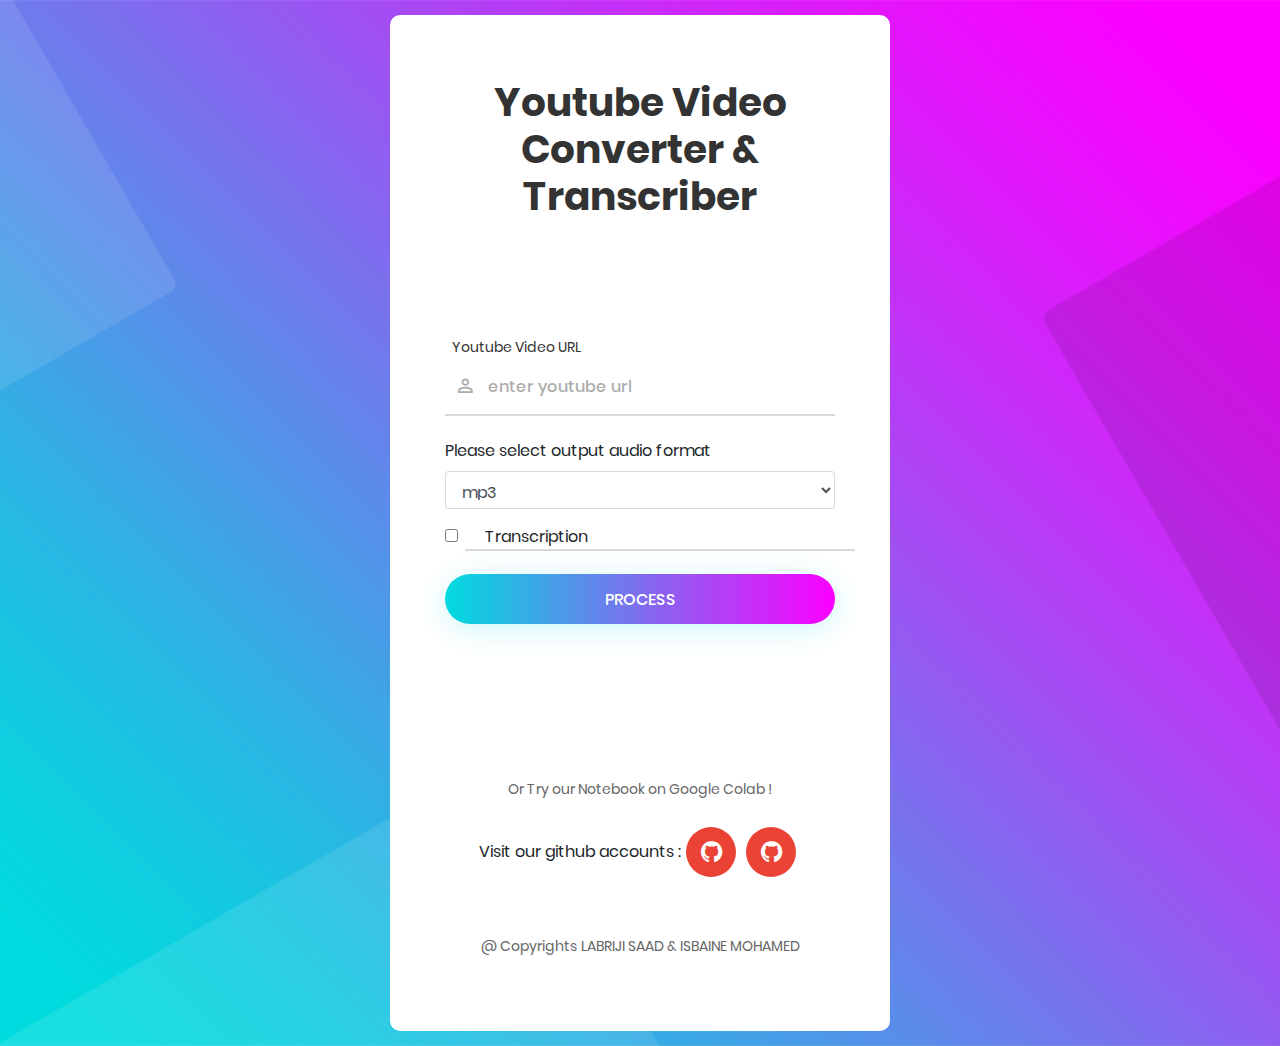
<file: templates/index.html>
<!DOCTYPE html>
<html lang="en">
<head>
	<title>Convert Youtube Video to Audio & Text</title>
	<meta charset="UTF-8">
	<meta name="viewport" content="width=device-width, initial-scale=1">
<!--===============================================================================================-->	
	<link rel="icon" type="image/png" href="../static/images/icons/logoo_.png"/>
<!--===============================================================================================-->
	<link rel="stylesheet" type="text/css" href="../static/vendor/bootstrap/css/bootstrap.min.css">
<!--===============================================================================================-->
	<link rel="stylesheet" type="text/css" href="../static/fonts/font-awesome-4.7.0/css/font-awesome.min.css">
<!--===============================================================================================-->
	<link rel="stylesheet" type="text/css" href="../static/fonts/iconic/css/material-design-iconic-font.min.css">
<!--===============================================================================================-->
	<link rel="stylesheet" type="text/css" href="../static/vendor/animate/animate.css">
<!--===============================================================================================-->	
	<link rel="stylesheet" type="text/css" href="../static/vendor/css-hamburgers/hamburgers.min.css">
<!--===============================================================================================-->
	<link rel="stylesheet" type="text/css" href="../static/vendor/animsition/css/animsition.min.css">
<!--===============================================================================================-->
	<link rel="stylesheet" type="text/css" href="../static/vendor/select2/select2.min.css">
<!--===============================================================================================-->	
	<link rel="stylesheet" type="text/css" href="../static/vendor/daterangepicker/daterangepicker.css">
<!--===============================================================================================-->
	<link rel="stylesheet" type="text/css" href="../static/css/util.css">
	<link rel="stylesheet" type="text/css" href="../static/css/main.css">
<!--===============================================================================================-->
</head>
<script>
    function myFunction() {
  // Get the checkbox
  var checkBox = document.getElementById("myCheck");
  // Get the output text
  var text = document.getElementById("language");
  var lbl = document.getElementById("label");

  // If the checkbox is checked, display the output text
  if (checkBox.checked == true){
    text.style.display = "block";
	lbl.style.display = "block";
  } else {
    text.style.display = "none";
	lbl.style.display = "none";
  }
}

    function spinner() {
		const btn_ = document.getElementById('alert');
          btn_.style.visibility = 'hidden';

        const btn = document.getElementsByClassName('container-login100-form-btn')[0];
          btn.style.visibility = 'hidden';
          document.getElementsByClassName("spinnerr")[0].style.visibility = 'visible';

    }
</script>
<body>
	
	<div class="limiter">
		<div class="container-login100" style="background-image: url('../static/images/bg-01.jpg');">
			<div class="wrap-login100 p-l-55 p-r-55 p-t-65 p-b-54">
				<form class="login100-form validate-form" id="form" action="/process" method="post">
					<span class="login100-form-title p-b-49">
						Youtube Video Converter & Transcriber
					</span>
												<div class="alert alert-danger" style="visibility:hidden" role="alert" id="alert">Provided url is not a YouTube Video URL !</div>

					<div class="wrap-input100 validate-input m-b-23" data-validate = "URL is required">
						<span class="label-input100">Youtube Video URL</span>
						<input class="input100" id="url" type="text" name="url" placeholder="enter youtube url">
						<span class="focus-input100" data-symbol="&#xf206;"></span>
					</div>
					<div class="form-group">
                        <label for="language">Please select output audio format</label>
                        <select id="format"   name="format" class="form-control">
                          <option selected>mp3</option>
                          <option>wav</option>
                        </select>
                      </div>

                        <div class="wrap-input100 validate-input m-b-23" style="margin-left: 5%">
                        <input type="checkbox" name="transcription" class="form-check-input" id="myCheck" onclick="myFunction()">
                        <label class="form-check-label" for="myCheck">Transcription</label>
                      </div>
                        <div class="form-group">
                        <label id="label" style="display:none" for="language">Please select transcription language</label>
                        <select id="language" style="display:none"  name="language" class="form-control">
                          <option selected>en-US</option>
                          <option>fr-FR</option>
                        </select>
                      </div>


					<div class="container-login100-form-btn">
						<div class="wrap-login100-form-btn">
							<div class="login100-form-bgbtn"></div>
							<button class="login100-form-btn" id="process" type="submit" onclick="spinner()">
								Process
							</button>
						</div>
					</div>
                    </form>
                <div class="spinnerr" style="visibility:hidden" >
                  <div class="wave"></div>
                  <div class="wave"></div>
                  <div class="wave"></div>
                  <div class="wave"></div>
                  <div class="wave"></div>
                  <div class="wave"></div>
                  <div class="wave"></div>
                  <div class="wave"></div>
                  <div class="wave"></div>
                  <div class="wave"></div>
                </div>

					<div class="txt1 text-center p-t-54 p-b-20">
						<a href="https://github.com/isbainemohamed/youtubevideotranscriber">
						<span>
							Or Try our Notebook on Google Colab !
						</span>
							</a>
					</div>

					<div class="flex-c-m">
						Visit our github accounts : 
						<a href="https://github.com/isbainemohamed" class="login100-social-item bg3">
							<i class="fa fa-github"></i>
							
						</a>

						<a href="https://github.com/labrijisaad" class="login100-social-item bg3">
							<i class="fa fa-github"></i>
							
						</a>

					</div>
				<div class="txt1 text-center p-t-54 p-b-20">
						<span >
							@ Copyrights LABRIJI SAAD & ISBAINE MOHAMED
						</span>
					</div>
	
				



			</div>
		</div>
	</div>

    <form action="/download" id="down_form" method="post">
        <div id="name-group" class="form-group">

          <input
            type="text"
            class="form-control"
            id="video_name"
            name="video_name"
            hidden

          />
        </div>

        <div id="email-group" class="form-group">

          <input
            type="text"
            class="form-control"
            id="video_id"
            name="video_id"
            hidden

          />
        </div>

        <div id="superhero-group" class="form-group">

          <input
            type="text"
            class="form-control"
            id="isTrans"
            name="isTrans"
            hidden
          />
        </div>
		<div id="format-group" class="form-group">

          <input
            type="text"
            class="form-control"
            id="format_"
            name="format"
            hidden
          />
        </div>

        <button hidden id="submit_form" type="submit" class="btn btn-success">
          Submit
        </button>

    </form>
	

	<div id="dropDownSelect1"></div>
    <script src="https://code.jquery.com/jquery-3.5.1.js"
          integrity="sha256-QWo7LDvxbWT2tbbQ97B53yJnYU3WhH/C8ycbRAkjPDc="
          crossorigin="anonymous"></script>

  <script type="text/javascript">
    $(document).on('submit','#form',function(e)
                   {
      console.log('hello');
      e.preventDefault();
                       let transcript = "off";
                       if($("#myCheck").is(":checked")){
                transcript="on";
                console.log(transcript);
            }
            else if($(this).is(":not(:checked)")){
                transcript="off";
                console.log(transcript);
            }
      $.ajax({
        type:'POST',
        url:'/process',
        data:{
          url:$("#url").val(),
            transcription:transcript,
            language:$("#language").val(),
			format:$("#format").val()
        },
        success:function(resp)
        {

          console.log(resp);
            $("#spinnerr").remove();
            var url=window.location.href+"download?id="+encodeURIComponent(resp.id)+"&name="+encodeURIComponent(resp.video_name)+"&isTrans="+encodeURIComponent(resp.isTrans);
			if(resp.id=="error"){
				const btn1 = document.getElementById('alert');
          btn1.style.visibility = 'visible';
							const btn = document.getElementsByClassName('container-login100-form-btn')[0];
						  btn.style.visibility = 'visible';
						  document.getElementsByClassName("spinnerr")[0].style.visibility = 'hidden';
						}
			else if(resp.id!="error") {
				document.getElementById('video_id').value = resp.id;
				document.getElementById('video_name').value = resp.video_name;
				document.getElementById('isTrans').value = resp.isTrans;
				document.getElementById('format_').value = resp.format;
				document.forms[1].submit();
			}



        }
      })
    });
  </script>
	
<!--===============================================================================================-->
	<script src="../static/vendor/jquery/jquery-3.2.1.min.js"></script>
<!--===============================================================================================-->
	<script src="../static/vendor/animsition/js/animsition.min.js"></script>
<!--===============================================================================================-->
	<script src="../static/vendor/bootstrap/js/popper.js"></script>
	<script src="../static/vendor/bootstrap/js/bootstrap.min.js"></script>
<!--===============================================================================================-->
	<script src="../static/vendor/select2/select2.min.js"></script>
<!--===============================================================================================-->
	<script src="../static/vendor/daterangepicker/moment.min.js"></script>
	<script src="../static/vendor/daterangepicker/daterangepicker.js"></script>
<!--===============================================================================================-->
	<script src="../static/vendor/countdowntime/countdowntime.js"></script>
<!--===============================================================================================-->
	<script src="../static/js/main.js"></script>

</body>
</html>
</file>
<file: static/vendor/daterangepicker/daterangepicker.css>
.daterangepicker {
  position: absolute;
  color: inherit;
  background-color: #fff;
  border-radius: 4px;
  width: 278px;
  padding: 4px;
  margin-top: 1px;
  top: 100px;
  left: 20px;
  /* Calendars */ }
  .daterangepicker:before, .daterangepicker:after {
    position: absolute;
    display: inline-block;
    border-bottom-color: rgba(0, 0, 0, 0.2);
    content: ''; }
  .daterangepicker:before {
    top: -7px;
    border-right: 7px solid transparent;
    border-left: 7px solid transparent;
    border-bottom: 7px solid #ccc; }
  .daterangepicker:after {
    top: -6px;
    border-right: 6px solid transparent;
    border-bottom: 6px solid #fff;
    border-left: 6px solid transparent; }
  .daterangepicker.opensleft:before {
    right: 9px; }
  .daterangepicker.opensleft:after {
    right: 10px; }
  .daterangepicker.openscenter:before {
    left: 0;
    right: 0;
    width: 0;
    margin-left: auto;
    margin-right: auto; }
  .daterangepicker.openscenter:after {
    left: 0;
    right: 0;
    width: 0;
    margin-left: auto;
    margin-right: auto; }
  .daterangepicker.opensright:before {
    left: 9px; }
  .daterangepicker.opensright:after {
    left: 10px; }
  .daterangepicker.dropup {
    margin-top: -5px; }
    .daterangepicker.dropup:before {
      top: initial;
      bottom: -7px;
      border-bottom: initial;
      border-top: 7px solid #ccc; }
    .daterangepicker.dropup:after {
      top: initial;
      bottom: -6px;
      border-bottom: initial;
      border-top: 6px solid #fff; }
  .daterangepicker.dropdown-menu {
    max-width: none;
    z-index: 3001; }
  .daterangepicker.single .ranges, .daterangepicker.single .calendar {
    float: none; }
  .daterangepicker.show-calendar .calendar {
    display: block; }
  .daterangepicker .calendar {
    display: none;
    max-width: 270px;
    margin: 4px; }
    .daterangepicker .calendar.single .calendar-table {
      border: none; }
    .daterangepicker .calendar th, .daterangepicker .calendar td {
      white-space: nowrap;
      text-align: center;
      min-width: 32px; }
  .daterangepicker .calendar-table {
    border: 1px solid #fff;
    padding: 4px;
    border-radius: 4px;
    background-color: #fff; }
  .daterangepicker table {
    width: 100%;
    margin: 0; }
  .daterangepicker td, .daterangepicker th {
    text-align: center;
    width: 20px;
    height: 20px;
    border-radius: 4px;
    border: 1px solid transparent;
    white-space: nowrap;
    cursor: pointer; }
    .daterangepicker td.available:hover, .daterangepicker th.available:hover {
      background-color: #eee;
      border-color: transparent;
      color: inherit; }
    .daterangepicker td.week, .daterangepicker th.week {
      font-size: 80%;
      color: #ccc; }
  .daterangepicker td.off, .daterangepicker td.off.in-range, .daterangepicker td.off.start-date, .daterangepicker td.off.end-date {
    background-color: #fff;
    border-color: transparent;
    color: #999; }
  .daterangepicker td.in-range {
    background-color: #ebf4f8;
    border-color: transparent;
    color: #000;
    border-radius: 0; }
  .daterangepicker td.start-date {
    border-radius: 4px 0 0 4px; }
  .daterangepicker td.end-date {
    border-radius: 0 4px 4px 0; }
  .daterangepicker td.start-date.end-date {
    border-radius: 4px; }
  .daterangepicker td.active, .daterangepicker td.active:hover {
    background-color: #357ebd;
    border-color: transparent;
    color: #fff; }
  .daterangepicker th.month {
    width: auto; }
  .daterangepicker td.disabled, .daterangepicker option.disabled {
    color: #999;
    cursor: not-allowed;
    text-decoration: line-through; }
  .daterangepicker select.monthselect, .daterangepicker select.yearselect {
    font-size: 12px;
    padding: 1px;
    height: auto;
    margin: 0;
    cursor: default; }
  .daterangepicker select.monthselect {
    margin-right: 2%;
    width: 56%; }
  .daterangepicker select.yearselect {
    width: 40%; }
  .daterangepicker select.hourselect, .daterangepicker select.minuteselect, .daterangepicker select.secondselect, .daterangepicker select.ampmselect {
    width: 50px;
    margin-bottom: 0; }
  .daterangepicker .input-mini {
    border: 1px solid #ccc;
    border-radius: 4px;
    color: #555;
    height: 30px;
    line-height: 30px;
    display: block;
    vertical-align: middle;
    margin: 0 0 5px 0;
    padding: 0 6px 0 28px;
    width: 100%; }
    .daterangepicker .input-mini.active {
      border: 1px solid #08c;
      border-radius: 4px; }
  .daterangepicker .daterangepicker_input {
    position: relative; }
    .daterangepicker .daterangepicker_input i {
      position: absolute;
      left: 8px;
      top: 8px; }
  .daterangepicker.rtl .input-mini {
    padding-right: 28px;
    padding-left: 6px; }
  .daterangepicker.rtl .daterangepicker_input i {
    left: auto;
    right: 8px; }
  .daterangepicker .calendar-time {
    text-align: center;
    margin: 5px auto;
    line-height: 30px;
    position: relative;
    padding-left: 28px; }
    .daterangepicker .calendar-time select.disabled {
      color: #ccc;
      cursor: not-allowed; }

.ranges {
  font-size: 11px;
  float: none;
  margin: 4px;
  text-align: left; }
  .ranges ul {
    list-style: none;
    margin: 0 auto;
    padding: 0;
    width: 100%; }
  .ranges li {
    font-size: 13px;
    background-color: #f5f5f5;
    border: 1px solid #f5f5f5;
    border-radius: 4px;
    color: #08c;
    padding: 3px 12px;
    margin-bottom: 8px;
    cursor: pointer; }
    .ranges li:hover {
      background-color: #08c;
      border: 1px solid #08c;
      color: #fff; }
    .ranges li.active {
      background-color: #08c;
      border: 1px solid #08c;
      color: #fff; }

/*  Larger Screen Styling */
@media (min-width: 564px) {
  .daterangepicker {
    width: auto; }
    .daterangepicker .ranges ul {
      width: 160px; }
    .daterangepicker.single .ranges ul {
      width: 100%; }
    .daterangepicker.single .calendar.left {
      clear: none; }
    .daterangepicker.single.ltr .ranges, .daterangepicker.single.ltr .calendar {
      float: left; }
    .daterangepicker.single.rtl .ranges, .daterangepicker.single.rtl .calendar {
      float: right; }
    .daterangepicker.ltr {
      direction: ltr;
      text-align: left; }
      .daterangepicker.ltr .calendar.left {
        clear: left;
        margin-right: 0; }
        .daterangepicker.ltr .calendar.left .calendar-table {
          border-right: none;
          border-top-right-radius: 0;
          border-bottom-right-radius: 0; }
      .daterangepicker.ltr .calendar.right {
        margin-left: 0; }
        .daterangepicker.ltr .calendar.right .calendar-table {
          border-left: none;
          border-top-left-radius: 0;
          border-bottom-left-radius: 0; }
      .daterangepicker.ltr .left .daterangepicker_input {
        padding-right: 12px; }
      .daterangepicker.ltr .calendar.left .calendar-table {
        padding-right: 12px; }
      .daterangepicker.ltr .ranges, .daterangepicker.ltr .calendar {
        float: left; }
    .daterangepicker.rtl {
      direction: rtl;
      text-align: right; }
      .daterangepicker.rtl .calendar.left {
        clear: right;
        margin-left: 0; }
        .daterangepicker.rtl .calendar.left .calendar-table {
          border-left: none;
          border-top-left-radius: 0;
          border-bottom-left-radius: 0; }
      .daterangepicker.rtl .calendar.right {
        margin-right: 0; }
        .daterangepicker.rtl .calendar.right .calendar-table {
          border-right: none;
          border-top-right-radius: 0;
          border-bottom-right-radius: 0; }
      .daterangepicker.rtl .left .daterangepicker_input {
        padding-left: 12px; }
      .daterangepicker.rtl .calendar.left .calendar-table {
        padding-left: 12px; }
      .daterangepicker.rtl .ranges, .daterangepicker.rtl .calendar {
        text-align: right;
        float: right; } }
@media (min-width: 730px) {
  .daterangepicker .ranges {
    width: auto; }
  .daterangepicker.ltr .ranges {
    float: left; }
  .daterangepicker.rtl .ranges {
    float: right; }
  .daterangepicker .calendar.left {
    clear: none !important; } }
</file>
<file: static/css/util.css>
/*[ FONT SIZE ]
///////////////////////////////////////////////////////////
*/
.fs-1 {font-size: 1px;}
.fs-2 {font-size: 2px;}
.fs-3 {font-size: 3px;}
.fs-4 {font-size: 4px;}
.fs-5 {font-size: 5px;}
.fs-6 {font-size: 6px;}
.fs-7 {font-size: 7px;}
.fs-8 {font-size: 8px;}
.fs-9 {font-size: 9px;}
.fs-10 {font-size: 10px;}
.fs-11 {font-size: 11px;}
.fs-12 {font-size: 12px;}
.fs-13 {font-size: 13px;}
.fs-14 {font-size: 14px;}
.fs-15 {font-size: 15px;}
.fs-16 {font-size: 16px;}
.fs-17 {font-size: 17px;}
.fs-18 {font-size: 18px;}
.fs-19 {font-size: 19px;}
.fs-20 {font-size: 20px;}
.fs-21 {font-size: 21px;}
.fs-22 {font-size: 22px;}
.fs-23 {font-size: 23px;}
.fs-24 {font-size: 24px;}
.fs-25 {font-size: 25px;}
.fs-26 {font-size: 26px;}
.fs-27 {font-size: 27px;}
.fs-28 {font-size: 28px;}
.fs-29 {font-size: 29px;}
.fs-30 {font-size: 30px;}
.fs-31 {font-size: 31px;}
.fs-32 {font-size: 32px;}
.fs-33 {font-size: 33px;}
.fs-34 {font-size: 34px;}
.fs-35 {font-size: 35px;}
.fs-36 {font-size: 36px;}
.fs-37 {font-size: 37px;}
.fs-38 {font-size: 38px;}
.fs-39 {font-size: 39px;}
.fs-40 {font-size: 40px;}
.fs-41 {font-size: 41px;}
.fs-42 {font-size: 42px;}
.fs-43 {font-size: 43px;}
.fs-44 {font-size: 44px;}
.fs-45 {font-size: 45px;}
.fs-46 {font-size: 46px;}
.fs-47 {font-size: 47px;}
.fs-48 {font-size: 48px;}
.fs-49 {font-size: 49px;}
.fs-50 {font-size: 50px;}
.fs-51 {font-size: 51px;}
.fs-52 {font-size: 52px;}
.fs-53 {font-size: 53px;}
.fs-54 {font-size: 54px;}
.fs-55 {font-size: 55px;}
.fs-56 {font-size: 56px;}
.fs-57 {font-size: 57px;}
.fs-58 {font-size: 58px;}
.fs-59 {font-size: 59px;}
.fs-60 {font-size: 60px;}
.fs-61 {font-size: 61px;}
.fs-62 {font-size: 62px;}
.fs-63 {font-size: 63px;}
.fs-64 {font-size: 64px;}
.fs-65 {font-size: 65px;}
.fs-66 {font-size: 66px;}
.fs-67 {font-size: 67px;}
.fs-68 {font-size: 68px;}
.fs-69 {font-size: 69px;}
.fs-70 {font-size: 70px;}
.fs-71 {font-size: 71px;}
.fs-72 {font-size: 72px;}
.fs-73 {font-size: 73px;}
.fs-74 {font-size: 74px;}
.fs-75 {font-size: 75px;}
.fs-76 {font-size: 76px;}
.fs-77 {font-size: 77px;}
.fs-78 {font-size: 78px;}
.fs-79 {font-size: 79px;}
.fs-80 {font-size: 80px;}
.fs-81 {font-size: 81px;}
.fs-82 {font-size: 82px;}
.fs-83 {font-size: 83px;}
.fs-84 {font-size: 84px;}
.fs-85 {font-size: 85px;}
.fs-86 {font-size: 86px;}
.fs-87 {font-size: 87px;}
.fs-88 {font-size: 88px;}
.fs-89 {font-size: 89px;}
.fs-90 {font-size: 90px;}
.fs-91 {font-size: 91px;}
.fs-92 {font-size: 92px;}
.fs-93 {font-size: 93px;}
.fs-94 {font-size: 94px;}
.fs-95 {font-size: 95px;}
.fs-96 {font-size: 96px;}
.fs-97 {font-size: 97px;}
.fs-98 {font-size: 98px;}
.fs-99 {font-size: 99px;}
.fs-100 {font-size: 100px;}
.fs-101 {font-size: 101px;}
.fs-102 {font-size: 102px;}
.fs-103 {font-size: 103px;}
.fs-104 {font-size: 104px;}
.fs-105 {font-size: 105px;}
.fs-106 {font-size: 106px;}
.fs-107 {font-size: 107px;}
.fs-108 {font-size: 108px;}
.fs-109 {font-size: 109px;}
.fs-110 {font-size: 110px;}
.fs-111 {font-size: 111px;}
.fs-112 {font-size: 112px;}
.fs-113 {font-size: 113px;}
.fs-114 {font-size: 114px;}
.fs-115 {font-size: 115px;}
.fs-116 {font-size: 116px;}
.fs-117 {font-size: 117px;}
.fs-118 {font-size: 118px;}
.fs-119 {font-size: 119px;}
.fs-120 {font-size: 120px;}
.fs-121 {font-size: 121px;}
.fs-122 {font-size: 122px;}
.fs-123 {font-size: 123px;}
.fs-124 {font-size: 124px;}
.fs-125 {font-size: 125px;}
.fs-126 {font-size: 126px;}
.fs-127 {font-size: 127px;}
.fs-128 {font-size: 128px;}
.fs-129 {font-size: 129px;}
.fs-130 {font-size: 130px;}
.fs-131 {font-size: 131px;}
.fs-132 {font-size: 132px;}
.fs-133 {font-size: 133px;}
.fs-134 {font-size: 134px;}
.fs-135 {font-size: 135px;}
.fs-136 {font-size: 136px;}
.fs-137 {font-size: 137px;}
.fs-138 {font-size: 138px;}
.fs-139 {font-size: 139px;}
.fs-140 {font-size: 140px;}
.fs-141 {font-size: 141px;}
.fs-142 {font-size: 142px;}
.fs-143 {font-size: 143px;}
.fs-144 {font-size: 144px;}
.fs-145 {font-size: 145px;}
.fs-146 {font-size: 146px;}
.fs-147 {font-size: 147px;}
.fs-148 {font-size: 148px;}
.fs-149 {font-size: 149px;}
.fs-150 {font-size: 150px;}
.fs-151 {font-size: 151px;}
.fs-152 {font-size: 152px;}
.fs-153 {font-size: 153px;}
.fs-154 {font-size: 154px;}
.fs-155 {font-size: 155px;}
.fs-156 {font-size: 156px;}
.fs-157 {font-size: 157px;}
.fs-158 {font-size: 158px;}
.fs-159 {font-size: 159px;}
.fs-160 {font-size: 160px;}
.fs-161 {font-size: 161px;}
.fs-162 {font-size: 162px;}
.fs-163 {font-size: 163px;}
.fs-164 {font-size: 164px;}
.fs-165 {font-size: 165px;}
.fs-166 {font-size: 166px;}
.fs-167 {font-size: 167px;}
.fs-168 {font-size: 168px;}
.fs-169 {font-size: 169px;}
.fs-170 {font-size: 170px;}
.fs-171 {font-size: 171px;}
.fs-172 {font-size: 172px;}
.fs-173 {font-size: 173px;}
.fs-174 {font-size: 174px;}
.fs-175 {font-size: 175px;}
.fs-176 {font-size: 176px;}
.fs-177 {font-size: 177px;}
.fs-178 {font-size: 178px;}
.fs-179 {font-size: 179px;}
.fs-180 {font-size: 180px;}
.fs-181 {font-size: 181px;}
.fs-182 {font-size: 182px;}
.fs-183 {font-size: 183px;}
.fs-184 {font-size: 184px;}
.fs-185 {font-size: 185px;}
.fs-186 {font-size: 186px;}
.fs-187 {font-size: 187px;}
.fs-188 {font-size: 188px;}
.fs-189 {font-size: 189px;}
.fs-190 {font-size: 190px;}
.fs-191 {font-size: 191px;}
.fs-192 {font-size: 192px;}
.fs-193 {font-size: 193px;}
.fs-194 {font-size: 194px;}
.fs-195 {font-size: 195px;}
.fs-196 {font-size: 196px;}
.fs-197 {font-size: 197px;}
.fs-198 {font-size: 198px;}
.fs-199 {font-size: 199px;}
.fs-200 {font-size: 200px;}

/*[ PADDING ]
///////////////////////////////////////////////////////////
*/
.p-t-0 {padding-top: 0px;}
.p-t-1 {padding-top: 1px;}
.p-t-2 {padding-top: 2px;}
.p-t-3 {padding-top: 3px;}
.p-t-4 {padding-top: 4px;}
.p-t-5 {padding-top: 5px;}
.p-t-6 {padding-top: 6px;}
.p-t-7 {padding-top: 7px;}
.p-t-8 {padding-top: 8px;}
.p-t-9 {padding-top: 9px;}
.p-t-10 {padding-top: 10px;}
.p-t-11 {padding-top: 11px;}
.p-t-12 {padding-top: 12px;}
.p-t-13 {padding-top: 13px;}
.p-t-14 {padding-top: 14px;}
.p-t-15 {padding-top: 15px;}
.p-t-16 {padding-top: 16px;}
.p-t-17 {padding-top: 17px;}
.p-t-18 {padding-top: 18px;}
.p-t-19 {padding-top: 19px;}
.p-t-20 {padding-top: 20px;}
.p-t-21 {padding-top: 21px;}
.p-t-22 {padding-top: 22px;}
.p-t-23 {padding-top: 23px;}
.p-t-24 {padding-top: 24px;}
.p-t-25 {padding-top: 25px;}
.p-t-26 {padding-top: 26px;}
.p-t-27 {padding-top: 27px;}
.p-t-28 {padding-top: 28px;}
.p-t-29 {padding-top: 29px;}
.p-t-30 {padding-top: 30px;}
.p-t-31 {padding-top: 31px;}
.p-t-32 {padding-top: 32px;}
.p-t-33 {padding-top: 33px;}
.p-t-34 {padding-top: 34px;}
.p-t-35 {padding-top: 35px;}
.p-t-36 {padding-top: 36px;}
.p-t-37 {padding-top: 37px;}
.p-t-38 {padding-top: 38px;}
.p-t-39 {padding-top: 39px;}
.p-t-40 {padding-top: 40px;}
.p-t-41 {padding-top: 41px;}
.p-t-42 {padding-top: 42px;}
.p-t-43 {padding-top: 43px;}
.p-t-44 {padding-top: 44px;}
.p-t-45 {padding-top: 45px;}
.p-t-46 {padding-top: 46px;}
.p-t-47 {padding-top: 47px;}
.p-t-48 {padding-top: 48px;}
.p-t-49 {padding-top: 49px;}
.p-t-50 {padding-top: 50px;}
.p-t-51 {padding-top: 51px;}
.p-t-52 {padding-top: 52px;}
.p-t-53 {padding-top: 53px;}
.p-t-54 {padding-top: 54px;}
.p-t-55 {padding-top: 55px;}
.p-t-56 {padding-top: 56px;}
.p-t-57 {padding-top: 57px;}
.p-t-58 {padding-top: 58px;}
.p-t-59 {padding-top: 59px;}
.p-t-60 {padding-top: 60px;}
.p-t-61 {padding-top: 61px;}
.p-t-62 {padding-top: 62px;}
.p-t-63 {padding-top: 63px;}
.p-t-64 {padding-top: 64px;}
.p-t-65 {padding-top: 65px;}
.p-t-66 {padding-top: 66px;}
.p-t-67 {padding-top: 67px;}
.p-t-68 {padding-top: 68px;}
.p-t-69 {padding-top: 69px;}
.p-t-70 {padding-top: 70px;}
.p-t-71 {padding-top: 71px;}
.p-t-72 {padding-top: 72px;}
.p-t-73 {padding-top: 73px;}
.p-t-74 {padding-top: 74px;}
.p-t-75 {padding-top: 75px;}
.p-t-76 {padding-top: 76px;}
.p-t-77 {padding-top: 77px;}
.p-t-78 {padding-top: 78px;}
.p-t-79 {padding-top: 79px;}
.p-t-80 {padding-top: 80px;}
.p-t-81 {padding-top: 81px;}
.p-t-82 {padding-top: 82px;}
.p-t-83 {padding-top: 83px;}
.p-t-84 {padding-top: 84px;}
.p-t-85 {padding-top: 85px;}
.p-t-86 {padding-top: 86px;}
.p-t-87 {padding-top: 87px;}
.p-t-88 {padding-top: 88px;}
.p-t-89 {padding-top: 89px;}
.p-t-90 {padding-top: 90px;}
.p-t-91 {padding-top: 91px;}
.p-t-92 {padding-top: 92px;}
.p-t-93 {padding-top: 93px;}
.p-t-94 {padding-top: 94px;}
.p-t-95 {padding-top: 95px;}
.p-t-96 {padding-top: 96px;}
.p-t-97 {padding-top: 97px;}
.p-t-98 {padding-top: 98px;}
.p-t-99 {padding-top: 99px;}
.p-t-100 {padding-top: 100px;}
.p-t-101 {padding-top: 101px;}
.p-t-102 {padding-top: 102px;}
.p-t-103 {padding-top: 103px;}
.p-t-104 {padding-top: 104px;}
.p-t-105 {padding-top: 105px;}
.p-t-106 {padding-top: 106px;}
.p-t-107 {padding-top: 107px;}
.p-t-108 {padding-top: 108px;}
.p-t-109 {padding-top: 109px;}
.p-t-110 {padding-top: 110px;}
.p-t-111 {padding-top: 111px;}
.p-t-112 {padding-top: 112px;}
.p-t-113 {padding-top: 113px;}
.p-t-114 {padding-top: 114px;}
.p-t-115 {padding-top: 115px;}
.p-t-116 {padding-top: 116px;}
.p-t-117 {padding-top: 117px;}
.p-t-118 {padding-top: 118px;}
.p-t-119 {padding-top: 119px;}
.p-t-120 {padding-top: 120px;}
.p-t-121 {padding-top: 121px;}
.p-t-122 {padding-top: 122px;}
.p-t-123 {padding-top: 123px;}
.p-t-124 {padding-top: 124px;}
.p-t-125 {padding-top: 125px;}
.p-t-126 {padding-top: 126px;}
.p-t-127 {padding-top: 127px;}
.p-t-128 {padding-top: 128px;}
.p-t-129 {padding-top: 129px;}
.p-t-130 {padding-top: 130px;}
.p-t-131 {padding-top: 131px;}
.p-t-132 {padding-top: 132px;}
.p-t-133 {padding-top: 133px;}
.p-t-134 {padding-top: 134px;}
.p-t-135 {padding-top: 135px;}
.p-t-136 {padding-top: 136px;}
.p-t-137 {padding-top: 137px;}
.p-t-138 {padding-top: 138px;}
.p-t-139 {padding-top: 139px;}
.p-t-140 {padding-top: 140px;}
.p-t-141 {padding-top: 141px;}
.p-t-142 {padding-top: 142px;}
.p-t-143 {padding-top: 143px;}
.p-t-144 {padding-top: 144px;}
.p-t-145 {padding-top: 145px;}
.p-t-146 {padding-top: 146px;}
.p-t-147 {padding-top: 147px;}
.p-t-148 {padding-top: 148px;}
.p-t-149 {padding-top: 149px;}
.p-t-150 {padding-top: 150px;}
.p-t-151 {padding-top: 151px;}
.p-t-152 {padding-top: 152px;}
.p-t-153 {padding-top: 153px;}
.p-t-154 {padding-top: 154px;}
.p-t-155 {padding-top: 155px;}
.p-t-156 {padding-top: 156px;}
.p-t-157 {padding-top: 157px;}
.p-t-158 {padding-top: 158px;}
.p-t-159 {padding-top: 159px;}
.p-t-160 {padding-top: 160px;}
.p-t-161 {padding-top: 161px;}
.p-t-162 {padding-top: 162px;}
.p-t-163 {padding-top: 163px;}
.p-t-164 {padding-top: 164px;}
.p-t-165 {padding-top: 165px;}
.p-t-166 {padding-top: 166px;}
.p-t-167 {padding-top: 167px;}
.p-t-168 {padding-top: 168px;}
.p-t-169 {padding-top: 169px;}
.p-t-170 {padding-top: 170px;}
.p-t-171 {padding-top: 171px;}
.p-t-172 {padding-top: 172px;}
.p-t-173 {padding-top: 173px;}
.p-t-174 {padding-top: 174px;}
.p-t-175 {padding-top: 175px;}
.p-t-176 {padding-top: 176px;}
.p-t-177 {padding-top: 177px;}
.p-t-178 {padding-top: 178px;}
.p-t-179 {padding-top: 179px;}
.p-t-180 {padding-top: 180px;}
.p-t-181 {padding-top: 181px;}
.p-t-182 {padding-top: 182px;}
.p-t-183 {padding-top: 183px;}
.p-t-184 {padding-top: 184px;}
.p-t-185 {padding-top: 185px;}
.p-t-186 {padding-top: 186px;}
.p-t-187 {padding-top: 187px;}
.p-t-188 {padding-top: 188px;}
.p-t-189 {padding-top: 189px;}
.p-t-190 {padding-top: 190px;}
.p-t-191 {padding-top: 191px;}
.p-t-192 {padding-top: 192px;}
.p-t-193 {padding-top: 193px;}
.p-t-194 {padding-top: 194px;}
.p-t-195 {padding-top: 195px;}
.p-t-196 {padding-top: 196px;}
.p-t-197 {padding-top: 197px;}
.p-t-198 {padding-top: 198px;}
.p-t-199 {padding-top: 199px;}
.p-t-200 {padding-top: 200px;}
.p-t-201 {padding-top: 201px;}
.p-t-202 {padding-top: 202px;}
.p-t-203 {padding-top: 203px;}
.p-t-204 {padding-top: 204px;}
.p-t-205 {padding-top: 205px;}
.p-t-206 {padding-top: 206px;}
.p-t-207 {padding-top: 207px;}
.p-t-208 {padding-top: 208px;}
.p-t-209 {padding-top: 209px;}
.p-t-210 {padding-top: 210px;}
.p-t-211 {padding-top: 211px;}
.p-t-212 {padding-top: 212px;}
.p-t-213 {padding-top: 213px;}
.p-t-214 {padding-top: 214px;}
.p-t-215 {padding-top: 215px;}
.p-t-216 {padding-top: 216px;}
.p-t-217 {padding-top: 217px;}
.p-t-218 {padding-top: 218px;}
.p-t-219 {padding-top: 219px;}
.p-t-220 {padding-top: 220px;}
.p-t-221 {padding-top: 221px;}
.p-t-222 {padding-top: 222px;}
.p-t-223 {padding-top: 223px;}
.p-t-224 {padding-top: 224px;}
.p-t-225 {padding-top: 225px;}
.p-t-226 {padding-top: 226px;}
.p-t-227 {padding-top: 227px;}
.p-t-228 {padding-top: 228px;}
.p-t-229 {padding-top: 229px;}
.p-t-230 {padding-top: 230px;}
.p-t-231 {padding-top: 231px;}
.p-t-232 {padding-top: 232px;}
.p-t-233 {padding-top: 233px;}
.p-t-234 {padding-top: 234px;}
.p-t-235 {padding-top: 235px;}
.p-t-236 {padding-top: 236px;}
.p-t-237 {padding-top: 237px;}
.p-t-238 {padding-top: 238px;}
.p-t-239 {padding-top: 239px;}
.p-t-240 {padding-top: 240px;}
.p-t-241 {padding-top: 241px;}
.p-t-242 {padding-top: 242px;}
.p-t-243 {padding-top: 243px;}
.p-t-244 {padding-top: 244px;}
.p-t-245 {padding-top: 245px;}
.p-t-246 {padding-top: 246px;}
.p-t-247 {padding-top: 247px;}
.p-t-248 {padding-top: 248px;}
.p-t-249 {padding-top: 249px;}
.p-t-250 {padding-top: 250px;}
.p-b-0 {padding-bottom: 0px;}
.p-b-1 {padding-bottom: 1px;}
.p-b-2 {padding-bottom: 2px;}
.p-b-3 {padding-bottom: 3px;}
.p-b-4 {padding-bottom: 4px;}
.p-b-5 {padding-bottom: 5px;}
.p-b-6 {padding-bottom: 6px;}
.p-b-7 {padding-bottom: 7px;}
.p-b-8 {padding-bottom: 8px;}
.p-b-9 {padding-bottom: 9px;}
.p-b-10 {padding-bottom: 10px;}
.p-b-11 {padding-bottom: 11px;}
.p-b-12 {padding-bottom: 12px;}
.p-b-13 {padding-bottom: 13px;}
.p-b-14 {padding-bottom: 14px;}
.p-b-15 {padding-bottom: 15px;}
.p-b-16 {padding-bottom: 16px;}
.p-b-17 {padding-bottom: 17px;}
.p-b-18 {padding-bottom: 18px;}
.p-b-19 {padding-bottom: 19px;}
.p-b-20 {padding-bottom: 20px;}
.p-b-21 {padding-bottom: 21px;}
.p-b-22 {padding-bottom: 22px;}
.p-b-23 {padding-bottom: 23px;}
.p-b-24 {padding-bottom: 24px;}
.p-b-25 {padding-bottom: 25px;}
.p-b-26 {padding-bottom: 26px;}
.p-b-27 {padding-bottom: 27px;}
.p-b-28 {padding-bottom: 28px;}
.p-b-29 {padding-bottom: 29px;}
.p-b-30 {padding-bottom: 30px;}
.p-b-31 {padding-bottom: 31px;}
.p-b-32 {padding-bottom: 32px;}
.p-b-33 {padding-bottom: 33px;}
.p-b-34 {padding-bottom: 34px;}
.p-b-35 {padding-bottom: 35px;}
.p-b-36 {padding-bottom: 36px;}
.p-b-37 {padding-bottom: 37px;}
.p-b-38 {padding-bottom: 38px;}
.p-b-39 {padding-bottom: 39px;}
.p-b-40 {padding-bottom: 40px;}
.p-b-41 {padding-bottom: 41px;}
.p-b-42 {padding-bottom: 42px;}
.p-b-43 {padding-bottom: 43px;}
.p-b-44 {padding-bottom: 44px;}
.p-b-45 {padding-bottom: 45px;}
.p-b-46 {padding-bottom: 46px;}
.p-b-47 {padding-bottom: 47px;}
.p-b-48 {padding-bottom: 48px;}
.p-b-49 {padding-bottom: 49px;}
.p-b-50 {padding-bottom: 50px;}
.p-b-51 {padding-bottom: 51px;}
.p-b-52 {padding-bottom: 52px;}
.p-b-53 {padding-bottom: 53px;}
.p-b-54 {padding-bottom: 54px;}
.p-b-55 {padding-bottom: 55px;}
.p-b-56 {padding-bottom: 56px;}
.p-b-57 {padding-bottom: 57px;}
.p-b-58 {padding-bottom: 58px;}
.p-b-59 {padding-bottom: 59px;}
.p-b-60 {padding-bottom: 60px;}
.p-b-61 {padding-bottom: 61px;}
.p-b-62 {padding-bottom: 62px;}
.p-b-63 {padding-bottom: 63px;}
.p-b-64 {padding-bottom: 64px;}
.p-b-65 {padding-bottom: 65px;}
.p-b-66 {padding-bottom: 66px;}
.p-b-67 {padding-bottom: 67px;}
.p-b-68 {padding-bottom: 68px;}
.p-b-69 {padding-bottom: 69px;}
.p-b-70 {padding-bottom: 70px;}
.p-b-71 {padding-bottom: 71px;}
.p-b-72 {padding-bottom: 72px;}
.p-b-73 {padding-bottom: 73px;}
.p-b-74 {padding-bottom: 74px;}
.p-b-75 {padding-bottom: 75px;}
.p-b-76 {padding-bottom: 76px;}
.p-b-77 {padding-bottom: 77px;}
.p-b-78 {padding-bottom: 78px;}
.p-b-79 {padding-bottom: 79px;}
.p-b-80 {padding-bottom: 80px;}
.p-b-81 {padding-bottom: 81px;}
.p-b-82 {padding-bottom: 82px;}
.p-b-83 {padding-bottom: 83px;}
.p-b-84 {padding-bottom: 84px;}
.p-b-85 {padding-bottom: 85px;}
.p-b-86 {padding-bottom: 86px;}
.p-b-87 {padding-bottom: 87px;}
.p-b-88 {padding-bottom: 88px;}
.p-b-89 {padding-bottom: 89px;}
.p-b-90 {padding-bottom: 90px;}
.p-b-91 {padding-bottom: 91px;}
.p-b-92 {padding-bottom: 92px;}
.p-b-93 {padding-bottom: 93px;}
.p-b-94 {padding-bottom: 94px;}
.p-b-95 {padding-bottom: 95px;}
.p-b-96 {padding-bottom: 96px;}
.p-b-97 {padding-bottom: 97px;}
.p-b-98 {padding-bottom: 98px;}
.p-b-99 {padding-bottom: 99px;}
.p-b-100 {padding-bottom: 100px;}
.p-b-101 {padding-bottom: 101px;}
.p-b-102 {padding-bottom: 102px;}
.p-b-103 {padding-bottom: 103px;}
.p-b-104 {padding-bottom: 104px;}
.p-b-105 {padding-bottom: 105px;}
.p-b-106 {padding-bottom: 106px;}
.p-b-107 {padding-bottom: 107px;}
.p-b-108 {padding-bottom: 108px;}
.p-b-109 {padding-bottom: 109px;}
.p-b-110 {padding-bottom: 110px;}
.p-b-111 {padding-bottom: 111px;}
.p-b-112 {padding-bottom: 112px;}
.p-b-113 {padding-bottom: 113px;}
.p-b-114 {padding-bottom: 114px;}
.p-b-115 {padding-bottom: 115px;}
.p-b-116 {padding-bottom: 116px;}
.p-b-117 {padding-bottom: 117px;}
.p-b-118 {padding-bottom: 118px;}
.p-b-119 {padding-bottom: 119px;}
.p-b-120 {padding-bottom: 120px;}
.p-b-121 {padding-bottom: 121px;}
.p-b-122 {padding-bottom: 122px;}
.p-b-123 {padding-bottom: 123px;}
.p-b-124 {padding-bottom: 124px;}
.p-b-125 {padding-bottom: 125px;}
.p-b-126 {padding-bottom: 126px;}
.p-b-127 {padding-bottom: 127px;}
.p-b-128 {padding-bottom: 128px;}
.p-b-129 {padding-bottom: 129px;}
.p-b-130 {padding-bottom: 130px;}
.p-b-131 {padding-bottom: 131px;}
.p-b-132 {padding-bottom: 132px;}
.p-b-133 {padding-bottom: 133px;}
.p-b-134 {padding-bottom: 134px;}
.p-b-135 {padding-bottom: 135px;}
.p-b-136 {padding-bottom: 136px;}
.p-b-137 {padding-bottom: 137px;}
.p-b-138 {padding-bottom: 138px;}
.p-b-139 {padding-bottom: 139px;}
.p-b-140 {padding-bottom: 140px;}
.p-b-141 {padding-bottom: 141px;}
.p-b-142 {padding-bottom: 142px;}
.p-b-143 {padding-bottom: 143px;}
.p-b-144 {padding-bottom: 144px;}
.p-b-145 {padding-bottom: 145px;}
.p-b-146 {padding-bottom: 146px;}
.p-b-147 {padding-bottom: 147px;}
.p-b-148 {padding-bottom: 148px;}
.p-b-149 {padding-bottom: 149px;}
.p-b-150 {padding-bottom: 150px;}
.p-b-151 {padding-bottom: 151px;}
.p-b-152 {padding-bottom: 152px;}
.p-b-153 {padding-bottom: 153px;}
.p-b-154 {padding-bottom: 154px;}
.p-b-155 {padding-bottom: 155px;}
.p-b-156 {padding-bottom: 156px;}
.p-b-157 {padding-bottom: 157px;}
.p-b-158 {padding-bottom: 158px;}
.p-b-159 {padding-bottom: 159px;}
.p-b-160 {padding-bottom: 160px;}
.p-b-161 {padding-bottom: 161px;}
.p-b-162 {padding-bottom: 162px;}
.p-b-163 {padding-bottom: 163px;}
.p-b-164 {padding-bottom: 164px;}
.p-b-165 {padding-bottom: 165px;}
.p-b-166 {padding-bottom: 166px;}
.p-b-167 {padding-bottom: 167px;}
.p-b-168 {padding-bottom: 168px;}
.p-b-169 {padding-bottom: 169px;}
.p-b-170 {padding-bottom: 170px;}
.p-b-171 {padding-bottom: 171px;}
.p-b-172 {padding-bottom: 172px;}
.p-b-173 {padding-bottom: 173px;}
.p-b-174 {padding-bottom: 174px;}
.p-b-175 {padding-bottom: 175px;}
.p-b-176 {padding-bottom: 176px;}
.p-b-177 {padding-bottom: 177px;}
.p-b-178 {padding-bottom: 178px;}
.p-b-179 {padding-bottom: 179px;}
.p-b-180 {padding-bottom: 180px;}
.p-b-181 {padding-bottom: 181px;}
.p-b-182 {padding-bottom: 182px;}
.p-b-183 {padding-bottom: 183px;}
.p-b-184 {padding-bottom: 184px;}
.p-b-185 {padding-bottom: 185px;}
.p-b-186 {padding-bottom: 186px;}
.p-b-187 {padding-bottom: 187px;}
.p-b-188 {padding-bottom: 188px;}
.p-b-189 {padding-bottom: 189px;}
.p-b-190 {padding-bottom: 190px;}
.p-b-191 {padding-bottom: 191px;}
.p-b-192 {padding-bottom: 192px;}
.p-b-193 {padding-bottom: 193px;}
.p-b-194 {padding-bottom: 194px;}
.p-b-195 {padding-bottom: 195px;}
.p-b-196 {padding-bottom: 196px;}
.p-b-197 {padding-bottom: 197px;}
.p-b-198 {padding-bottom: 198px;}
.p-b-199 {padding-bottom: 199px;}
.p-b-200 {padding-bottom: 200px;}
.p-b-201 {padding-bottom: 201px;}
.p-b-202 {padding-bottom: 202px;}
.p-b-203 {padding-bottom: 203px;}
.p-b-204 {padding-bottom: 204px;}
.p-b-205 {padding-bottom: 205px;}
.p-b-206 {padding-bottom: 206px;}
.p-b-207 {padding-bottom: 207px;}
.p-b-208 {padding-bottom: 208px;}
.p-b-209 {padding-bottom: 209px;}
.p-b-210 {padding-bottom: 210px;}
.p-b-211 {padding-bottom: 211px;}
.p-b-212 {padding-bottom: 212px;}
.p-b-213 {padding-bottom: 213px;}
.p-b-214 {padding-bottom: 214px;}
.p-b-215 {padding-bottom: 215px;}
.p-b-216 {padding-bottom: 216px;}
.p-b-217 {padding-bottom: 217px;}
.p-b-218 {padding-bottom: 218px;}
.p-b-219 {padding-bottom: 219px;}
.p-b-220 {padding-bottom: 220px;}
.p-b-221 {padding-bottom: 221px;}
.p-b-222 {padding-bottom: 222px;}
.p-b-223 {padding-bottom: 223px;}
.p-b-224 {padding-bottom: 224px;}
.p-b-225 {padding-bottom: 225px;}
.p-b-226 {padding-bottom: 226px;}
.p-b-227 {padding-bottom: 227px;}
.p-b-228 {padding-bottom: 228px;}
.p-b-229 {padding-bottom: 229px;}
.p-b-230 {padding-bottom: 230px;}
.p-b-231 {padding-bottom: 231px;}
.p-b-232 {padding-bottom: 232px;}
.p-b-233 {padding-bottom: 233px;}
.p-b-234 {padding-bottom: 234px;}
.p-b-235 {padding-bottom: 235px;}
.p-b-236 {padding-bottom: 236px;}
.p-b-237 {padding-bottom: 237px;}
.p-b-238 {padding-bottom: 238px;}
.p-b-239 {padding-bottom: 239px;}
.p-b-240 {padding-bottom: 240px;}
.p-b-241 {padding-bottom: 241px;}
.p-b-242 {padding-bottom: 242px;}
.p-b-243 {padding-bottom: 243px;}
.p-b-244 {padding-bottom: 244px;}
.p-b-245 {padding-bottom: 245px;}
.p-b-246 {padding-bottom: 246px;}
.p-b-247 {padding-bottom: 247px;}
.p-b-248 {padding-bottom: 248px;}
.p-b-249 {padding-bottom: 249px;}
.p-b-250 {padding-bottom: 250px;}
.p-l-0 {padding-left: 0px;}
.p-l-1 {padding-left: 1px;}
.p-l-2 {padding-left: 2px;}
.p-l-3 {padding-left: 3px;}
.p-l-4 {padding-left: 4px;}
.p-l-5 {padding-left: 5px;}
.p-l-6 {padding-left: 6px;}
.p-l-7 {padding-left: 7px;}
.p-l-8 {padding-left: 8px;}
.p-l-9 {padding-left: 9px;}
.p-l-10 {padding-left: 10px;}
.p-l-11 {padding-left: 11px;}
.p-l-12 {padding-left: 12px;}
.p-l-13 {padding-left: 13px;}
.p-l-14 {padding-left: 14px;}
.p-l-15 {padding-left: 15px;}
.p-l-16 {padding-left: 16px;}
.p-l-17 {padding-left: 17px;}
.p-l-18 {padding-left: 18px;}
.p-l-19 {padding-left: 19px;}
.p-l-20 {padding-left: 20px;}
.p-l-21 {padding-left: 21px;}
.p-l-22 {padding-left: 22px;}
.p-l-23 {padding-left: 23px;}
.p-l-24 {padding-left: 24px;}
.p-l-25 {padding-left: 25px;}
.p-l-26 {padding-left: 26px;}
.p-l-27 {padding-left: 27px;}
.p-l-28 {padding-left: 28px;}
.p-l-29 {padding-left: 29px;}
.p-l-30 {padding-left: 30px;}
.p-l-31 {padding-left: 31px;}
.p-l-32 {padding-left: 32px;}
.p-l-33 {padding-left: 33px;}
.p-l-34 {padding-left: 34px;}
.p-l-35 {padding-left: 35px;}
.p-l-36 {padding-left: 36px;}
.p-l-37 {padding-left: 37px;}
.p-l-38 {padding-left: 38px;}
.p-l-39 {padding-left: 39px;}
.p-l-40 {padding-left: 40px;}
.p-l-41 {padding-left: 41px;}
.p-l-42 {padding-left: 42px;}
.p-l-43 {padding-left: 43px;}
.p-l-44 {padding-left: 44px;}
.p-l-45 {padding-left: 45px;}
.p-l-46 {padding-left: 46px;}
.p-l-47 {padding-left: 47px;}
.p-l-48 {padding-left: 48px;}
.p-l-49 {padding-left: 49px;}
.p-l-50 {padding-left: 50px;}
.p-l-51 {padding-left: 51px;}
.p-l-52 {padding-left: 52px;}
.p-l-53 {padding-left: 53px;}
.p-l-54 {padding-left: 54px;}
.p-l-55 {padding-left: 55px;}
.p-l-56 {padding-left: 56px;}
.p-l-57 {padding-left: 57px;}
.p-l-58 {padding-left: 58px;}
.p-l-59 {padding-left: 59px;}
.p-l-60 {padding-left: 60px;}
.p-l-61 {padding-left: 61px;}
.p-l-62 {padding-left: 62px;}
.p-l-63 {padding-left: 63px;}
.p-l-64 {padding-left: 64px;}
.p-l-65 {padding-left: 65px;}
.p-l-66 {padding-left: 66px;}
.p-l-67 {padding-left: 67px;}
.p-l-68 {padding-left: 68px;}
.p-l-69 {padding-left: 69px;}
.p-l-70 {padding-left: 70px;}
.p-l-71 {padding-left: 71px;}
.p-l-72 {padding-left: 72px;}
.p-l-73 {padding-left: 73px;}
.p-l-74 {padding-left: 74px;}
.p-l-75 {padding-left: 75px;}
.p-l-76 {padding-left: 76px;}
.p-l-77 {padding-left: 77px;}
.p-l-78 {padding-left: 78px;}
.p-l-79 {padding-left: 79px;}
.p-l-80 {padding-left: 80px;}
.p-l-81 {padding-left: 81px;}
.p-l-82 {padding-left: 82px;}
.p-l-83 {padding-left: 83px;}
.p-l-84 {padding-left: 84px;}
.p-l-85 {padding-left: 85px;}
.p-l-86 {padding-left: 86px;}
.p-l-87 {padding-left: 87px;}
.p-l-88 {padding-left: 88px;}
.p-l-89 {padding-left: 89px;}
.p-l-90 {padding-left: 90px;}
.p-l-91 {padding-left: 91px;}
.p-l-92 {padding-left: 92px;}
.p-l-93 {padding-left: 93px;}
.p-l-94 {padding-left: 94px;}
.p-l-95 {padding-left: 95px;}
.p-l-96 {padding-left: 96px;}
.p-l-97 {padding-left: 97px;}
.p-l-98 {padding-left: 98px;}
.p-l-99 {padding-left: 99px;}
.p-l-100 {padding-left: 100px;}
.p-l-101 {padding-left: 101px;}
.p-l-102 {padding-left: 102px;}
.p-l-103 {padding-left: 103px;}
.p-l-104 {padding-left: 104px;}
.p-l-105 {padding-left: 105px;}
.p-l-106 {padding-left: 106px;}
.p-l-107 {padding-left: 107px;}
.p-l-108 {padding-left: 108px;}
.p-l-109 {padding-left: 109px;}
.p-l-110 {padding-left: 110px;}
.p-l-111 {padding-left: 111px;}
.p-l-112 {padding-left: 112px;}
.p-l-113 {padding-left: 113px;}
.p-l-114 {padding-left: 114px;}
.p-l-115 {padding-left: 115px;}
.p-l-116 {padding-left: 116px;}
.p-l-117 {padding-left: 117px;}
.p-l-118 {padding-left: 118px;}
.p-l-119 {padding-left: 119px;}
.p-l-120 {padding-left: 120px;}
.p-l-121 {padding-left: 121px;}
.p-l-122 {padding-left: 122px;}
.p-l-123 {padding-left: 123px;}
.p-l-124 {padding-left: 124px;}
.p-l-125 {padding-left: 125px;}
.p-l-126 {padding-left: 126px;}
.p-l-127 {padding-left: 127px;}
.p-l-128 {padding-left: 128px;}
.p-l-129 {padding-left: 129px;}
.p-l-130 {padding-left: 130px;}
.p-l-131 {padding-left: 131px;}
.p-l-132 {padding-left: 132px;}
.p-l-133 {padding-left: 133px;}
.p-l-134 {padding-left: 134px;}
.p-l-135 {padding-left: 135px;}
.p-l-136 {padding-left: 136px;}
.p-l-137 {padding-left: 137px;}
.p-l-138 {padding-left: 138px;}
.p-l-139 {padding-left: 139px;}
.p-l-140 {padding-left: 140px;}
.p-l-141 {padding-left: 141px;}
.p-l-142 {padding-left: 142px;}
.p-l-143 {padding-left: 143px;}
.p-l-144 {padding-left: 144px;}
.p-l-145 {padding-left: 145px;}
.p-l-146 {padding-left: 146px;}
.p-l-147 {padding-left: 147px;}
.p-l-148 {padding-left: 148px;}
.p-l-149 {padding-left: 149px;}
.p-l-150 {padding-left: 150px;}
.p-l-151 {padding-left: 151px;}
.p-l-152 {padding-left: 152px;}
.p-l-153 {padding-left: 153px;}
.p-l-154 {padding-left: 154px;}
.p-l-155 {padding-left: 155px;}
.p-l-156 {padding-left: 156px;}
.p-l-157 {padding-left: 157px;}
.p-l-158 {padding-left: 158px;}
.p-l-159 {padding-left: 159px;}
.p-l-160 {padding-left: 160px;}
.p-l-161 {padding-left: 161px;}
.p-l-162 {padding-left: 162px;}
.p-l-163 {padding-left: 163px;}
.p-l-164 {padding-left: 164px;}
.p-l-165 {padding-left: 165px;}
.p-l-166 {padding-left: 166px;}
.p-l-167 {padding-left: 167px;}
.p-l-168 {padding-left: 168px;}
.p-l-169 {padding-left: 169px;}
.p-l-170 {padding-left: 170px;}
.p-l-171 {padding-left: 171px;}
.p-l-172 {padding-left: 172px;}
.p-l-173 {padding-left: 173px;}
.p-l-174 {padding-left: 174px;}
.p-l-175 {padding-left: 175px;}
.p-l-176 {padding-left: 176px;}
.p-l-177 {padding-left: 177px;}
.p-l-178 {padding-left: 178px;}
.p-l-179 {padding-left: 179px;}
.p-l-180 {padding-left: 180px;}
.p-l-181 {padding-left: 181px;}
.p-l-182 {padding-left: 182px;}
.p-l-183 {padding-left: 183px;}
.p-l-184 {padding-left: 184px;}
.p-l-185 {padding-left: 185px;}
.p-l-186 {padding-left: 186px;}
.p-l-187 {padding-left: 187px;}
.p-l-188 {padding-left: 188px;}
.p-l-189 {padding-left: 189px;}
.p-l-190 {padding-left: 190px;}
.p-l-191 {padding-left: 191px;}
.p-l-192 {padding-left: 192px;}
.p-l-193 {padding-left: 193px;}
.p-l-194 {padding-left: 194px;}
.p-l-195 {padding-left: 195px;}
.p-l-196 {padding-left: 196px;}
.p-l-197 {padding-left: 197px;}
.p-l-198 {padding-left: 198px;}
.p-l-199 {padding-left: 199px;}
.p-l-200 {padding-left: 200px;}
.p-l-201 {padding-left: 201px;}
.p-l-202 {padding-left: 202px;}
.p-l-203 {padding-left: 203px;}
.p-l-204 {padding-left: 204px;}
.p-l-205 {padding-left: 205px;}
.p-l-206 {padding-left: 206px;}
.p-l-207 {padding-left: 207px;}
.p-l-208 {padding-left: 208px;}
.p-l-209 {padding-left: 209px;}
.p-l-210 {padding-left: 210px;}
.p-l-211 {padding-left: 211px;}
.p-l-212 {padding-left: 212px;}
.p-l-213 {padding-left: 213px;}
.p-l-214 {padding-left: 214px;}
.p-l-215 {padding-left: 215px;}
.p-l-216 {padding-left: 216px;}
.p-l-217 {padding-left: 217px;}
.p-l-218 {padding-left: 218px;}
.p-l-219 {padding-left: 219px;}
.p-l-220 {padding-left: 220px;}
.p-l-221 {padding-left: 221px;}
.p-l-222 {padding-left: 222px;}
.p-l-223 {padding-left: 223px;}
.p-l-224 {padding-left: 224px;}
.p-l-225 {padding-left: 225px;}
.p-l-226 {padding-left: 226px;}
.p-l-227 {padding-left: 227px;}
.p-l-228 {padding-left: 228px;}
.p-l-229 {padding-left: 229px;}
.p-l-230 {padding-left: 230px;}
.p-l-231 {padding-left: 231px;}
.p-l-232 {padding-left: 232px;}
.p-l-233 {padding-left: 233px;}
.p-l-234 {padding-left: 234px;}
.p-l-235 {padding-left: 235px;}
.p-l-236 {padding-left: 236px;}
.p-l-237 {padding-left: 237px;}
.p-l-238 {padding-left: 238px;}
.p-l-239 {padding-left: 239px;}
.p-l-240 {padding-left: 240px;}
.p-l-241 {padding-left: 241px;}
.p-l-242 {padding-left: 242px;}
.p-l-243 {padding-left: 243px;}
.p-l-244 {padding-left: 244px;}
.p-l-245 {padding-left: 245px;}
.p-l-246 {padding-left: 246px;}
.p-l-247 {padding-left: 247px;}
.p-l-248 {padding-left: 248px;}
.p-l-249 {padding-left: 249px;}
.p-l-250 {padding-left: 250px;}
.p-r-0 {padding-right: 0px;}
.p-r-1 {padding-right: 1px;}
.p-r-2 {padding-right: 2px;}
.p-r-3 {padding-right: 3px;}
.p-r-4 {padding-right: 4px;}
.p-r-5 {padding-right: 5px;}
.p-r-6 {padding-right: 6px;}
.p-r-7 {padding-right: 7px;}
.p-r-8 {padding-right: 8px;}
.p-r-9 {padding-right: 9px;}
.p-r-10 {padding-right: 10px;}
.p-r-11 {padding-right: 11px;}
.p-r-12 {padding-right: 12px;}
.p-r-13 {padding-right: 13px;}
.p-r-14 {padding-right: 14px;}
.p-r-15 {padding-right: 15px;}
.p-r-16 {padding-right: 16px;}
.p-r-17 {padding-right: 17px;}
.p-r-18 {padding-right: 18px;}
.p-r-19 {padding-right: 19px;}
.p-r-20 {padding-right: 20px;}
.p-r-21 {padding-right: 21px;}
.p-r-22 {padding-right: 22px;}
.p-r-23 {padding-right: 23px;}
.p-r-24 {padding-right: 24px;}
.p-r-25 {padding-right: 25px;}
.p-r-26 {padding-right: 26px;}
.p-r-27 {padding-right: 27px;}
.p-r-28 {padding-right: 28px;}
.p-r-29 {padding-right: 29px;}
.p-r-30 {padding-right: 30px;}
.p-r-31 {padding-right: 31px;}
.p-r-32 {padding-right: 32px;}
.p-r-33 {padding-right: 33px;}
.p-r-34 {padding-right: 34px;}
.p-r-35 {padding-right: 35px;}
.p-r-36 {padding-right: 36px;}
.p-r-37 {padding-right: 37px;}
.p-r-38 {padding-right: 38px;}
.p-r-39 {padding-right: 39px;}
.p-r-40 {padding-right: 40px;}
.p-r-41 {padding-right: 41px;}
.p-r-42 {padding-right: 42px;}
.p-r-43 {padding-right: 43px;}
.p-r-44 {padding-right: 44px;}
.p-r-45 {padding-right: 45px;}
.p-r-46 {padding-right: 46px;}
.p-r-47 {padding-right: 47px;}
.p-r-48 {padding-right: 48px;}
.p-r-49 {padding-right: 49px;}
.p-r-50 {padding-right: 50px;}
.p-r-51 {padding-right: 51px;}
.p-r-52 {padding-right: 52px;}
.p-r-53 {padding-right: 53px;}
.p-r-54 {padding-right: 54px;}
.p-r-55 {padding-right: 55px;}
.p-r-56 {padding-right: 56px;}
.p-r-57 {padding-right: 57px;}
.p-r-58 {padding-right: 58px;}
.p-r-59 {padding-right: 59px;}
.p-r-60 {padding-right: 60px;}
.p-r-61 {padding-right: 61px;}
.p-r-62 {padding-right: 62px;}
.p-r-63 {padding-right: 63px;}
.p-r-64 {padding-right: 64px;}
.p-r-65 {padding-right: 65px;}
.p-r-66 {padding-right: 66px;}
.p-r-67 {padding-right: 67px;}
.p-r-68 {padding-right: 68px;}
.p-r-69 {padding-right: 69px;}
.p-r-70 {padding-right: 70px;}
.p-r-71 {padding-right: 71px;}
.p-r-72 {padding-right: 72px;}
.p-r-73 {padding-right: 73px;}
.p-r-74 {padding-right: 74px;}
.p-r-75 {padding-right: 75px;}
.p-r-76 {padding-right: 76px;}
.p-r-77 {padding-right: 77px;}
.p-r-78 {padding-right: 78px;}
.p-r-79 {padding-right: 79px;}
.p-r-80 {padding-right: 80px;}
.p-r-81 {padding-right: 81px;}
.p-r-82 {padding-right: 82px;}
.p-r-83 {padding-right: 83px;}
.p-r-84 {padding-right: 84px;}
.p-r-85 {padding-right: 85px;}
.p-r-86 {padding-right: 86px;}
.p-r-87 {padding-right: 87px;}
.p-r-88 {padding-right: 88px;}
.p-r-89 {padding-right: 89px;}
.p-r-90 {padding-right: 90px;}
.p-r-91 {padding-right: 91px;}
.p-r-92 {padding-right: 92px;}
.p-r-93 {padding-right: 93px;}
.p-r-94 {padding-right: 94px;}
.p-r-95 {padding-right: 95px;}
.p-r-96 {padding-right: 96px;}
.p-r-97 {padding-right: 97px;}
.p-r-98 {padding-right: 98px;}
.p-r-99 {padding-right: 99px;}
.p-r-100 {padding-right: 100px;}
.p-r-101 {padding-right: 101px;}
.p-r-102 {padding-right: 102px;}
.p-r-103 {padding-right: 103px;}
.p-r-104 {padding-right: 104px;}
.p-r-105 {padding-right: 105px;}
.p-r-106 {padding-right: 106px;}
.p-r-107 {padding-right: 107px;}
.p-r-108 {padding-right: 108px;}
.p-r-109 {padding-right: 109px;}
.p-r-110 {padding-right: 110px;}
.p-r-111 {padding-right: 111px;}
.p-r-112 {padding-right: 112px;}
.p-r-113 {padding-right: 113px;}
.p-r-114 {padding-right: 114px;}
.p-r-115 {padding-right: 115px;}
.p-r-116 {padding-right: 116px;}
.p-r-117 {padding-right: 117px;}
.p-r-118 {padding-right: 118px;}
.p-r-119 {padding-right: 119px;}
.p-r-120 {padding-right: 120px;}
.p-r-121 {padding-right: 121px;}
.p-r-122 {padding-right: 122px;}
.p-r-123 {padding-right: 123px;}
.p-r-124 {padding-right: 124px;}
.p-r-125 {padding-right: 125px;}
.p-r-126 {padding-right: 126px;}
.p-r-127 {padding-right: 127px;}
.p-r-128 {padding-right: 128px;}
.p-r-129 {padding-right: 129px;}
.p-r-130 {padding-right: 130px;}
.p-r-131 {padding-right: 131px;}
.p-r-132 {padding-right: 132px;}
.p-r-133 {padding-right: 133px;}
.p-r-134 {padding-right: 134px;}
.p-r-135 {padding-right: 135px;}
.p-r-136 {padding-right: 136px;}
.p-r-137 {padding-right: 137px;}
.p-r-138 {padding-right: 138px;}
.p-r-139 {padding-right: 139px;}
.p-r-140 {padding-right: 140px;}
.p-r-141 {padding-right: 141px;}
.p-r-142 {padding-right: 142px;}
.p-r-143 {padding-right: 143px;}
.p-r-144 {padding-right: 144px;}
.p-r-145 {padding-right: 145px;}
.p-r-146 {padding-right: 146px;}
.p-r-147 {padding-right: 147px;}
.p-r-148 {padding-right: 148px;}
.p-r-149 {padding-right: 149px;}
.p-r-150 {padding-right: 150px;}
.p-r-151 {padding-right: 151px;}
.p-r-152 {padding-right: 152px;}
.p-r-153 {padding-right: 153px;}
.p-r-154 {padding-right: 154px;}
.p-r-155 {padding-right: 155px;}
.p-r-156 {padding-right: 156px;}
.p-r-157 {padding-right: 157px;}
.p-r-158 {padding-right: 158px;}
.p-r-159 {padding-right: 159px;}
.p-r-160 {padding-right: 160px;}
.p-r-161 {padding-right: 161px;}
.p-r-162 {padding-right: 162px;}
.p-r-163 {padding-right: 163px;}
.p-r-164 {padding-right: 164px;}
.p-r-165 {padding-right: 165px;}
.p-r-166 {padding-right: 166px;}
.p-r-167 {padding-right: 167px;}
.p-r-168 {padding-right: 168px;}
.p-r-169 {padding-right: 169px;}
.p-r-170 {padding-right: 170px;}
.p-r-171 {padding-right: 171px;}
.p-r-172 {padding-right: 172px;}
.p-r-173 {padding-right: 173px;}
.p-r-174 {padding-right: 174px;}
.p-r-175 {padding-right: 175px;}
.p-r-176 {padding-right: 176px;}
.p-r-177 {padding-right: 177px;}
.p-r-178 {padding-right: 178px;}
.p-r-179 {padding-right: 179px;}
.p-r-180 {padding-right: 180px;}
.p-r-181 {padding-right: 181px;}
.p-r-182 {padding-right: 182px;}
.p-r-183 {padding-right: 183px;}
.p-r-184 {padding-right: 184px;}
.p-r-185 {padding-right: 185px;}
.p-r-186 {padding-right: 186px;}
.p-r-187 {padding-right: 187px;}
.p-r-188 {padding-right: 188px;}
.p-r-189 {padding-right: 189px;}
.p-r-190 {padding-right: 190px;}
.p-r-191 {padding-right: 191px;}
.p-r-192 {padding-right: 192px;}
.p-r-193 {padding-right: 193px;}
.p-r-194 {padding-right: 194px;}
.p-r-195 {padding-right: 195px;}
.p-r-196 {padding-right: 196px;}
.p-r-197 {padding-right: 197px;}
.p-r-198 {padding-right: 198px;}
.p-r-199 {padding-right: 199px;}
.p-r-200 {padding-right: 200px;}
.p-r-201 {padding-right: 201px;}
.p-r-202 {padding-right: 202px;}
.p-r-203 {padding-right: 203px;}
.p-r-204 {padding-right: 204px;}
.p-r-205 {padding-right: 205px;}
.p-r-206 {padding-right: 206px;}
.p-r-207 {padding-right: 207px;}
.p-r-208 {padding-right: 208px;}
.p-r-209 {padding-right: 209px;}
.p-r-210 {padding-right: 210px;}
.p-r-211 {padding-right: 211px;}
.p-r-212 {padding-right: 212px;}
.p-r-213 {padding-right: 213px;}
.p-r-214 {padding-right: 214px;}
.p-r-215 {padding-right: 215px;}
.p-r-216 {padding-right: 216px;}
.p-r-217 {padding-right: 217px;}
.p-r-218 {padding-right: 218px;}
.p-r-219 {padding-right: 219px;}
.p-r-220 {padding-right: 220px;}
.p-r-221 {padding-right: 221px;}
.p-r-222 {padding-right: 222px;}
.p-r-223 {padding-right: 223px;}
.p-r-224 {padding-right: 224px;}
.p-r-225 {padding-right: 225px;}
.p-r-226 {padding-right: 226px;}
.p-r-227 {padding-right: 227px;}
.p-r-228 {padding-right: 228px;}
.p-r-229 {padding-right: 229px;}
.p-r-230 {padding-right: 230px;}
.p-r-231 {padding-right: 231px;}
.p-r-232 {padding-right: 232px;}
.p-r-233 {padding-right: 233px;}
.p-r-234 {padding-right: 234px;}
.p-r-235 {padding-right: 235px;}
.p-r-236 {padding-right: 236px;}
.p-r-237 {padding-right: 237px;}
.p-r-238 {padding-right: 238px;}
.p-r-239 {padding-right: 239px;}
.p-r-240 {padding-right: 240px;}
.p-r-241 {padding-right: 241px;}
.p-r-242 {padding-right: 242px;}
.p-r-243 {padding-right: 243px;}
.p-r-244 {padding-right: 244px;}
.p-r-245 {padding-right: 245px;}
.p-r-246 {padding-right: 246px;}
.p-r-247 {padding-right: 247px;}
.p-r-248 {padding-right: 248px;}
.p-r-249 {padding-right: 249px;}
.p-r-250 {padding-right: 250px;}

/*[ MARGIN ]
///////////////////////////////////////////////////////////
*/
.m-t-0 {margin-top: 0px;}
.m-t-1 {margin-top: 1px;}
.m-t-2 {margin-top: 2px;}
.m-t-3 {margin-top: 3px;}
.m-t-4 {margin-top: 4px;}
.m-t-5 {margin-top: 5px;}
.m-t-6 {margin-top: 6px;}
.m-t-7 {margin-top: 7px;}
.m-t-8 {margin-top: 8px;}
.m-t-9 {margin-top: 9px;}
.m-t-10 {margin-top: 10px;}
.m-t-11 {margin-top: 11px;}
.m-t-12 {margin-top: 12px;}
.m-t-13 {margin-top: 13px;}
.m-t-14 {margin-top: 14px;}
.m-t-15 {margin-top: 15px;}
.m-t-16 {margin-top: 16px;}
.m-t-17 {margin-top: 17px;}
.m-t-18 {margin-top: 18px;}
.m-t-19 {margin-top: 19px;}
.m-t-20 {margin-top: 20px;}
.m-t-21 {margin-top: 21px;}
.m-t-22 {margin-top: 22px;}
.m-t-23 {margin-top: 23px;}
.m-t-24 {margin-top: 24px;}
.m-t-25 {margin-top: 25px;}
.m-t-26 {margin-top: 26px;}
.m-t-27 {margin-top: 27px;}
.m-t-28 {margin-top: 28px;}
.m-t-29 {margin-top: 29px;}
.m-t-30 {margin-top: 30px;}
.m-t-31 {margin-top: 31px;}
.m-t-32 {margin-top: 32px;}
.m-t-33 {margin-top: 33px;}
.m-t-34 {margin-top: 34px;}
.m-t-35 {margin-top: 35px;}
.m-t-36 {margin-top: 36px;}
.m-t-37 {margin-top: 37px;}
.m-t-38 {margin-top: 38px;}
.m-t-39 {margin-top: 39px;}
.m-t-40 {margin-top: 40px;}
.m-t-41 {margin-top: 41px;}
.m-t-42 {margin-top: 42px;}
.m-t-43 {margin-top: 43px;}
.m-t-44 {margin-top: 44px;}
.m-t-45 {margin-top: 45px;}
.m-t-46 {margin-top: 46px;}
.m-t-47 {margin-top: 47px;}
.m-t-48 {margin-top: 48px;}
.m-t-49 {margin-top: 49px;}
.m-t-50 {margin-top: 50px;}
.m-t-51 {margin-top: 51px;}
.m-t-52 {margin-top: 52px;}
.m-t-53 {margin-top: 53px;}
.m-t-54 {margin-top: 54px;}
.m-t-55 {margin-top: 55px;}
.m-t-56 {margin-top: 56px;}
.m-t-57 {margin-top: 57px;}
.m-t-58 {margin-top: 58px;}
.m-t-59 {margin-top: 59px;}
.m-t-60 {margin-top: 60px;}
.m-t-61 {margin-top: 61px;}
.m-t-62 {margin-top: 62px;}
.m-t-63 {margin-top: 63px;}
.m-t-64 {margin-top: 64px;}
.m-t-65 {margin-top: 65px;}
.m-t-66 {margin-top: 66px;}
.m-t-67 {margin-top: 67px;}
.m-t-68 {margin-top: 68px;}
.m-t-69 {margin-top: 69px;}
.m-t-70 {margin-top: 70px;}
.m-t-71 {margin-top: 71px;}
.m-t-72 {margin-top: 72px;}
.m-t-73 {margin-top: 73px;}
.m-t-74 {margin-top: 74px;}
.m-t-75 {margin-top: 75px;}
.m-t-76 {margin-top: 76px;}
.m-t-77 {margin-top: 77px;}
.m-t-78 {margin-top: 78px;}
.m-t-79 {margin-top: 79px;}
.m-t-80 {margin-top: 80px;}
.m-t-81 {margin-top: 81px;}
.m-t-82 {margin-top: 82px;}
.m-t-83 {margin-top: 83px;}
.m-t-84 {margin-top: 84px;}
.m-t-85 {margin-top: 85px;}
.m-t-86 {margin-top: 86px;}
.m-t-87 {margin-top: 87px;}
.m-t-88 {margin-top: 88px;}
.m-t-89 {margin-top: 89px;}
.m-t-90 {margin-top: 90px;}
.m-t-91 {margin-top: 91px;}
.m-t-92 {margin-top: 92px;}
.m-t-93 {margin-top: 93px;}
.m-t-94 {margin-top: 94px;}
.m-t-95 {margin-top: 95px;}
.m-t-96 {margin-top: 96px;}
.m-t-97 {margin-top: 97px;}
.m-t-98 {margin-top: 98px;}
.m-t-99 {margin-top: 99px;}
.m-t-100 {margin-top: 100px;}
.m-t-101 {margin-top: 101px;}
.m-t-102 {margin-top: 102px;}
.m-t-103 {margin-top: 103px;}
.m-t-104 {margin-top: 104px;}
.m-t-105 {margin-top: 105px;}
.m-t-106 {margin-top: 106px;}
.m-t-107 {margin-top: 107px;}
.m-t-108 {margin-top: 108px;}
.m-t-109 {margin-top: 109px;}
.m-t-110 {margin-top: 110px;}
.m-t-111 {margin-top: 111px;}
.m-t-112 {margin-top: 112px;}
.m-t-113 {margin-top: 113px;}
.m-t-114 {margin-top: 114px;}
.m-t-115 {margin-top: 115px;}
.m-t-116 {margin-top: 116px;}
.m-t-117 {margin-top: 117px;}
.m-t-118 {margin-top: 118px;}
.m-t-119 {margin-top: 119px;}
.m-t-120 {margin-top: 120px;}
.m-t-121 {margin-top: 121px;}
.m-t-122 {margin-top: 122px;}
.m-t-123 {margin-top: 123px;}
.m-t-124 {margin-top: 124px;}
.m-t-125 {margin-top: 125px;}
.m-t-126 {margin-top: 126px;}
.m-t-127 {margin-top: 127px;}
.m-t-128 {margin-top: 128px;}
.m-t-129 {margin-top: 129px;}
.m-t-130 {margin-top: 130px;}
.m-t-131 {margin-top: 131px;}
.m-t-132 {margin-top: 132px;}
.m-t-133 {margin-top: 133px;}
.m-t-134 {margin-top: 134px;}
.m-t-135 {margin-top: 135px;}
.m-t-136 {margin-top: 136px;}
.m-t-137 {margin-top: 137px;}
.m-t-138 {margin-top: 138px;}
.m-t-139 {margin-top: 139px;}
.m-t-140 {margin-top: 140px;}
.m-t-141 {margin-top: 141px;}
.m-t-142 {margin-top: 142px;}
.m-t-143 {margin-top: 143px;}
.m-t-144 {margin-top: 144px;}
.m-t-145 {margin-top: 145px;}
.m-t-146 {margin-top: 146px;}
.m-t-147 {margin-top: 147px;}
.m-t-148 {margin-top: 148px;}
.m-t-149 {margin-top: 149px;}
.m-t-150 {margin-top: 150px;}
.m-t-151 {margin-top: 151px;}
.m-t-152 {margin-top: 152px;}
.m-t-153 {margin-top: 153px;}
.m-t-154 {margin-top: 154px;}
.m-t-155 {margin-top: 155px;}
.m-t-156 {margin-top: 156px;}
.m-t-157 {margin-top: 157px;}
.m-t-158 {margin-top: 158px;}
.m-t-159 {margin-top: 159px;}
.m-t-160 {margin-top: 160px;}
.m-t-161 {margin-top: 161px;}
.m-t-162 {margin-top: 162px;}
.m-t-163 {margin-top: 163px;}
.m-t-164 {margin-top: 164px;}
.m-t-165 {margin-top: 165px;}
.m-t-166 {margin-top: 166px;}
.m-t-167 {margin-top: 167px;}
.m-t-168 {margin-top: 168px;}
.m-t-169 {margin-top: 169px;}
.m-t-170 {margin-top: 170px;}
.m-t-171 {margin-top: 171px;}
.m-t-172 {margin-top: 172px;}
.m-t-173 {margin-top: 173px;}
.m-t-174 {margin-top: 174px;}
.m-t-175 {margin-top: 175px;}
.m-t-176 {margin-top: 176px;}
.m-t-177 {margin-top: 177px;}
.m-t-178 {margin-top: 178px;}
.m-t-179 {margin-top: 179px;}
.m-t-180 {margin-top: 180px;}
.m-t-181 {margin-top: 181px;}
.m-t-182 {margin-top: 182px;}
.m-t-183 {margin-top: 183px;}
.m-t-184 {margin-top: 184px;}
.m-t-185 {margin-top: 185px;}
.m-t-186 {margin-top: 186px;}
.m-t-187 {margin-top: 187px;}
.m-t-188 {margin-top: 188px;}
.m-t-189 {margin-top: 189px;}
.m-t-190 {margin-top: 190px;}
.m-t-191 {margin-top: 191px;}
.m-t-192 {margin-top: 192px;}
.m-t-193 {margin-top: 193px;}
.m-t-194 {margin-top: 194px;}
.m-t-195 {margin-top: 195px;}
.m-t-196 {margin-top: 196px;}
.m-t-197 {margin-top: 197px;}
.m-t-198 {margin-top: 198px;}
.m-t-199 {margin-top: 199px;}
.m-t-200 {margin-top: 200px;}
.m-t-201 {margin-top: 201px;}
.m-t-202 {margin-top: 202px;}
.m-t-203 {margin-top: 203px;}
.m-t-204 {margin-top: 204px;}
.m-t-205 {margin-top: 205px;}
.m-t-206 {margin-top: 206px;}
.m-t-207 {margin-top: 207px;}
.m-t-208 {margin-top: 208px;}
.m-t-209 {margin-top: 209px;}
.m-t-210 {margin-top: 210px;}
.m-t-211 {margin-top: 211px;}
.m-t-212 {margin-top: 212px;}
.m-t-213 {margin-top: 213px;}
.m-t-214 {margin-top: 214px;}
.m-t-215 {margin-top: 215px;}
.m-t-216 {margin-top: 216px;}
.m-t-217 {margin-top: 217px;}
.m-t-218 {margin-top: 218px;}
.m-t-219 {margin-top: 219px;}
.m-t-220 {margin-top: 220px;}
.m-t-221 {margin-top: 221px;}
.m-t-222 {margin-top: 222px;}
.m-t-223 {margin-top: 223px;}
.m-t-224 {margin-top: 224px;}
.m-t-225 {margin-top: 225px;}
.m-t-226 {margin-top: 226px;}
.m-t-227 {margin-top: 227px;}
.m-t-228 {margin-top: 228px;}
.m-t-229 {margin-top: 229px;}
.m-t-230 {margin-top: 230px;}
.m-t-231 {margin-top: 231px;}
.m-t-232 {margin-top: 232px;}
.m-t-233 {margin-top: 233px;}
.m-t-234 {margin-top: 234px;}
.m-t-235 {margin-top: 235px;}
.m-t-236 {margin-top: 236px;}
.m-t-237 {margin-top: 237px;}
.m-t-238 {margin-top: 238px;}
.m-t-239 {margin-top: 239px;}
.m-t-240 {margin-top: 240px;}
.m-t-241 {margin-top: 241px;}
.m-t-242 {margin-top: 242px;}
.m-t-243 {margin-top: 243px;}
.m-t-244 {margin-top: 244px;}
.m-t-245 {margin-top: 245px;}
.m-t-246 {margin-top: 246px;}
.m-t-247 {margin-top: 247px;}
.m-t-248 {margin-top: 248px;}
.m-t-249 {margin-top: 249px;}
.m-t-250 {margin-top: 250px;}
.m-b-0 {margin-bottom: 0px;}
.m-b-1 {margin-bottom: 1px;}
.m-b-2 {margin-bottom: 2px;}
.m-b-3 {margin-bottom: 3px;}
.m-b-4 {margin-bottom: 4px;}
.m-b-5 {margin-bottom: 5px;}
.m-b-6 {margin-bottom: 6px;}
.m-b-7 {margin-bottom: 7px;}
.m-b-8 {margin-bottom: 8px;}
.m-b-9 {margin-bottom: 9px;}
.m-b-10 {margin-bottom: 10px;}
.m-b-11 {margin-bottom: 11px;}
.m-b-12 {margin-bottom: 12px;}
.m-b-13 {margin-bottom: 13px;}
.m-b-14 {margin-bottom: 14px;}
.m-b-15 {margin-bottom: 15px;}
.m-b-16 {margin-bottom: 16px;}
.m-b-17 {margin-bottom: 17px;}
.m-b-18 {margin-bottom: 18px;}
.m-b-19 {margin-bottom: 19px;}
.m-b-20 {margin-bottom: 20px;}
.m-b-21 {margin-bottom: 21px;}
.m-b-22 {margin-bottom: 22px;}
.m-b-23 {margin-bottom: 23px;}
.m-b-24 {margin-bottom: 24px;}
.m-b-25 {margin-bottom: 25px;}
.m-b-26 {margin-bottom: 26px;}
.m-b-27 {margin-bottom: 27px;}
.m-b-28 {margin-bottom: 28px;}
.m-b-29 {margin-bottom: 29px;}
.m-b-30 {margin-bottom: 30px;}
.m-b-31 {margin-bottom: 31px;}
.m-b-32 {margin-bottom: 32px;}
.m-b-33 {margin-bottom: 33px;}
.m-b-34 {margin-bottom: 34px;}
.m-b-35 {margin-bottom: 35px;}
.m-b-36 {margin-bottom: 36px;}
.m-b-37 {margin-bottom: 37px;}
.m-b-38 {margin-bottom: 38px;}
.m-b-39 {margin-bottom: 39px;}
.m-b-40 {margin-bottom: 40px;}
.m-b-41 {margin-bottom: 41px;}
.m-b-42 {margin-bottom: 42px;}
.m-b-43 {margin-bottom: 43px;}
.m-b-44 {margin-bottom: 44px;}
.m-b-45 {margin-bottom: 45px;}
.m-b-46 {margin-bottom: 46px;}
.m-b-47 {margin-bottom: 47px;}
.m-b-48 {margin-bottom: 48px;}
.m-b-49 {margin-bottom: 49px;}
.m-b-50 {margin-bottom: 50px;}
.m-b-51 {margin-bottom: 51px;}
.m-b-52 {margin-bottom: 52px;}
.m-b-53 {margin-bottom: 53px;}
.m-b-54 {margin-bottom: 54px;}
.m-b-55 {margin-bottom: 55px;}
.m-b-56 {margin-bottom: 56px;}
.m-b-57 {margin-bottom: 57px;}
.m-b-58 {margin-bottom: 58px;}
.m-b-59 {margin-bottom: 59px;}
.m-b-60 {margin-bottom: 60px;}
.m-b-61 {margin-bottom: 61px;}
.m-b-62 {margin-bottom: 62px;}
.m-b-63 {margin-bottom: 63px;}
.m-b-64 {margin-bottom: 64px;}
.m-b-65 {margin-bottom: 65px;}
.m-b-66 {margin-bottom: 66px;}
.m-b-67 {margin-bottom: 67px;}
.m-b-68 {margin-bottom: 68px;}
.m-b-69 {margin-bottom: 69px;}
.m-b-70 {margin-bottom: 70px;}
.m-b-71 {margin-bottom: 71px;}
.m-b-72 {margin-bottom: 72px;}
.m-b-73 {margin-bottom: 73px;}
.m-b-74 {margin-bottom: 74px;}
.m-b-75 {margin-bottom: 75px;}
.m-b-76 {margin-bottom: 76px;}
.m-b-77 {margin-bottom: 77px;}
.m-b-78 {margin-bottom: 78px;}
.m-b-79 {margin-bottom: 79px;}
.m-b-80 {margin-bottom: 80px;}
.m-b-81 {margin-bottom: 81px;}
.m-b-82 {margin-bottom: 82px;}
.m-b-83 {margin-bottom: 83px;}
.m-b-84 {margin-bottom: 84px;}
.m-b-85 {margin-bottom: 85px;}
.m-b-86 {margin-bottom: 86px;}
.m-b-87 {margin-bottom: 87px;}
.m-b-88 {margin-bottom: 88px;}
.m-b-89 {margin-bottom: 89px;}
.m-b-90 {margin-bottom: 90px;}
.m-b-91 {margin-bottom: 91px;}
.m-b-92 {margin-bottom: 92px;}
.m-b-93 {margin-bottom: 93px;}
.m-b-94 {margin-bottom: 94px;}
.m-b-95 {margin-bottom: 95px;}
.m-b-96 {margin-bottom: 96px;}
.m-b-97 {margin-bottom: 97px;}
.m-b-98 {margin-bottom: 98px;}
.m-b-99 {margin-bottom: 99px;}
.m-b-100 {margin-bottom: 100px;}
.m-b-101 {margin-bottom: 101px;}
.m-b-102 {margin-bottom: 102px;}
.m-b-103 {margin-bottom: 103px;}
.m-b-104 {margin-bottom: 104px;}
.m-b-105 {margin-bottom: 105px;}
.m-b-106 {margin-bottom: 106px;}
.m-b-107 {margin-bottom: 107px;}
.m-b-108 {margin-bottom: 108px;}
.m-b-109 {margin-bottom: 109px;}
.m-b-110 {margin-bottom: 110px;}
.m-b-111 {margin-bottom: 111px;}
.m-b-112 {margin-bottom: 112px;}
.m-b-113 {margin-bottom: 113px;}
.m-b-114 {margin-bottom: 114px;}
.m-b-115 {margin-bottom: 115px;}
.m-b-116 {margin-bottom: 116px;}
.m-b-117 {margin-bottom: 117px;}
.m-b-118 {margin-bottom: 118px;}
.m-b-119 {margin-bottom: 119px;}
.m-b-120 {margin-bottom: 120px;}
.m-b-121 {margin-bottom: 121px;}
.m-b-122 {margin-bottom: 122px;}
.m-b-123 {margin-bottom: 123px;}
.m-b-124 {margin-bottom: 124px;}
.m-b-125 {margin-bottom: 125px;}
.m-b-126 {margin-bottom: 126px;}
.m-b-127 {margin-bottom: 127px;}
.m-b-128 {margin-bottom: 128px;}
.m-b-129 {margin-bottom: 129px;}
.m-b-130 {margin-bottom: 130px;}
.m-b-131 {margin-bottom: 131px;}
.m-b-132 {margin-bottom: 132px;}
.m-b-133 {margin-bottom: 133px;}
.m-b-134 {margin-bottom: 134px;}
.m-b-135 {margin-bottom: 135px;}
.m-b-136 {margin-bottom: 136px;}
.m-b-137 {margin-bottom: 137px;}
.m-b-138 {margin-bottom: 138px;}
.m-b-139 {margin-bottom: 139px;}
.m-b-140 {margin-bottom: 140px;}
.m-b-141 {margin-bottom: 141px;}
.m-b-142 {margin-bottom: 142px;}
.m-b-143 {margin-bottom: 143px;}
.m-b-144 {margin-bottom: 144px;}
.m-b-145 {margin-bottom: 145px;}
.m-b-146 {margin-bottom: 146px;}
.m-b-147 {margin-bottom: 147px;}
.m-b-148 {margin-bottom: 148px;}
.m-b-149 {margin-bottom: 149px;}
.m-b-150 {margin-bottom: 150px;}
.m-b-151 {margin-bottom: 151px;}
.m-b-152 {margin-bottom: 152px;}
.m-b-153 {margin-bottom: 153px;}
.m-b-154 {margin-bottom: 154px;}
.m-b-155 {margin-bottom: 155px;}
.m-b-156 {margin-bottom: 156px;}
.m-b-157 {margin-bottom: 157px;}
.m-b-158 {margin-bottom: 158px;}
.m-b-159 {margin-bottom: 159px;}
.m-b-160 {margin-bottom: 160px;}
.m-b-161 {margin-bottom: 161px;}
.m-b-162 {margin-bottom: 162px;}
.m-b-163 {margin-bottom: 163px;}
.m-b-164 {margin-bottom: 164px;}
.m-b-165 {margin-bottom: 165px;}
.m-b-166 {margin-bottom: 166px;}
.m-b-167 {margin-bottom: 167px;}
.m-b-168 {margin-bottom: 168px;}
.m-b-169 {margin-bottom: 169px;}
.m-b-170 {margin-bottom: 170px;}
.m-b-171 {margin-bottom: 171px;}
.m-b-172 {margin-bottom: 172px;}
.m-b-173 {margin-bottom: 173px;}
.m-b-174 {margin-bottom: 174px;}
.m-b-175 {margin-bottom: 175px;}
.m-b-176 {margin-bottom: 176px;}
.m-b-177 {margin-bottom: 177px;}
.m-b-178 {margin-bottom: 178px;}
.m-b-179 {margin-bottom: 179px;}
.m-b-180 {margin-bottom: 180px;}
.m-b-181 {margin-bottom: 181px;}
.m-b-182 {margin-bottom: 182px;}
.m-b-183 {margin-bottom: 183px;}
.m-b-184 {margin-bottom: 184px;}
.m-b-185 {margin-bottom: 185px;}
.m-b-186 {margin-bottom: 186px;}
.m-b-187 {margin-bottom: 187px;}
.m-b-188 {margin-bottom: 188px;}
.m-b-189 {margin-bottom: 189px;}
.m-b-190 {margin-bottom: 190px;}
.m-b-191 {margin-bottom: 191px;}
.m-b-192 {margin-bottom: 192px;}
.m-b-193 {margin-bottom: 193px;}
.m-b-194 {margin-bottom: 194px;}
.m-b-195 {margin-bottom: 195px;}
.m-b-196 {margin-bottom: 196px;}
.m-b-197 {margin-bottom: 197px;}
.m-b-198 {margin-bottom: 198px;}
.m-b-199 {margin-bottom: 199px;}
.m-b-200 {margin-bottom: 200px;}
.m-b-201 {margin-bottom: 201px;}
.m-b-202 {margin-bottom: 202px;}
.m-b-203 {margin-bottom: 203px;}
.m-b-204 {margin-bottom: 204px;}
.m-b-205 {margin-bottom: 205px;}
.m-b-206 {margin-bottom: 206px;}
.m-b-207 {margin-bottom: 207px;}
.m-b-208 {margin-bottom: 208px;}
.m-b-209 {margin-bottom: 209px;}
.m-b-210 {margin-bottom: 210px;}
.m-b-211 {margin-bottom: 211px;}
.m-b-212 {margin-bottom: 212px;}
.m-b-213 {margin-bottom: 213px;}
.m-b-214 {margin-bottom: 214px;}
.m-b-215 {margin-bottom: 215px;}
.m-b-216 {margin-bottom: 216px;}
.m-b-217 {margin-bottom: 217px;}
.m-b-218 {margin-bottom: 218px;}
.m-b-219 {margin-bottom: 219px;}
.m-b-220 {margin-bottom: 220px;}
.m-b-221 {margin-bottom: 221px;}
.m-b-222 {margin-bottom: 222px;}
.m-b-223 {margin-bottom: 223px;}
.m-b-224 {margin-bottom: 224px;}
.m-b-225 {margin-bottom: 225px;}
.m-b-226 {margin-bottom: 226px;}
.m-b-227 {margin-bottom: 227px;}
.m-b-228 {margin-bottom: 228px;}
.m-b-229 {margin-bottom: 229px;}
.m-b-230 {margin-bottom: 230px;}
.m-b-231 {margin-bottom: 231px;}
.m-b-232 {margin-bottom: 232px;}
.m-b-233 {margin-bottom: 233px;}
.m-b-234 {margin-bottom: 234px;}
.m-b-235 {margin-bottom: 235px;}
.m-b-236 {margin-bottom: 236px;}
.m-b-237 {margin-bottom: 237px;}
.m-b-238 {margin-bottom: 238px;}
.m-b-239 {margin-bottom: 239px;}
.m-b-240 {margin-bottom: 240px;}
.m-b-241 {margin-bottom: 241px;}
.m-b-242 {margin-bottom: 242px;}
.m-b-243 {margin-bottom: 243px;}
.m-b-244 {margin-bottom: 244px;}
.m-b-245 {margin-bottom: 245px;}
.m-b-246 {margin-bottom: 246px;}
.m-b-247 {margin-bottom: 247px;}
.m-b-248 {margin-bottom: 248px;}
.m-b-249 {margin-bottom: 249px;}
.m-b-250 {margin-bottom: 250px;}
.m-l-0 {margin-left: 0px;}
.m-l-1 {margin-left: 1px;}
.m-l-2 {margin-left: 2px;}
.m-l-3 {margin-left: 3px;}
.m-l-4 {margin-left: 4px;}
.m-l-5 {margin-left: 5px;}
.m-l-6 {margin-left: 6px;}
.m-l-7 {margin-left: 7px;}
.m-l-8 {margin-left: 8px;}
.m-l-9 {margin-left: 9px;}
.m-l-10 {margin-left: 10px;}
.m-l-11 {margin-left: 11px;}
.m-l-12 {margin-left: 12px;}
.m-l-13 {margin-left: 13px;}
.m-l-14 {margin-left: 14px;}
.m-l-15 {margin-left: 15px;}
.m-l-16 {margin-left: 16px;}
.m-l-17 {margin-left: 17px;}
.m-l-18 {margin-left: 18px;}
.m-l-19 {margin-left: 19px;}
.m-l-20 {margin-left: 20px;}
.m-l-21 {margin-left: 21px;}
.m-l-22 {margin-left: 22px;}
.m-l-23 {margin-left: 23px;}
.m-l-24 {margin-left: 24px;}
.m-l-25 {margin-left: 25px;}
.m-l-26 {margin-left: 26px;}
.m-l-27 {margin-left: 27px;}
.m-l-28 {margin-left: 28px;}
.m-l-29 {margin-left: 29px;}
.m-l-30 {margin-left: 30px;}
.m-l-31 {margin-left: 31px;}
.m-l-32 {margin-left: 32px;}
.m-l-33 {margin-left: 33px;}
.m-l-34 {margin-left: 34px;}
.m-l-35 {margin-left: 35px;}
.m-l-36 {margin-left: 36px;}
.m-l-37 {margin-left: 37px;}
.m-l-38 {margin-left: 38px;}
.m-l-39 {margin-left: 39px;}
.m-l-40 {margin-left: 40px;}
.m-l-41 {margin-left: 41px;}
.m-l-42 {margin-left: 42px;}
.m-l-43 {margin-left: 43px;}
.m-l-44 {margin-left: 44px;}
.m-l-45 {margin-left: 45px;}
.m-l-46 {margin-left: 46px;}
.m-l-47 {margin-left: 47px;}
.m-l-48 {margin-left: 48px;}
.m-l-49 {margin-left: 49px;}
.m-l-50 {margin-left: 50px;}
.m-l-51 {margin-left: 51px;}
.m-l-52 {margin-left: 52px;}
.m-l-53 {margin-left: 53px;}
.m-l-54 {margin-left: 54px;}
.m-l-55 {margin-left: 55px;}
.m-l-56 {margin-left: 56px;}
.m-l-57 {margin-left: 57px;}
.m-l-58 {margin-left: 58px;}
.m-l-59 {margin-left: 59px;}
.m-l-60 {margin-left: 60px;}
.m-l-61 {margin-left: 61px;}
.m-l-62 {margin-left: 62px;}
.m-l-63 {margin-left: 63px;}
.m-l-64 {margin-left: 64px;}
.m-l-65 {margin-left: 65px;}
.m-l-66 {margin-left: 66px;}
.m-l-67 {margin-left: 67px;}
.m-l-68 {margin-left: 68px;}
.m-l-69 {margin-left: 69px;}
.m-l-70 {margin-left: 70px;}
.m-l-71 {margin-left: 71px;}
.m-l-72 {margin-left: 72px;}
.m-l-73 {margin-left: 73px;}
.m-l-74 {margin-left: 74px;}
.m-l-75 {margin-left: 75px;}
.m-l-76 {margin-left: 76px;}
.m-l-77 {margin-left: 77px;}
.m-l-78 {margin-left: 78px;}
.m-l-79 {margin-left: 79px;}
.m-l-80 {margin-left: 80px;}
.m-l-81 {margin-left: 81px;}
.m-l-82 {margin-left: 82px;}
.m-l-83 {margin-left: 83px;}
.m-l-84 {margin-left: 84px;}
.m-l-85 {margin-left: 85px;}
.m-l-86 {margin-left: 86px;}
.m-l-87 {margin-left: 87px;}
.m-l-88 {margin-left: 88px;}
.m-l-89 {margin-left: 89px;}
.m-l-90 {margin-left: 90px;}
.m-l-91 {margin-left: 91px;}
.m-l-92 {margin-left: 92px;}
.m-l-93 {margin-left: 93px;}
.m-l-94 {margin-left: 94px;}
.m-l-95 {margin-left: 95px;}
.m-l-96 {margin-left: 96px;}
.m-l-97 {margin-left: 97px;}
.m-l-98 {margin-left: 98px;}
.m-l-99 {margin-left: 99px;}
.m-l-100 {margin-left: 100px;}
.m-l-101 {margin-left: 101px;}
.m-l-102 {margin-left: 102px;}
.m-l-103 {margin-left: 103px;}
.m-l-104 {margin-left: 104px;}
.m-l-105 {margin-left: 105px;}
.m-l-106 {margin-left: 106px;}
.m-l-107 {margin-left: 107px;}
.m-l-108 {margin-left: 108px;}
.m-l-109 {margin-left: 109px;}
.m-l-110 {margin-left: 110px;}
.m-l-111 {margin-left: 111px;}
.m-l-112 {margin-left: 112px;}
.m-l-113 {margin-left: 113px;}
.m-l-114 {margin-left: 114px;}
.m-l-115 {margin-left: 115px;}
.m-l-116 {margin-left: 116px;}
.m-l-117 {margin-left: 117px;}
.m-l-118 {margin-left: 118px;}
.m-l-119 {margin-left: 119px;}
.m-l-120 {margin-left: 120px;}
.m-l-121 {margin-left: 121px;}
.m-l-122 {margin-left: 122px;}
.m-l-123 {margin-left: 123px;}
.m-l-124 {margin-left: 124px;}
.m-l-125 {margin-left: 125px;}
.m-l-126 {margin-left: 126px;}
.m-l-127 {margin-left: 127px;}
.m-l-128 {margin-left: 128px;}
.m-l-129 {margin-left: 129px;}
.m-l-130 {margin-left: 130px;}
.m-l-131 {margin-left: 131px;}
.m-l-132 {margin-left: 132px;}
.m-l-133 {margin-left: 133px;}
.m-l-134 {margin-left: 134px;}
.m-l-135 {margin-left: 135px;}
.m-l-136 {margin-left: 136px;}
.m-l-137 {margin-left: 137px;}
.m-l-138 {margin-left: 138px;}
.m-l-139 {margin-left: 139px;}
.m-l-140 {margin-left: 140px;}
.m-l-141 {margin-left: 141px;}
.m-l-142 {margin-left: 142px;}
.m-l-143 {margin-left: 143px;}
.m-l-144 {margin-left: 144px;}
.m-l-145 {margin-left: 145px;}
.m-l-146 {margin-left: 146px;}
.m-l-147 {margin-left: 147px;}
.m-l-148 {margin-left: 148px;}
.m-l-149 {margin-left: 149px;}
.m-l-150 {margin-left: 150px;}
.m-l-151 {margin-left: 151px;}
.m-l-152 {margin-left: 152px;}
.m-l-153 {margin-left: 153px;}
.m-l-154 {margin-left: 154px;}
.m-l-155 {margin-left: 155px;}
.m-l-156 {margin-left: 156px;}
.m-l-157 {margin-left: 157px;}
.m-l-158 {margin-left: 158px;}
.m-l-159 {margin-left: 159px;}
.m-l-160 {margin-left: 160px;}
.m-l-161 {margin-left: 161px;}
.m-l-162 {margin-left: 162px;}
.m-l-163 {margin-left: 163px;}
.m-l-164 {margin-left: 164px;}
.m-l-165 {margin-left: 165px;}
.m-l-166 {margin-left: 166px;}
.m-l-167 {margin-left: 167px;}
.m-l-168 {margin-left: 168px;}
.m-l-169 {margin-left: 169px;}
.m-l-170 {margin-left: 170px;}
.m-l-171 {margin-left: 171px;}
.m-l-172 {margin-left: 172px;}
.m-l-173 {margin-left: 173px;}
.m-l-174 {margin-left: 174px;}
.m-l-175 {margin-left: 175px;}
.m-l-176 {margin-left: 176px;}
.m-l-177 {margin-left: 177px;}
.m-l-178 {margin-left: 178px;}
.m-l-179 {margin-left: 179px;}
.m-l-180 {margin-left: 180px;}
.m-l-181 {margin-left: 181px;}
.m-l-182 {margin-left: 182px;}
.m-l-183 {margin-left: 183px;}
.m-l-184 {margin-left: 184px;}
.m-l-185 {margin-left: 185px;}
.m-l-186 {margin-left: 186px;}
.m-l-187 {margin-left: 187px;}
.m-l-188 {margin-left: 188px;}
.m-l-189 {margin-left: 189px;}
.m-l-190 {margin-left: 190px;}
.m-l-191 {margin-left: 191px;}
.m-l-192 {margin-left: 192px;}
.m-l-193 {margin-left: 193px;}
.m-l-194 {margin-left: 194px;}
.m-l-195 {margin-left: 195px;}
.m-l-196 {margin-left: 196px;}
.m-l-197 {margin-left: 197px;}
.m-l-198 {margin-left: 198px;}
.m-l-199 {margin-left: 199px;}
.m-l-200 {margin-left: 200px;}
.m-l-201 {margin-left: 201px;}
.m-l-202 {margin-left: 202px;}
.m-l-203 {margin-left: 203px;}
.m-l-204 {margin-left: 204px;}
.m-l-205 {margin-left: 205px;}
.m-l-206 {margin-left: 206px;}
.m-l-207 {margin-left: 207px;}
.m-l-208 {margin-left: 208px;}
.m-l-209 {margin-left: 209px;}
.m-l-210 {margin-left: 210px;}
.m-l-211 {margin-left: 211px;}
.m-l-212 {margin-left: 212px;}
.m-l-213 {margin-left: 213px;}
.m-l-214 {margin-left: 214px;}
.m-l-215 {margin-left: 215px;}
.m-l-216 {margin-left: 216px;}
.m-l-217 {margin-left: 217px;}
.m-l-218 {margin-left: 218px;}
.m-l-219 {margin-left: 219px;}
.m-l-220 {margin-left: 220px;}
.m-l-221 {margin-left: 221px;}
.m-l-222 {margin-left: 222px;}
.m-l-223 {margin-left: 223px;}
.m-l-224 {margin-left: 224px;}
.m-l-225 {margin-left: 225px;}
.m-l-226 {margin-left: 226px;}
.m-l-227 {margin-left: 227px;}
.m-l-228 {margin-left: 228px;}
.m-l-229 {margin-left: 229px;}
.m-l-230 {margin-left: 230px;}
.m-l-231 {margin-left: 231px;}
.m-l-232 {margin-left: 232px;}
.m-l-233 {margin-left: 233px;}
.m-l-234 {margin-left: 234px;}
.m-l-235 {margin-left: 235px;}
.m-l-236 {margin-left: 236px;}
.m-l-237 {margin-left: 237px;}
.m-l-238 {margin-left: 238px;}
.m-l-239 {margin-left: 239px;}
.m-l-240 {margin-left: 240px;}
.m-l-241 {margin-left: 241px;}
.m-l-242 {margin-left: 242px;}
.m-l-243 {margin-left: 243px;}
.m-l-244 {margin-left: 244px;}
.m-l-245 {margin-left: 245px;}
.m-l-246 {margin-left: 246px;}
.m-l-247 {margin-left: 247px;}
.m-l-248 {margin-left: 248px;}
.m-l-249 {margin-left: 249px;}
.m-l-250 {margin-left: 250px;}
.m-r-0 {margin-right: 0px;}
.m-r-1 {margin-right: 1px;}
.m-r-2 {margin-right: 2px;}
.m-r-3 {margin-right: 3px;}
.m-r-4 {margin-right: 4px;}
.m-r-5 {margin-right: 5px;}
.m-r-6 {margin-right: 6px;}
.m-r-7 {margin-right: 7px;}
.m-r-8 {margin-right: 8px;}
.m-r-9 {margin-right: 9px;}
.m-r-10 {margin-right: 10px;}
.m-r-11 {margin-right: 11px;}
.m-r-12 {margin-right: 12px;}
.m-r-13 {margin-right: 13px;}
.m-r-14 {margin-right: 14px;}
.m-r-15 {margin-right: 15px;}
.m-r-16 {margin-right: 16px;}
.m-r-17 {margin-right: 17px;}
.m-r-18 {margin-right: 18px;}
.m-r-19 {margin-right: 19px;}
.m-r-20 {margin-right: 20px;}
.m-r-21 {margin-right: 21px;}
.m-r-22 {margin-right: 22px;}
.m-r-23 {margin-right: 23px;}
.m-r-24 {margin-right: 24px;}
.m-r-25 {margin-right: 25px;}
.m-r-26 {margin-right: 26px;}
.m-r-27 {margin-right: 27px;}
.m-r-28 {margin-right: 28px;}
.m-r-29 {margin-right: 29px;}
.m-r-30 {margin-right: 30px;}
.m-r-31 {margin-right: 31px;}
.m-r-32 {margin-right: 32px;}
.m-r-33 {margin-right: 33px;}
.m-r-34 {margin-right: 34px;}
.m-r-35 {margin-right: 35px;}
.m-r-36 {margin-right: 36px;}
.m-r-37 {margin-right: 37px;}
.m-r-38 {margin-right: 38px;}
.m-r-39 {margin-right: 39px;}
.m-r-40 {margin-right: 40px;}
.m-r-41 {margin-right: 41px;}
.m-r-42 {margin-right: 42px;}
.m-r-43 {margin-right: 43px;}
.m-r-44 {margin-right: 44px;}
.m-r-45 {margin-right: 45px;}
.m-r-46 {margin-right: 46px;}
.m-r-47 {margin-right: 47px;}
.m-r-48 {margin-right: 48px;}
.m-r-49 {margin-right: 49px;}
.m-r-50 {margin-right: 50px;}
.m-r-51 {margin-right: 51px;}
.m-r-52 {margin-right: 52px;}
.m-r-53 {margin-right: 53px;}
.m-r-54 {margin-right: 54px;}
.m-r-55 {margin-right: 55px;}
.m-r-56 {margin-right: 56px;}
.m-r-57 {margin-right: 57px;}
.m-r-58 {margin-right: 58px;}
.m-r-59 {margin-right: 59px;}
.m-r-60 {margin-right: 60px;}
.m-r-61 {margin-right: 61px;}
.m-r-62 {margin-right: 62px;}
.m-r-63 {margin-right: 63px;}
.m-r-64 {margin-right: 64px;}
.m-r-65 {margin-right: 65px;}
.m-r-66 {margin-right: 66px;}
.m-r-67 {margin-right: 67px;}
.m-r-68 {margin-right: 68px;}
.m-r-69 {margin-right: 69px;}
.m-r-70 {margin-right: 70px;}
.m-r-71 {margin-right: 71px;}
.m-r-72 {margin-right: 72px;}
.m-r-73 {margin-right: 73px;}
.m-r-74 {margin-right: 74px;}
.m-r-75 {margin-right: 75px;}
.m-r-76 {margin-right: 76px;}
.m-r-77 {margin-right: 77px;}
.m-r-78 {margin-right: 78px;}
.m-r-79 {margin-right: 79px;}
.m-r-80 {margin-right: 80px;}
.m-r-81 {margin-right: 81px;}
.m-r-82 {margin-right: 82px;}
.m-r-83 {margin-right: 83px;}
.m-r-84 {margin-right: 84px;}
.m-r-85 {margin-right: 85px;}
.m-r-86 {margin-right: 86px;}
.m-r-87 {margin-right: 87px;}
.m-r-88 {margin-right: 88px;}
.m-r-89 {margin-right: 89px;}
.m-r-90 {margin-right: 90px;}
.m-r-91 {margin-right: 91px;}
.m-r-92 {margin-right: 92px;}
.m-r-93 {margin-right: 93px;}
.m-r-94 {margin-right: 94px;}
.m-r-95 {margin-right: 95px;}
.m-r-96 {margin-right: 96px;}
.m-r-97 {margin-right: 97px;}
.m-r-98 {margin-right: 98px;}
.m-r-99 {margin-right: 99px;}
.m-r-100 {margin-right: 100px;}
.m-r-101 {margin-right: 101px;}
.m-r-102 {margin-right: 102px;}
.m-r-103 {margin-right: 103px;}
.m-r-104 {margin-right: 104px;}
.m-r-105 {margin-right: 105px;}
.m-r-106 {margin-right: 106px;}
.m-r-107 {margin-right: 107px;}
.m-r-108 {margin-right: 108px;}
.m-r-109 {margin-right: 109px;}
.m-r-110 {margin-right: 110px;}
.m-r-111 {margin-right: 111px;}
.m-r-112 {margin-right: 112px;}
.m-r-113 {margin-right: 113px;}
.m-r-114 {margin-right: 114px;}
.m-r-115 {margin-right: 115px;}
.m-r-116 {margin-right: 116px;}
.m-r-117 {margin-right: 117px;}
.m-r-118 {margin-right: 118px;}
.m-r-119 {margin-right: 119px;}
.m-r-120 {margin-right: 120px;}
.m-r-121 {margin-right: 121px;}
.m-r-122 {margin-right: 122px;}
.m-r-123 {margin-right: 123px;}
.m-r-124 {margin-right: 124px;}
.m-r-125 {margin-right: 125px;}
.m-r-126 {margin-right: 126px;}
.m-r-127 {margin-right: 127px;}
.m-r-128 {margin-right: 128px;}
.m-r-129 {margin-right: 129px;}
.m-r-130 {margin-right: 130px;}
.m-r-131 {margin-right: 131px;}
.m-r-132 {margin-right: 132px;}
.m-r-133 {margin-right: 133px;}
.m-r-134 {margin-right: 134px;}
.m-r-135 {margin-right: 135px;}
.m-r-136 {margin-right: 136px;}
.m-r-137 {margin-right: 137px;}
.m-r-138 {margin-right: 138px;}
.m-r-139 {margin-right: 139px;}
.m-r-140 {margin-right: 140px;}
.m-r-141 {margin-right: 141px;}
.m-r-142 {margin-right: 142px;}
.m-r-143 {margin-right: 143px;}
.m-r-144 {margin-right: 144px;}
.m-r-145 {margin-right: 145px;}
.m-r-146 {margin-right: 146px;}
.m-r-147 {margin-right: 147px;}
.m-r-148 {margin-right: 148px;}
.m-r-149 {margin-right: 149px;}
.m-r-150 {margin-right: 150px;}
.m-r-151 {margin-right: 151px;}
.m-r-152 {margin-right: 152px;}
.m-r-153 {margin-right: 153px;}
.m-r-154 {margin-right: 154px;}
.m-r-155 {margin-right: 155px;}
.m-r-156 {margin-right: 156px;}
.m-r-157 {margin-right: 157px;}
.m-r-158 {margin-right: 158px;}
.m-r-159 {margin-right: 159px;}
.m-r-160 {margin-right: 160px;}
.m-r-161 {margin-right: 161px;}
.m-r-162 {margin-right: 162px;}
.m-r-163 {margin-right: 163px;}
.m-r-164 {margin-right: 164px;}
.m-r-165 {margin-right: 165px;}
.m-r-166 {margin-right: 166px;}
.m-r-167 {margin-right: 167px;}
.m-r-168 {margin-right: 168px;}
.m-r-169 {margin-right: 169px;}
.m-r-170 {margin-right: 170px;}
.m-r-171 {margin-right: 171px;}
.m-r-172 {margin-right: 172px;}
.m-r-173 {margin-right: 173px;}
.m-r-174 {margin-right: 174px;}
.m-r-175 {margin-right: 175px;}
.m-r-176 {margin-right: 176px;}
.m-r-177 {margin-right: 177px;}
.m-r-178 {margin-right: 178px;}
.m-r-179 {margin-right: 179px;}
.m-r-180 {margin-right: 180px;}
.m-r-181 {margin-right: 181px;}
.m-r-182 {margin-right: 182px;}
.m-r-183 {margin-right: 183px;}
.m-r-184 {margin-right: 184px;}
.m-r-185 {margin-right: 185px;}
.m-r-186 {margin-right: 186px;}
.m-r-187 {margin-right: 187px;}
.m-r-188 {margin-right: 188px;}
.m-r-189 {margin-right: 189px;}
.m-r-190 {margin-right: 190px;}
.m-r-191 {margin-right: 191px;}
.m-r-192 {margin-right: 192px;}
.m-r-193 {margin-right: 193px;}
.m-r-194 {margin-right: 194px;}
.m-r-195 {margin-right: 195px;}
.m-r-196 {margin-right: 196px;}
.m-r-197 {margin-right: 197px;}
.m-r-198 {margin-right: 198px;}
.m-r-199 {margin-right: 199px;}
.m-r-200 {margin-right: 200px;}
.m-r-201 {margin-right: 201px;}
.m-r-202 {margin-right: 202px;}
.m-r-203 {margin-right: 203px;}
.m-r-204 {margin-right: 204px;}
.m-r-205 {margin-right: 205px;}
.m-r-206 {margin-right: 206px;}
.m-r-207 {margin-right: 207px;}
.m-r-208 {margin-right: 208px;}
.m-r-209 {margin-right: 209px;}
.m-r-210 {margin-right: 210px;}
.m-r-211 {margin-right: 211px;}
.m-r-212 {margin-right: 212px;}
.m-r-213 {margin-right: 213px;}
.m-r-214 {margin-right: 214px;}
.m-r-215 {margin-right: 215px;}
.m-r-216 {margin-right: 216px;}
.m-r-217 {margin-right: 217px;}
.m-r-218 {margin-right: 218px;}
.m-r-219 {margin-right: 219px;}
.m-r-220 {margin-right: 220px;}
.m-r-221 {margin-right: 221px;}
.m-r-222 {margin-right: 222px;}
.m-r-223 {margin-right: 223px;}
.m-r-224 {margin-right: 224px;}
.m-r-225 {margin-right: 225px;}
.m-r-226 {margin-right: 226px;}
.m-r-227 {margin-right: 227px;}
.m-r-228 {margin-right: 228px;}
.m-r-229 {margin-right: 229px;}
.m-r-230 {margin-right: 230px;}
.m-r-231 {margin-right: 231px;}
.m-r-232 {margin-right: 232px;}
.m-r-233 {margin-right: 233px;}
.m-r-234 {margin-right: 234px;}
.m-r-235 {margin-right: 235px;}
.m-r-236 {margin-right: 236px;}
.m-r-237 {margin-right: 237px;}
.m-r-238 {margin-right: 238px;}
.m-r-239 {margin-right: 239px;}
.m-r-240 {margin-right: 240px;}
.m-r-241 {margin-right: 241px;}
.m-r-242 {margin-right: 242px;}
.m-r-243 {margin-right: 243px;}
.m-r-244 {margin-right: 244px;}
.m-r-245 {margin-right: 245px;}
.m-r-246 {margin-right: 246px;}
.m-r-247 {margin-right: 247px;}
.m-r-248 {margin-right: 248px;}
.m-r-249 {margin-right: 249px;}
.m-r-250 {margin-right: 250px;}
.m-l-r-auto {margin-left: auto;	margin-right: auto;}
.m-l-auto {margin-left: auto;}
.m-r-auto {margin-right: auto;}



/*[ TEXT ]
///////////////////////////////////////////////////////////
*/
/* ------------------------------------ */
.text-white {color: white;}
.text-black {color: black;}

.text-hov-white:hover {color: white;}

/* ------------------------------------ */
.text-up {text-transform: uppercase;}

/* ------------------------------------ */
.text-center {text-align: center;}
.text-left {text-align: left;}
.text-right {text-align: right;}
.text-middle {vertical-align: middle;}

/* ------------------------------------ */
.lh-1-0 {line-height: 1.0;}
.lh-1-1 {line-height: 1.1;}
.lh-1-2 {line-height: 1.2;}
.lh-1-3 {line-height: 1.3;}
.lh-1-4 {line-height: 1.4;}
.lh-1-5 {line-height: 1.5;}
.lh-1-6 {line-height: 1.6;}
.lh-1-7 {line-height: 1.7;}
.lh-1-8 {line-height: 1.8;}
.lh-1-9 {line-height: 1.9;}
.lh-2-0 {line-height: 2.0;}
.lh-2-1 {line-height: 2.1;}
.lh-2-2 {line-height: 2.2;}
.lh-2-3 {line-height: 2.3;}
.lh-2-4 {line-height: 2.4;}
.lh-2-5 {line-height: 2.5;}
.lh-2-6 {line-height: 2.6;}
.lh-2-7 {line-height: 2.7;}
.lh-2-8 {line-height: 2.8;}
.lh-2-9 {line-height: 2.9;}





/*[ SHAPE ]
///////////////////////////////////////////////////////////
*/

/*[ Display ]
-----------------------------------------------------------
*/
.dis-none {display: none;}
.dis-block {display: block;}
.dis-inline {display: inline;}
.dis-inline-block {display: inline-block;}
.dis-flex {
	display: -webkit-box;
	display: -webkit-flex;
	display: -moz-box;
	display: -ms-flexbox;
	display: flex;
}

/*[ Position ]
-----------------------------------------------------------
*/
.pos-relative {position: relative;}
.pos-absolute {position: absolute;}
.pos-fixed {position: fixed;}

/*[ float ]
-----------------------------------------------------------
*/
.float-l {float: left;}
.float-r {float: right;}


/*[ Width & Height ]
-----------------------------------------------------------
*/
.sizefull {
	width: 100%;
	height: 100%;
}
.w-full {width: 100%;}
.h-full {height: 100%;}
.max-w-full {max-width: 100%;}
.max-h-full {max-height: 100%;}
.min-w-full {min-width: 100%;}
.min-h-full {min-height: 100%;}

/*[ Top Bottom Left Right ]
-----------------------------------------------------------
*/
.top-0 {top: 0;}
.bottom-0 {bottom: 0;}
.left-0 {left: 0;}
.right-0 {right: 0;}

.top-auto {top: auto;}
.bottom-auto {bottom: auto;}
.left-auto {left: auto;}
.right-auto {right: auto;}


/*[ Opacity ]
-----------------------------------------------------------
*/
.op-0-0 {opacity: 0;}
.op-0-1 {opacity: 0.1;}
.op-0-2 {opacity: 0.2;}
.op-0-3 {opacity: 0.3;}
.op-0-4 {opacity: 0.4;}
.op-0-5 {opacity: 0.5;}
.op-0-6 {opacity: 0.6;}
.op-0-7 {opacity: 0.7;}
.op-0-8 {opacity: 0.8;}
.op-0-9 {opacity: 0.9;}
.op-1-0 {opacity: 1;}

/*[ Background ]
-----------------------------------------------------------
*/
.bgwhite {background-color: white;}
.bgblack {background-color: black;}



/*[ Wrap Picture ]
-----------------------------------------------------------
*/
.wrap-pic-w img {width: 100%;}
.wrap-pic-max-w img {max-width: 100%;}

/* ------------------------------------ */
.wrap-pic-h img {height: 100%;}
.wrap-pic-max-h img {max-height: 100%;}

/* ------------------------------------ */
.wrap-pic-cir {
	border-radius: 50%;
	overflow: hidden;
}
.wrap-pic-cir img {
	width: 100%;
}



/*[ Hover ]
-----------------------------------------------------------
*/
.hov-pointer:hover {cursor: pointer;}

/* ------------------------------------ */
.hov-img-zoom {
	display: block;
	overflow: hidden;
}
.hov-img-zoom img{
	width: 100%;
	-webkit-transition: all 0.6s;
    -o-transition: all 0.6s;
    -moz-transition: all 0.6s;
    transition: all 0.6s;
}
.hov-img-zoom:hover img {
	-webkit-transform: scale(1.1);
  	-moz-transform: scale(1.1);
  	-ms-transform: scale(1.1);
  	-o-transform: scale(1.1);
	transform: scale(1.1);
}



/*[  ]
-----------------------------------------------------------
*/
.bo-cir {border-radius: 50%;}

.of-hidden {overflow: hidden;}

.visible-false {visibility: hidden;}
.visible-true {visibility: visible;}




/*[ Transition ]
-----------------------------------------------------------
*/
.trans-0-1 {
	-webkit-transition: all 0.1s;
    -o-transition: all 0.1s;
    -moz-transition: all 0.1s;
    transition: all 0.1s;
}
.trans-0-2 {
	-webkit-transition: all 0.2s;
    -o-transition: all 0.2s;
    -moz-transition: all 0.2s;
    transition: all 0.2s;
}
.trans-0-3 {
	-webkit-transition: all 0.3s;
    -o-transition: all 0.3s;
    -moz-transition: all 0.3s;
    transition: all 0.3s;
}
.trans-0-4 {
	-webkit-transition: all 0.4s;
    -o-transition: all 0.4s;
    -moz-transition: all 0.4s;
    transition: all 0.4s;
}
.trans-0-5 {
	-webkit-transition: all 0.5s;
    -o-transition: all 0.5s;
    -moz-transition: all 0.5s;
    transition: all 0.5s;
}
.trans-0-6 {
	-webkit-transition: all 0.6s;
    -o-transition: all 0.6s;
    -moz-transition: all 0.6s;
    transition: all 0.6s;
}
.trans-0-9 {
	-webkit-transition: all 0.9s;
    -o-transition: all 0.9s;
    -moz-transition: all 0.9s;
    transition: all 0.9s;
}
.trans-1-0 {
	-webkit-transition: all 1s;
    -o-transition: all 1s;
    -moz-transition: all 1s;
    transition: all 1s;
}



/*[ Layout ]
///////////////////////////////////////////////////////////
*/

/*[ Flex ]
-----------------------------------------------------------
*/
/* ------------------------------------ */
.flex-w {
	display: -webkit-box;
	display: -webkit-flex;
	display: -moz-box;
	display: -ms-flexbox;
	display: flex;
	-webkit-flex-wrap: wrap;
	-moz-flex-wrap: wrap;
	-ms-flex-wrap: wrap;
	-o-flex-wrap: wrap;
	flex-wrap: wrap;
}

/* ------------------------------------ */
.flex-l {
	display: -webkit-box;
	display: -webkit-flex;
	display: -moz-box;
	display: -ms-flexbox;
	display: flex;
	justify-content: flex-start;
}

.flex-r {
	display: -webkit-box;
	display: -webkit-flex;
	display: -moz-box;
	display: -ms-flexbox;
	display: flex;
	justify-content: flex-end;
}

.flex-c {
	display: -webkit-box;
	display: -webkit-flex;
	display: -moz-box;
	display: -ms-flexbox;
	display: flex;
	justify-content: center;
}

.flex-sa {
	display: -webkit-box;
	display: -webkit-flex;
	display: -moz-box;
	display: -ms-flexbox;
	display: flex;
	justify-content: space-around;
}

.flex-sb {
	display: -webkit-box;
	display: -webkit-flex;
	display: -moz-box;
	display: -ms-flexbox;
	display: flex;
	justify-content: space-between;
}

/* ------------------------------------ */
.flex-t {
	display: -webkit-box;
	display: -webkit-flex;
	display: -moz-box;
	display: -ms-flexbox;
	display: flex;
	-ms-align-items: flex-start;
	align-items: flex-start;
}

.flex-b {
	display: -webkit-box;
	display: -webkit-flex;
	display: -moz-box;
	display: -ms-flexbox;
	display: flex;
	-ms-align-items: flex-end;
	align-items: flex-end;
}

.flex-m {
	display: -webkit-box;
	display: -webkit-flex;
	display: -moz-box;
	display: -ms-flexbox;
	display: flex;
	-ms-align-items: center;
	align-items: center;
}

.flex-str {
	display: -webkit-box;
	display: -webkit-flex;
	display: -moz-box;
	display: -ms-flexbox;
	display: flex;
	-ms-align-items: stretch;
	align-items: stretch;
}

/* ------------------------------------ */
.flex-row {
	display: -webkit-box;
	display: -webkit-flex;
	display: -moz-box;
	display: -ms-flexbox;
	display: flex;
	-webkit-flex-direction: row;
	-moz-flex-direction: row;
	-ms-flex-direction: row;
	-o-flex-direction: row;
	flex-direction: row;
}

.flex-row-rev {
	display: -webkit-box;
	display: -webkit-flex;
	display: -moz-box;
	display: -ms-flexbox;
	display: flex;
	-webkit-flex-direction: row-reverse;
	-moz-flex-direction: row-reverse;
	-ms-flex-direction: row-reverse;
	-o-flex-direction: row-reverse;
	flex-direction: row-reverse;
}

.flex-col {
	display: -webkit-box;
	display: -webkit-flex;
	display: -moz-box;
	display: -ms-flexbox;
	display: flex;
	-webkit-flex-direction: column;
	-moz-flex-direction: column;
	-ms-flex-direction: column;
	-o-flex-direction: column;
	flex-direction: column;
}

.flex-col-rev {
	display: -webkit-box;
	display: -webkit-flex;
	display: -moz-box;
	display: -ms-flexbox;
	display: flex;
	-webkit-flex-direction: column-reverse;
	-moz-flex-direction: column-reverse;
	-ms-flex-direction: column-reverse;
	-o-flex-direction: column-reverse;
	flex-direction: column-reverse;
}

/* ------------------------------------ */
.flex-c-m {
	display: -webkit-box;
	display: -webkit-flex;
	display: -moz-box;
	display: -ms-flexbox;
	display: flex;
	justify-content: center;
	-ms-align-items: center;
	align-items: center;
}

.flex-c-t {
	display: -webkit-box;
	display: -webkit-flex;
	display: -moz-box;
	display: -ms-flexbox;
	display: flex;
	justify-content: center;
	-ms-align-items: flex-start;
	align-items: flex-start;
}

.flex-c-b {
	display: -webkit-box;
	display: -webkit-flex;
	display: -moz-box;
	display: -ms-flexbox;
	display: flex;
	justify-content: center;
	-ms-align-items: flex-end;
	align-items: flex-end;
}

.flex-c-str {
	display: -webkit-box;
	display: -webkit-flex;
	display: -moz-box;
	display: -ms-flexbox;
	display: flex;
	justify-content: center;
	-ms-align-items: stretch;
	align-items: stretch;
}

.flex-l-m {
	display: -webkit-box;
	display: -webkit-flex;
	display: -moz-box;
	display: -ms-flexbox;
	display: flex;
	justify-content: flex-start;
	-ms-align-items: center;
	align-items: center;
}

.flex-r-m {
	display: -webkit-box;
	display: -webkit-flex;
	display: -moz-box;
	display: -ms-flexbox;
	display: flex;
	justify-content: flex-end;
	-ms-align-items: center;
	align-items: center;
}

.flex-sa-m {
	display: -webkit-box;
	display: -webkit-flex;
	display: -moz-box;
	display: -ms-flexbox;
	display: flex;
	justify-content: space-around;
	-ms-align-items: center;
	align-items: center;
}

.flex-sb-m {
	display: -webkit-box;
	display: -webkit-flex;
	display: -moz-box;
	display: -ms-flexbox;
	display: flex;
	justify-content: space-between;
	-ms-align-items: center;
	align-items: center;
}

/* ------------------------------------ */
.flex-col-l {
	display: -webkit-box;
	display: -webkit-flex;
	display: -moz-box;
	display: -ms-flexbox;
	display: flex;
	-webkit-flex-direction: column;
	-moz-flex-direction: column;
	-ms-flex-direction: column;
	-o-flex-direction: column;
	flex-direction: column;
	-ms-align-items: flex-start;
	align-items: flex-start;
}

.flex-col-r {
	display: -webkit-box;
	display: -webkit-flex;
	display: -moz-box;
	display: -ms-flexbox;
	display: flex;
	-webkit-flex-direction: column;
	-moz-flex-direction: column;
	-ms-flex-direction: column;
	-o-flex-direction: column;
	flex-direction: column;
	-ms-align-items: flex-end;
	align-items: flex-end;
}

.flex-col-c {
	display: -webkit-box;
	display: -webkit-flex;
	display: -moz-box;
	display: -ms-flexbox;
	display: flex;
	-webkit-flex-direction: column;
	-moz-flex-direction: column;
	-ms-flex-direction: column;
	-o-flex-direction: column;
	flex-direction: column;
	-ms-align-items: center;
	align-items: center;
}

.flex-col-l-m {
	display: -webkit-box;
	display: -webkit-flex;
	display: -moz-box;
	display: -ms-flexbox;
	display: flex;
	-webkit-flex-direction: column;
	-moz-flex-direction: column;
	-ms-flex-direction: column;
	-o-flex-direction: column;
	flex-direction: column;
	-ms-align-items: flex-start;
	align-items: flex-start;
	justify-content: center;
}

.flex-col-r-m {
	display: -webkit-box;
	display: -webkit-flex;
	display: -moz-box;
	display: -ms-flexbox;
	display: flex;
	-webkit-flex-direction: column;
	-moz-flex-direction: column;
	-ms-flex-direction: column;
	-o-flex-direction: column;
	flex-direction: column;
	-ms-align-items: flex-end;
	align-items: flex-end;
	justify-content: center;
}

.flex-col-c-m {
	display: -webkit-box;
	display: -webkit-flex;
	display: -moz-box;
	display: -ms-flexbox;
	display: flex;
	-webkit-flex-direction: column;
	-moz-flex-direction: column;
	-ms-flex-direction: column;
	-o-flex-direction: column;
	flex-direction: column;
	-ms-align-items: center;
	align-items: center;
	justify-content: center;
}

.flex-col-str {
	display: -webkit-box;
	display: -webkit-flex;
	display: -moz-box;
	display: -ms-flexbox;
	display: flex;
	-webkit-flex-direction: column;
	-moz-flex-direction: column;
	-ms-flex-direction: column;
	-o-flex-direction: column;
	flex-direction: column;
	-ms-align-items: stretch;
	align-items: stretch;
}

.flex-col-sb {
	display: -webkit-box;
	display: -webkit-flex;
	display: -moz-box;
	display: -ms-flexbox;
	display: flex;
	-webkit-flex-direction: column;
	-moz-flex-direction: column;
	-ms-flex-direction: column;
	-o-flex-direction: column;
	flex-direction: column;
	justify-content: space-between;
}

/* ------------------------------------ */
.flex-col-rev-l {
	display: -webkit-box;
	display: -webkit-flex;
	display: -moz-box;
	display: -ms-flexbox;
	display: flex;
	-webkit-flex-direction: column-reverse;
	-moz-flex-direction: column-reverse;
	-ms-flex-direction: column-reverse;
	-o-flex-direction: column-reverse;
	flex-direction: column-reverse;
	-ms-align-items: flex-start;
	align-items: flex-start;
}

.flex-col-rev-r {
	display: -webkit-box;
	display: -webkit-flex;
	display: -moz-box;
	display: -ms-flexbox;
	display: flex;
	-webkit-flex-direction: column-reverse;
	-moz-flex-direction: column-reverse;
	-ms-flex-direction: column-reverse;
	-o-flex-direction: column-reverse;
	flex-direction: column-reverse;
	-ms-align-items: flex-end;
	align-items: flex-end;
}

.flex-col-rev-c {
	display: -webkit-box;
	display: -webkit-flex;
	display: -moz-box;
	display: -ms-flexbox;
	display: flex;
	-webkit-flex-direction: column-reverse;
	-moz-flex-direction: column-reverse;
	-ms-flex-direction: column-reverse;
	-o-flex-direction: column-reverse;
	flex-direction: column-reverse;
	-ms-align-items: center;
	align-items: center;
}

.flex-col-rev-str {
	display: -webkit-box;
	display: -webkit-flex;
	display: -moz-box;
	display: -ms-flexbox;
	display: flex;
	-webkit-flex-direction: column-reverse;
	-moz-flex-direction: column-reverse;
	-ms-flex-direction: column-reverse;
	-o-flex-direction: column-reverse;
	flex-direction: column-reverse;
	-ms-align-items: stretch;
	align-items: stretch;
}


/*[ Absolute ]
-----------------------------------------------------------
*/
.ab-c-m {
	position: absolute;
	top: 50%;
	left: 50%;
	-webkit-transform: translate(-50%, -50%);
  	-moz-transform: translate(-50%, -50%);
  	-ms-transform: translate(-50%, -50%);
  	-o-transform: translate(-50%, -50%);
	transform: translate(-50%, -50%);
}

.ab-c-t {
	position: absolute;
	top: 0px;
	left: 50%;
	-webkit-transform: translateX(-50%);
  	-moz-transform: translateX(-50%);
  	-ms-transform: translateX(-50%);
  	-o-transform: translateX(-50%);
	transform: translateX(-50%);
}

.ab-c-b {
	position: absolute;
	bottom: 0px;
	left: 50%;
	-webkit-transform: translateX(-50%);
  	-moz-transform: translateX(-50%);
  	-ms-transform: translateX(-50%);
  	-o-transform: translateX(-50%);
	transform: translateX(-50%);
}

.ab-l-m {
	position: absolute;
	left: 0px;
	top: 50%;
	-webkit-transform: translateY(-50%);
  	-moz-transform: translateY(-50%);
  	-ms-transform: translateY(-50%);
  	-o-transform: translateY(-50%);
	transform: translateY(-50%);
}

.ab-r-m {
	position: absolute;
	right: 0px;
	top: 50%;
	-webkit-transform: translateY(-50%);
  	-moz-transform: translateY(-50%);
  	-ms-transform: translateY(-50%);
  	-o-transform: translateY(-50%);
	transform: translateY(-50%);
}

.ab-t-l {
	position: absolute;
	left: 0px;
	top: 0px;
}

.ab-t-r {
	position: absolute;
	right: 0px;
	top: 0px;
}

.ab-b-l {
	position: absolute;
	left: 0px;
	bottom: 0px;
}

.ab-b-r {
	position: absolute;
	right: 0px;
	bottom: 0px;
}
</file>
<file: static/css/main.css>
/*//////////////////////////////////////////////////////////////////
[ FONT ]*/

@font-face {
  font-family: Poppins-Regular;
  src: url('../fonts/poppins/Poppins-Regular.ttf'); 
}

@font-face {
  font-family: Poppins-Medium;
  src: url('../fonts/poppins/Poppins-Medium.ttf'); 
}

@font-face {
  font-family: Poppins-Bold;
  src: url('../fonts/poppins/Poppins-Bold.ttf'); 
}

@font-face {
  font-family: Poppins-SemiBold;
  src: url('../fonts/poppins/Poppins-SemiBold.ttf'); 
}




/*//////////////////////////////////////////////////////////////////
[ RESTYLE TAG ]*/

* {
	margin: 0px; 
	padding: 0px; 
	box-sizing: border-box;
}

body, html {
	height: 100%;
	font-family: Poppins-Regular, sans-serif;
}
.spinnerr {
  margin-top: 10px;
  height: 10vh;
  display: flex;
  justify-content: center;
  align-items: center;
  background: #fff;
}
.wave {
  width: 5px;
  height: 100px;
  background: linear-gradient(45deg, #7b00ff, #dae4f3);
  margin: 10px;
  animation: wave 1s linear infinite;
  border-radius: 20px;
}
.wave:nth-child(2) {
  animation-delay: 0.1s;
}
.wave:nth-child(3) {
  animation-delay: 0.2s;
}
.wave:nth-child(4) {
  animation-delay: 0.3s;
}
.wave:nth-child(5) {
  animation-delay: 0.4s;
}
.wave:nth-child(6) {
  animation-delay: 0.5s;
}
.wave:nth-child(7) {
  animation-delay: 0.6s;
}
.wave:nth-child(8) {
  animation-delay: 0.7s;
}
.wave:nth-child(9) {
  animation-delay: 0.8s;
}
.wave:nth-child(10) {
  animation-delay: 0.9s;
}

@keyframes wave {
  0% {
    transform: scale(0);
  }
  50% {
    transform: scale(1);
  }
  100% {
    transform: scale(0);
  }
}


/*---------------------------------------------*/
a {
	font-family: Poppins-Regular;
	font-size: 14px;
	line-height: 1.7;
	color: #666666;
	margin: 0px;
	transition: all 0.4s;
	-webkit-transition: all 0.4s;
  -o-transition: all 0.4s;
  -moz-transition: all 0.4s;
}

a:focus {
	outline: none !important;
}

a:hover {
	text-decoration: none;
  color: #a64bf4;
}

/*---------------------------------------------*/
h1,h2,h3,h4,h5,h6 {
	margin: 0px;
}

p {
	font-family: Poppins-Regular;
	font-size: 14px;
	line-height: 1.7;
	color: #666666;
	margin: 0px;
}

ul, li {
	margin: 0px;
	list-style-type: none;
}


/*---------------------------------------------*/
input {
	outline: none;
	border: none;
}

textarea {
  outline: none;
  border: none;
}

textarea:focus, input:focus {
  border-color: transparent !important;
}

input:focus::-webkit-input-placeholder { color:transparent; }
input:focus:-moz-placeholder { color:transparent; }
input:focus::-moz-placeholder { color:transparent; }
input:focus:-ms-input-placeholder { color:transparent; }

textarea:focus::-webkit-input-placeholder { color:transparent; }
textarea:focus:-moz-placeholder { color:transparent; }
textarea:focus::-moz-placeholder { color:transparent; }
textarea:focus:-ms-input-placeholder { color:transparent; }

input::-webkit-input-placeholder { color: #adadad;}
input:-moz-placeholder { color: #adadad;}
input::-moz-placeholder { color: #adadad;}
input:-ms-input-placeholder { color: #adadad;}

textarea::-webkit-input-placeholder { color: #adadad;}
textarea:-moz-placeholder { color: #adadad;}
textarea::-moz-placeholder { color: #adadad;}
textarea:-ms-input-placeholder { color: #adadad;}

/*---------------------------------------------*/
button {
	outline: none !important;
	border: none;
	background: transparent;
}

button:hover {
	cursor: pointer;
}

iframe {
	border: none !important;
}

/*//////////////////////////////////////////////////////////////////
[ Utility ]*/
.txt1 {
  font-family: Poppins-Regular;
  font-size: 14px;
  line-height: 1.5;
  color: #666666;
}

.txt2 {
  font-family: Poppins-Regular;
  font-size: 14px;
  line-height: 1.5;
  color: #333333;
  text-transform: uppercase;
}

.bg1 {background-color: #3b5998}
.bg2 {background-color: #1da1f2}
.bg3 {background-color: #ea4335}



/*//////////////////////////////////////////////////////////////////
[ login ]*/
.limiter {
  width: 100%;
  margin: 0 auto;
}

.container-login100 {
  width: 100%;  
  min-height: 100vh;
  display: -webkit-box;
  display: -webkit-flex;
  display: -moz-box;
  display: -ms-flexbox;
  display: flex;
  flex-wrap: wrap;
  justify-content: center;
  align-items: center;
  padding: 15px;
  background-repeat: no-repeat;
  background-position: center;
  background-size: cover;
}

.wrap-login100 {
  width: 500px;
  background: #fff;
  border-radius: 10px;
  overflow: hidden;
}


/*------------------------------------------------------------------
[ Form ]*/

.login100-form {
  width: 100%;
}

.login100-form-title {
  display: block;
  font-family: Poppins-Bold;
  font-size: 39px;
  color: #333333;
  line-height: 1.2;
  text-align: center;
}



/*------------------------------------------------------------------
[ Input ]*/

.wrap-input100 {
  width: 100%;
  position: relative;
  border-bottom: 2px solid #d9d9d9;
}

.label-input100 {
  font-family: Poppins-Regular;
  font-size: 14px;
  color: #333333;
  line-height: 1.5;
  padding-left: 7px;
}

.input100 {
  font-family: Poppins-Medium;
  font-size: 16px;
  color: #333333;
  line-height: 1.2;

  display: block;
  width: 100%;
  height: 55px;
  background: transparent;
  padding: 0 7px 0 43px;
}


/*---------------------------------------------*/
.focus-input100 {
  position: absolute;
  display: block;
  width: 100%;
  height: 100%;
  top: 0;
  left: 0;
  pointer-events: none;
}

.focus-input100::after {
  content: attr(data-symbol);
  font-family: Material-Design-Iconic-Font;
  color: #adadad;
  font-size: 22px;

  display: -webkit-box;
  display: -webkit-flex;
  display: -moz-box;
  display: -ms-flexbox;
  display: flex;
  align-items: center;
  justify-content: center;
  position: absolute;
  height: calc(100% - 20px);
  bottom: 0;
  left: 0;
  padding-left: 13px;
  padding-top: 3px;
}

.focus-input100::before {
  content: "";
  display: block;
  position: absolute;
  bottom: -2px;
  left: 0;
  width: 0;
  height: 2px;
  background: #7f7f7f;
  -webkit-transition: all 0.4s;
  -o-transition: all 0.4s;
  -moz-transition: all 0.4s;
  transition: all 0.4s;
}


.input100:focus + .focus-input100::before {
  width: 100%;
}

.has-val.input100 + .focus-input100::before {
  width: 100%;
}

.input100:focus + .focus-input100::after {
  color: #a64bf4;
}

.has-val.input100 + .focus-input100::after {
  color: #a64bf4;
}


/*------------------------------------------------------------------
[ Button ]*/
.container-login100-form-btn {
  display: -webkit-box;
  display: -webkit-flex;
  display: -moz-box;
  display: -ms-flexbox;
  display: flex;
  flex-wrap: wrap;
  justify-content: center;
}

.wrap-login100-form-btn {
  width: 100%;
  display: block;
  position: relative;
  z-index: 1;
  border-radius: 25px;
  overflow: hidden;
  margin: 0 auto;

  box-shadow: 0 5px 30px 0px rgba(3, 216, 222, 0.2);
  -moz-box-shadow: 0 5px 30px 0px rgba(3, 216, 222, 0.2);
  -webkit-box-shadow: 0 5px 30px 0px rgba(3, 216, 222, 0.2);
  -o-box-shadow: 0 5px 30px 0px rgba(3, 216, 222, 0.2);
  -ms-box-shadow: 0 5px 30px 0px rgba(3, 216, 222, 0.2);
}

.login100-form-bgbtn {
  position: absolute;
  z-index: -1;
  width: 300%;
  height: 100%;
  background: #a64bf4;
  background: -webkit-linear-gradient(right, #00dbde, #fc00ff, #00dbde, #fc00ff);
  background: -o-linear-gradient(right, #00dbde, #fc00ff, #00dbde, #fc00ff);
  background: -moz-linear-gradient(right, #00dbde, #fc00ff, #00dbde, #fc00ff);
  background: linear-gradient(right, #00dbde, #fc00ff, #00dbde, #fc00ff);
  top: 0;
  left: -100%;

  -webkit-transition: all 0.4s;
  -o-transition: all 0.4s;
  -moz-transition: all 0.4s;
  transition: all 0.4s;
}

.login100-form-btn {
  font-family: Poppins-Medium;
  font-size: 16px;
  color: #fff;
  line-height: 1.2;
  text-transform: uppercase;

  display: -webkit-box;
  display: -webkit-flex;
  display: -moz-box;
  display: -ms-flexbox;
  display: flex;
  justify-content: center;
  align-items: center;
  padding: 0 20px;
  width: 100%;
  height: 50px;
}

.wrap-login100-form-btn:hover .login100-form-bgbtn {
  left: 0;
}


/*------------------------------------------------------------------
[ Alert validate ]*/

.validate-input {
  position: relative;
}

.alert-validate::before {
  content: attr(data-validate);
  position: absolute;
  max-width: 70%;
  background-color: #fff;
  border: 1px solid #c80000;
  border-radius: 2px;
  padding: 4px 25px 4px 10px;
  bottom: calc((100% - 20px) / 2);
  -webkit-transform: translateY(50%);
  -moz-transform: translateY(50%);
  -ms-transform: translateY(50%);
  -o-transform: translateY(50%);
  transform: translateY(50%);
  right: 2px;
  pointer-events: none;

  font-family: Poppins-Regular;
  color: #c80000;
  font-size: 13px;
  line-height: 1.4;
  text-align: left;

  visibility: hidden;
  opacity: 0;

  -webkit-transition: opacity 0.4s;
  -o-transition: opacity 0.4s;
  -moz-transition: opacity 0.4s;
  transition: opacity 0.4s;
}

.alert-validate::after {
  content: "\f06a";
  font-family: FontAwesome;
  display: block;
  position: absolute;
  color: #c80000;
  font-size: 16px;
  bottom: calc((100% - 20px) / 2);
  -webkit-transform: translateY(50%);
  -moz-transform: translateY(50%);
  -ms-transform: translateY(50%);
  -o-transform: translateY(50%);
  transform: translateY(50%);
  right: 8px;
}

.alert-validate:hover:before {
  visibility: visible;
  opacity: 1;
}

@media (max-width: 992px) {
  .alert-validate::before {
    visibility: visible;
    opacity: 1;
  }
}


/*//////////////////////////////////////////////////////////////////
[ Social item ]*/
.login100-social-item {
  font-size: 25px;
  color: #fff;

  display: -webkit-box;
  display: -webkit-flex;
  display: -moz-box;
  display: -ms-flexbox;
  display: flex;
  justify-content: center;
  align-items: center;
  width: 50px;
  height: 50px;
  border-radius: 50%;
  margin: 5px;
}

.login100-social-item:hover {
  color: #fff;
  background-color: #333333;
}

/*//////////////////////////////////////////////////////////////////
[ Responsive ]*/

@media (max-width: 576px) {
  .wrap-login100 {
    padding-left: 15px;
    padding-right: 15px;
  }
}
</file>
<file: static/fonts/iconic/css/material-design-iconic-font.min.css>
@font-face{font-family:Material-Design-Iconic-Font;src:url(../fonts/Material-Design-Iconic-Font.woff2?v=2.2.0) format('woff2'),url(../fonts/Material-Design-Iconic-Font.woff?v=2.2.0) format('woff'),url(../fonts/Material-Design-Iconic-Font.ttf?v=2.2.0) format('truetype')}.zmdi{display:inline-block;font:normal normal normal 14px/1 'Material-Design-Iconic-Font';font-size:inherit;text-rendering:auto;-webkit-font-smoothing:antialiased;-moz-osx-font-smoothing:grayscale}.zmdi-hc-lg{font-size:1.33333333em;line-height:.75em;vertical-align:-15%}.zmdi-hc-2x{font-size:2em}.zmdi-hc-3x{font-size:3em}.zmdi-hc-4x{font-size:4em}.zmdi-hc-5x{font-size:5em}.zmdi-hc-fw{width:1.28571429em;text-align:center}.zmdi-hc-ul{padding-left:0;margin-left:2.14285714em;list-style-type:none}.zmdi-hc-ul>li{position:relative}.zmdi-hc-li{position:absolute;left:-2.14285714em;width:2.14285714em;top:.14285714em;text-align:center}.zmdi-hc-li.zmdi-hc-lg{left:-1.85714286em}.zmdi-hc-border{padding:.1em .25em;border:solid .1em #9e9e9e;border-radius:2px}.zmdi-hc-border-circle{padding:.1em .25em;border:solid .1em #9e9e9e;border-radius:50%}.zmdi.pull-left{float:left;margin-right:.15em}.zmdi.pull-right{float:right;margin-left:.15em}.zmdi-hc-spin{-webkit-animation:zmdi-spin 1.5s infinite linear;animation:zmdi-spin 1.5s infinite linear}.zmdi-hc-spin-reverse{-webkit-animation:zmdi-spin-reverse 1.5s infinite linear;animation:zmdi-spin-reverse 1.5s infinite linear}@-webkit-keyframes zmdi-spin{0%{-webkit-transform:rotate(0deg);transform:rotate(0deg)}100%{-webkit-transform:rotate(359deg);transform:rotate(359deg)}}@keyframes zmdi-spin{0%{-webkit-transform:rotate(0deg);transform:rotate(0deg)}100%{-webkit-transform:rotate(359deg);transform:rotate(359deg)}}@-webkit-keyframes zmdi-spin-reverse{0%{-webkit-transform:rotate(0deg);transform:rotate(0deg)}100%{-webkit-transform:rotate(-359deg);transform:rotate(-359deg)}}@keyframes zmdi-spin-reverse{0%{-webkit-transform:rotate(0deg);transform:rotate(0deg)}100%{-webkit-transform:rotate(-359deg);transform:rotate(-359deg)}}.zmdi-hc-rotate-90{-webkit-transform:rotate(90deg);-ms-transform:rotate(90deg);transform:rotate(90deg)}.zmdi-hc-rotate-180{-webkit-transform:rotate(180deg);-ms-transform:rotate(180deg);transform:rotate(180deg)}.zmdi-hc-rotate-270{-webkit-transform:rotate(270deg);-ms-transform:rotate(270deg);transform:rotate(270deg)}.zmdi-hc-flip-horizontal{-webkit-transform:scale(-1,1);-ms-transform:scale(-1,1);transform:scale(-1,1)}.zmdi-hc-flip-vertical{-webkit-transform:scale(1,-1);-ms-transform:scale(1,-1);transform:scale(1,-1)}.zmdi-hc-stack{position:relative;display:inline-block;width:2em;height:2em;line-height:2em;vertical-align:middle}.zmdi-hc-stack-1x,.zmdi-hc-stack-2x{position:absolute;left:0;width:100%;text-align:center}.zmdi-hc-stack-1x{line-height:inherit}.zmdi-hc-stack-2x{font-size:2em}.zmdi-hc-inverse{color:#fff}.zmdi-3d-rotation:before{content:'\f101'}.zmdi-airplane-off:before{content:'\f102'}.zmdi-airplane:before{content:'\f103'}.zmdi-album:before{content:'\f104'}.zmdi-archive:before{content:'\f105'}.zmdi-assignment-account:before{content:'\f106'}.zmdi-assignment-alert:before{content:'\f107'}.zmdi-assignment-check:before{content:'\f108'}.zmdi-assignment-o:before{content:'\f109'}.zmdi-assignment-return:before{content:'\f10a'}.zmdi-assignment-returned:before{content:'\f10b'}.zmdi-assignment:before{content:'\f10c'}.zmdi-attachment-alt:before{content:'\f10d'}.zmdi-attachment:before{content:'\f10e'}.zmdi-audio:before{content:'\f10f'}.zmdi-badge-check:before{content:'\f110'}.zmdi-balance-wallet:before{content:'\f111'}.zmdi-balance:before{content:'\f112'}.zmdi-battery-alert:before{content:'\f113'}.zmdi-battery-flash:before{content:'\f114'}.zmdi-battery-unknown:before{content:'\f115'}.zmdi-battery:before{content:'\f116'}.zmdi-bike:before{content:'\f117'}.zmdi-block-alt:before{content:'\f118'}.zmdi-block:before{content:'\f119'}.zmdi-boat:before{content:'\f11a'}.zmdi-book-image:before{content:'\f11b'}.zmdi-book:before{content:'\f11c'}.zmdi-bookmark-outline:before{content:'\f11d'}.zmdi-bookmark:before{content:'\f11e'}.zmdi-brush:before{content:'\f11f'}.zmdi-bug:before{content:'\f120'}.zmdi-bus:before{content:'\f121'}.zmdi-cake:before{content:'\f122'}.zmdi-car-taxi:before{content:'\f123'}.zmdi-car-wash:before{content:'\f124'}.zmdi-car:before{content:'\f125'}.zmdi-card-giftcard:before{content:'\f126'}.zmdi-card-membership:before{content:'\f127'}.zmdi-card-travel:before{content:'\f128'}.zmdi-card:before{content:'\f129'}.zmdi-case-check:before{content:'\f12a'}.zmdi-case-download:before{content:'\f12b'}.zmdi-case-play:before{content:'\f12c'}.zmdi-case:before{content:'\f12d'}.zmdi-cast-connected:before{content:'\f12e'}.zmdi-cast:before{content:'\f12f'}.zmdi-chart-donut:before{content:'\f130'}.zmdi-chart:before{content:'\f131'}.zmdi-city-alt:before{content:'\f132'}.zmdi-city:before{content:'\f133'}.zmdi-close-circle-o:before{content:'\f134'}.zmdi-close-circle:before{content:'\f135'}.zmdi-close:before{content:'\f136'}.zmdi-cocktail:before{content:'\f137'}.zmdi-code-setting:before{content:'\f138'}.zmdi-code-smartphone:before{content:'\f139'}.zmdi-code:before{content:'\f13a'}.zmdi-coffee:before{content:'\f13b'}.zmdi-collection-bookmark:before{content:'\f13c'}.zmdi-collection-case-play:before{content:'\f13d'}.zmdi-collection-folder-image:before{content:'\f13e'}.zmdi-collection-image-o:before{content:'\f13f'}.zmdi-collection-image:before{content:'\f140'}.zmdi-collection-item-1:before{content:'\f141'}.zmdi-collection-item-2:before{content:'\f142'}.zmdi-collection-item-3:before{content:'\f143'}.zmdi-collection-item-4:before{content:'\f144'}.zmdi-collection-item-5:before{content:'\f145'}.zmdi-collection-item-6:before{content:'\f146'}.zmdi-collection-item-7:before{content:'\f147'}.zmdi-collection-item-8:before{content:'\f148'}.zmdi-collection-item-9-plus:before{content:'\f149'}.zmdi-collection-item-9:before{content:'\f14a'}.zmdi-collection-item:before{content:'\f14b'}.zmdi-collection-music:before{content:'\f14c'}.zmdi-collection-pdf:before{content:'\f14d'}.zmdi-collection-plus:before{content:'\f14e'}.zmdi-collection-speaker:before{content:'\f14f'}.zmdi-collection-text:before{content:'\f150'}.zmdi-collection-video:before{content:'\f151'}.zmdi-compass:before{content:'\f152'}.zmdi-cutlery:before{content:'\f153'}.zmdi-delete:before{content:'\f154'}.zmdi-dialpad:before{content:'\f155'}.zmdi-dns:before{content:'\f156'}.zmdi-drink:before{content:'\f157'}.zmdi-edit:before{content:'\f158'}.zmdi-email-open:before{content:'\f159'}.zmdi-email:before{content:'\f15a'}.zmdi-eye-off:before{content:'\f15b'}.zmdi-eye:before{content:'\f15c'}.zmdi-eyedropper:before{content:'\f15d'}.zmdi-favorite-outline:before{content:'\f15e'}.zmdi-favorite:before{content:'\f15f'}.zmdi-filter-list:before{content:'\f160'}.zmdi-fire:before{content:'\f161'}.zmdi-flag:before{content:'\f162'}.zmdi-flare:before{content:'\f163'}.zmdi-flash-auto:before{content:'\f164'}.zmdi-flash-off:before{content:'\f165'}.zmdi-flash:before{content:'\f166'}.zmdi-flip:before{content:'\f167'}.zmdi-flower-alt:before{content:'\f168'}.zmdi-flower:before{content:'\f169'}.zmdi-font:before{content:'\f16a'}.zmdi-fullscreen-alt:before{content:'\f16b'}.zmdi-fullscreen-exit:before{content:'\f16c'}.zmdi-fullscreen:before{content:'\f16d'}.zmdi-functions:before{content:'\f16e'}.zmdi-gas-station:before{content:'\f16f'}.zmdi-gesture:before{content:'\f170'}.zmdi-globe-alt:before{content:'\f171'}.zmdi-globe-lock:before{content:'\f172'}.zmdi-globe:before{content:'\f173'}.zmdi-graduation-cap:before{content:'\f174'}.zmdi-home:before{content:'\f175'}.zmdi-hospital-alt:before{content:'\f176'}.zmdi-hospital:before{content:'\f177'}.zmdi-hotel:before{content:'\f178'}.zmdi-hourglass-alt:before{content:'\f179'}.zmdi-hourglass-outline:before{content:'\f17a'}.zmdi-hourglass:before{content:'\f17b'}.zmdi-http:before{content:'\f17c'}.zmdi-image-alt:before{content:'\f17d'}.zmdi-image-o:before{content:'\f17e'}.zmdi-image:before{content:'\f17f'}.zmdi-inbox:before{content:'\f180'}.zmdi-invert-colors-off:before{content:'\f181'}.zmdi-invert-colors:before{content:'\f182'}.zmdi-key:before{content:'\f183'}.zmdi-label-alt-outline:before{content:'\f184'}.zmdi-label-alt:before{content:'\f185'}.zmdi-label-heart:before{content:'\f186'}.zmdi-label:before{content:'\f187'}.zmdi-labels:before{content:'\f188'}.zmdi-lamp:before{content:'\f189'}.zmdi-landscape:before{content:'\f18a'}.zmdi-layers-off:before{content:'\f18b'}.zmdi-layers:before{content:'\f18c'}.zmdi-library:before{content:'\f18d'}.zmdi-link:before{content:'\f18e'}.zmdi-lock-open:before{content:'\f18f'}.zmdi-lock-outline:before{content:'\f190'}.zmdi-lock:before{content:'\f191'}.zmdi-mail-reply-all:before{content:'\f192'}.zmdi-mail-reply:before{content:'\f193'}.zmdi-mail-send:before{content:'\f194'}.zmdi-mall:before{content:'\f195'}.zmdi-map:before{content:'\f196'}.zmdi-menu:before{content:'\f197'}.zmdi-money-box:before{content:'\f198'}.zmdi-money-off:before{content:'\f199'}.zmdi-money:before{content:'\f19a'}.zmdi-more-vert:before{content:'\f19b'}.zmdi-more:before{content:'\f19c'}.zmdi-movie-alt:before{content:'\f19d'}.zmdi-movie:before{content:'\f19e'}.zmdi-nature-people:before{content:'\f19f'}.zmdi-nature:before{content:'\f1a0'}.zmdi-navigation:before{content:'\f1a1'}.zmdi-open-in-browser:before{content:'\f1a2'}.zmdi-open-in-new:before{content:'\f1a3'}.zmdi-palette:before{content:'\f1a4'}.zmdi-parking:before{content:'\f1a5'}.zmdi-pin-account:before{content:'\f1a6'}.zmdi-pin-assistant:before{content:'\f1a7'}.zmdi-pin-drop:before{content:'\f1a8'}.zmdi-pin-help:before{content:'\f1a9'}.zmdi-pin-off:before{content:'\f1aa'}.zmdi-pin:before{content:'\f1ab'}.zmdi-pizza:before{content:'\f1ac'}.zmdi-plaster:before{content:'\f1ad'}.zmdi-power-setting:before{content:'\f1ae'}.zmdi-power:before{content:'\f1af'}.zmdi-print:before{content:'\f1b0'}.zmdi-puzzle-piece:before{content:'\f1b1'}.zmdi-quote:before{content:'\f1b2'}.zmdi-railway:before{content:'\f1b3'}.zmdi-receipt:before{content:'\f1b4'}.zmdi-refresh-alt:before{content:'\f1b5'}.zmdi-refresh-sync-alert:before{content:'\f1b6'}.zmdi-refresh-sync-off:before{content:'\f1b7'}.zmdi-refresh-sync:before{content:'\f1b8'}.zmdi-refresh:before{content:'\f1b9'}.zmdi-roller:before{content:'\f1ba'}.zmdi-ruler:before{content:'\f1bb'}.zmdi-scissors:before{content:'\f1bc'}.zmdi-screen-rotation-lock:before{content:'\f1bd'}.zmdi-screen-rotation:before{content:'\f1be'}.zmdi-search-for:before{content:'\f1bf'}.zmdi-search-in-file:before{content:'\f1c0'}.zmdi-search-in-page:before{content:'\f1c1'}.zmdi-search-replace:before{content:'\f1c2'}.zmdi-search:before{content:'\f1c3'}.zmdi-seat:before{content:'\f1c4'}.zmdi-settings-square:before{content:'\f1c5'}.zmdi-settings:before{content:'\f1c6'}.zmdi-shield-check:before{content:'\f1c7'}.zmdi-shield-security:before{content:'\f1c8'}.zmdi-shopping-basket:before{content:'\f1c9'}.zmdi-shopping-cart-plus:before{content:'\f1ca'}.zmdi-shopping-cart:before{content:'\f1cb'}.zmdi-sign-in:before{content:'\f1cc'}.zmdi-sort-amount-asc:before{content:'\f1cd'}.zmdi-sort-amount-desc:before{content:'\f1ce'}.zmdi-sort-asc:before{content:'\f1cf'}.zmdi-sort-desc:before{content:'\f1d0'}.zmdi-spellcheck:before{content:'\f1d1'}.zmdi-storage:before{content:'\f1d2'}.zmdi-store-24:before{content:'\f1d3'}.zmdi-store:before{content:'\f1d4'}.zmdi-subway:before{content:'\f1d5'}.zmdi-sun:before{content:'\f1d6'}.zmdi-tab-unselected:before{content:'\f1d7'}.zmdi-tab:before{content:'\f1d8'}.zmdi-tag-close:before{content:'\f1d9'}.zmdi-tag-more:before{content:'\f1da'}.zmdi-tag:before{content:'\f1db'}.zmdi-thumb-down:before{content:'\f1dc'}.zmdi-thumb-up-down:before{content:'\f1dd'}.zmdi-thumb-up:before{content:'\f1de'}.zmdi-ticket-star:before{content:'\f1df'}.zmdi-toll:before{content:'\f1e0'}.zmdi-toys:before{content:'\f1e1'}.zmdi-traffic:before{content:'\f1e2'}.zmdi-translate:before{content:'\f1e3'}.zmdi-triangle-down:before{content:'\f1e4'}.zmdi-triangle-up:before{content:'\f1e5'}.zmdi-truck:before{content:'\f1e6'}.zmdi-turning-sign:before{content:'\f1e7'}.zmdi-wallpaper:before{content:'\f1e8'}.zmdi-washing-machine:before{content:'\f1e9'}.zmdi-window-maximize:before{content:'\f1ea'}.zmdi-window-minimize:before{content:'\f1eb'}.zmdi-window-restore:before{content:'\f1ec'}.zmdi-wrench:before{content:'\f1ed'}.zmdi-zoom-in:before{content:'\f1ee'}.zmdi-zoom-out:before{content:'\f1ef'}.zmdi-alert-circle-o:before{content:'\f1f0'}.zmdi-alert-circle:before{content:'\f1f1'}.zmdi-alert-octagon:before{content:'\f1f2'}.zmdi-alert-polygon:before{content:'\f1f3'}.zmdi-alert-triangle:before{content:'\f1f4'}.zmdi-help-outline:before{content:'\f1f5'}.zmdi-help:before{content:'\f1f6'}.zmdi-info-outline:before{content:'\f1f7'}.zmdi-info:before{content:'\f1f8'}.zmdi-notifications-active:before{content:'\f1f9'}.zmdi-notifications-add:before{content:'\f1fa'}.zmdi-notifications-none:before{content:'\f1fb'}.zmdi-notifications-off:before{content:'\f1fc'}.zmdi-notifications-paused:before{content:'\f1fd'}.zmdi-notifications:before{content:'\f1fe'}.zmdi-account-add:before{content:'\f1ff'}.zmdi-account-box-mail:before{content:'\f200'}.zmdi-account-box-o:before{content:'\f201'}.zmdi-account-box-phone:before{content:'\f202'}.zmdi-account-box:before{content:'\f203'}.zmdi-account-calendar:before{content:'\f204'}.zmdi-account-circle:before{content:'\f205'}.zmdi-account-o:before{content:'\f206'}.zmdi-account:before{content:'\f207'}.zmdi-accounts-add:before{content:'\f208'}.zmdi-accounts-alt:before{content:'\f209'}.zmdi-accounts-list-alt:before{content:'\f20a'}.zmdi-accounts-list:before{content:'\f20b'}.zmdi-accounts-outline:before{content:'\f20c'}.zmdi-accounts:before{content:'\f20d'}.zmdi-face:before{content:'\f20e'}.zmdi-female:before{content:'\f20f'}.zmdi-male-alt:before{content:'\f210'}.zmdi-male-female:before{content:'\f211'}.zmdi-male:before{content:'\f212'}.zmdi-mood-bad:before{content:'\f213'}.zmdi-mood:before{content:'\f214'}.zmdi-run:before{content:'\f215'}.zmdi-walk:before{content:'\f216'}.zmdi-cloud-box:before{content:'\f217'}.zmdi-cloud-circle:before{content:'\f218'}.zmdi-cloud-done:before{content:'\f219'}.zmdi-cloud-download:before{content:'\f21a'}.zmdi-cloud-off:before{content:'\f21b'}.zmdi-cloud-outline-alt:before{content:'\f21c'}.zmdi-cloud-outline:before{content:'\f21d'}.zmdi-cloud-upload:before{content:'\f21e'}.zmdi-cloud:before{content:'\f21f'}.zmdi-download:before{content:'\f220'}.zmdi-file-plus:before{content:'\f221'}.zmdi-file-text:before{content:'\f222'}.zmdi-file:before{content:'\f223'}.zmdi-folder-outline:before{content:'\f224'}.zmdi-folder-person:before{content:'\f225'}.zmdi-folder-star-alt:before{content:'\f226'}.zmdi-folder-star:before{content:'\f227'}.zmdi-folder:before{content:'\f228'}.zmdi-gif:before{content:'\f229'}.zmdi-upload:before{content:'\f22a'}.zmdi-border-all:before{content:'\f22b'}.zmdi-border-bottom:before{content:'\f22c'}.zmdi-border-clear:before{content:'\f22d'}.zmdi-border-color:before{content:'\f22e'}.zmdi-border-horizontal:before{content:'\f22f'}.zmdi-border-inner:before{content:'\f230'}.zmdi-border-left:before{content:'\f231'}.zmdi-border-outer:before{content:'\f232'}.zmdi-border-right:before{content:'\f233'}.zmdi-border-style:before{content:'\f234'}.zmdi-border-top:before{content:'\f235'}.zmdi-border-vertical:before{content:'\f236'}.zmdi-copy:before{content:'\f237'}.zmdi-crop:before{content:'\f238'}.zmdi-format-align-center:before{content:'\f239'}.zmdi-format-align-justify:before{content:'\f23a'}.zmdi-format-align-left:before{content:'\f23b'}.zmdi-format-align-right:before{content:'\f23c'}.zmdi-format-bold:before{content:'\f23d'}.zmdi-format-clear-all:before{content:'\f23e'}.zmdi-format-clear:before{content:'\f23f'}.zmdi-format-color-fill:before{content:'\f240'}.zmdi-format-color-reset:before{content:'\f241'}.zmdi-format-color-text:before{content:'\f242'}.zmdi-format-indent-decrease:before{content:'\f243'}.zmdi-format-indent-increase:before{content:'\f244'}.zmdi-format-italic:before{content:'\f245'}.zmdi-format-line-spacing:before{content:'\f246'}.zmdi-format-list-bulleted:before{content:'\f247'}.zmdi-format-list-numbered:before{content:'\f248'}.zmdi-format-ltr:before{content:'\f249'}.zmdi-format-rtl:before{content:'\f24a'}.zmdi-format-size:before{content:'\f24b'}.zmdi-format-strikethrough-s:before{content:'\f24c'}.zmdi-format-strikethrough:before{content:'\f24d'}.zmdi-format-subject:before{content:'\f24e'}.zmdi-format-underlined:before{content:'\f24f'}.zmdi-format-valign-bottom:before{content:'\f250'}.zmdi-format-valign-center:before{content:'\f251'}.zmdi-format-valign-top:before{content:'\f252'}.zmdi-redo:before{content:'\f253'}.zmdi-select-all:before{content:'\f254'}.zmdi-space-bar:before{content:'\f255'}.zmdi-text-format:before{content:'\f256'}.zmdi-transform:before{content:'\f257'}.zmdi-undo:before{content:'\f258'}.zmdi-wrap-text:before{content:'\f259'}.zmdi-comment-alert:before{content:'\f25a'}.zmdi-comment-alt-text:before{content:'\f25b'}.zmdi-comment-alt:before{content:'\f25c'}.zmdi-comment-edit:before{content:'\f25d'}.zmdi-comment-image:before{content:'\f25e'}.zmdi-comment-list:before{content:'\f25f'}.zmdi-comment-more:before{content:'\f260'}.zmdi-comment-outline:before{content:'\f261'}.zmdi-comment-text-alt:before{content:'\f262'}.zmdi-comment-text:before{content:'\f263'}.zmdi-comment-video:before{content:'\f264'}.zmdi-comment:before{content:'\f265'}.zmdi-comments:before{content:'\f266'}.zmdi-check-all:before{content:'\f267'}.zmdi-check-circle-u:before{content:'\f268'}.zmdi-check-circle:before{content:'\f269'}.zmdi-check-square:before{content:'\f26a'}.zmdi-check:before{content:'\f26b'}.zmdi-circle-o:before{content:'\f26c'}.zmdi-circle:before{content:'\f26d'}.zmdi-dot-circle-alt:before{content:'\f26e'}.zmdi-dot-circle:before{content:'\f26f'}.zmdi-minus-circle-outline:before{content:'\f270'}.zmdi-minus-circle:before{content:'\f271'}.zmdi-minus-square:before{content:'\f272'}.zmdi-minus:before{content:'\f273'}.zmdi-plus-circle-o-duplicate:before{content:'\f274'}.zmdi-plus-circle-o:before{content:'\f275'}.zmdi-plus-circle:before{content:'\f276'}.zmdi-plus-square:before{content:'\f277'}.zmdi-plus:before{content:'\f278'}.zmdi-square-o:before{content:'\f279'}.zmdi-star-circle:before{content:'\f27a'}.zmdi-star-half:before{content:'\f27b'}.zmdi-star-outline:before{content:'\f27c'}.zmdi-star:before{content:'\f27d'}.zmdi-bluetooth-connected:before{content:'\f27e'}.zmdi-bluetooth-off:before{content:'\f27f'}.zmdi-bluetooth-search:before{content:'\f280'}.zmdi-bluetooth-setting:before{content:'\f281'}.zmdi-bluetooth:before{content:'\f282'}.zmdi-camera-add:before{content:'\f283'}.zmdi-camera-alt:before{content:'\f284'}.zmdi-camera-bw:before{content:'\f285'}.zmdi-camera-front:before{content:'\f286'}.zmdi-camera-mic:before{content:'\f287'}.zmdi-camera-party-mode:before{content:'\f288'}.zmdi-camera-rear:before{content:'\f289'}.zmdi-camera-roll:before{content:'\f28a'}.zmdi-camera-switch:before{content:'\f28b'}.zmdi-camera:before{content:'\f28c'}.zmdi-card-alert:before{content:'\f28d'}.zmdi-card-off:before{content:'\f28e'}.zmdi-card-sd:before{content:'\f28f'}.zmdi-card-sim:before{content:'\f290'}.zmdi-desktop-mac:before{content:'\f291'}.zmdi-desktop-windows:before{content:'\f292'}.zmdi-device-hub:before{content:'\f293'}.zmdi-devices-off:before{content:'\f294'}.zmdi-devices:before{content:'\f295'}.zmdi-dock:before{content:'\f296'}.zmdi-floppy:before{content:'\f297'}.zmdi-gamepad:before{content:'\f298'}.zmdi-gps-dot:before{content:'\f299'}.zmdi-gps-off:before{content:'\f29a'}.zmdi-gps:before{content:'\f29b'}.zmdi-headset-mic:before{content:'\f29c'}.zmdi-headset:before{content:'\f29d'}.zmdi-input-antenna:before{content:'\f29e'}.zmdi-input-composite:before{content:'\f29f'}.zmdi-input-hdmi:before{content:'\f2a0'}.zmdi-input-power:before{content:'\f2a1'}.zmdi-input-svideo:before{content:'\f2a2'}.zmdi-keyboard-hide:before{content:'\f2a3'}.zmdi-keyboard:before{content:'\f2a4'}.zmdi-laptop-chromebook:before{content:'\f2a5'}.zmdi-laptop-mac:before{content:'\f2a6'}.zmdi-laptop:before{content:'\f2a7'}.zmdi-mic-off:before{content:'\f2a8'}.zmdi-mic-outline:before{content:'\f2a9'}.zmdi-mic-setting:before{content:'\f2aa'}.zmdi-mic:before{content:'\f2ab'}.zmdi-mouse:before{content:'\f2ac'}.zmdi-network-alert:before{content:'\f2ad'}.zmdi-network-locked:before{content:'\f2ae'}.zmdi-network-off:before{content:'\f2af'}.zmdi-network-outline:before{content:'\f2b0'}.zmdi-network-setting:before{content:'\f2b1'}.zmdi-network:before{content:'\f2b2'}.zmdi-phone-bluetooth:before{content:'\f2b3'}.zmdi-phone-end:before{content:'\f2b4'}.zmdi-phone-forwarded:before{content:'\f2b5'}.zmdi-phone-in-talk:before{content:'\f2b6'}.zmdi-phone-locked:before{content:'\f2b7'}.zmdi-phone-missed:before{content:'\f2b8'}.zmdi-phone-msg:before{content:'\f2b9'}.zmdi-phone-paused:before{content:'\f2ba'}.zmdi-phone-ring:before{content:'\f2bb'}.zmdi-phone-setting:before{content:'\f2bc'}.zmdi-phone-sip:before{content:'\f2bd'}.zmdi-phone:before{content:'\f2be'}.zmdi-portable-wifi-changes:before{content:'\f2bf'}.zmdi-portable-wifi-off:before{content:'\f2c0'}.zmdi-portable-wifi:before{content:'\f2c1'}.zmdi-radio:before{content:'\f2c2'}.zmdi-reader:before{content:'\f2c3'}.zmdi-remote-control-alt:before{content:'\f2c4'}.zmdi-remote-control:before{content:'\f2c5'}.zmdi-router:before{content:'\f2c6'}.zmdi-scanner:before{content:'\f2c7'}.zmdi-smartphone-android:before{content:'\f2c8'}.zmdi-smartphone-download:before{content:'\f2c9'}.zmdi-smartphone-erase:before{content:'\f2ca'}.zmdi-smartphone-info:before{content:'\f2cb'}.zmdi-smartphone-iphone:before{content:'\f2cc'}.zmdi-smartphone-landscape-lock:before{content:'\f2cd'}.zmdi-smartphone-landscape:before{content:'\f2ce'}.zmdi-smartphone-lock:before{content:'\f2cf'}.zmdi-smartphone-portrait-lock:before{content:'\f2d0'}.zmdi-smartphone-ring:before{content:'\f2d1'}.zmdi-smartphone-setting:before{content:'\f2d2'}.zmdi-smartphone-setup:before{content:'\f2d3'}.zmdi-smartphone:before{content:'\f2d4'}.zmdi-speaker:before{content:'\f2d5'}.zmdi-tablet-android:before{content:'\f2d6'}.zmdi-tablet-mac:before{content:'\f2d7'}.zmdi-tablet:before{content:'\f2d8'}.zmdi-tv-alt-play:before{content:'\f2d9'}.zmdi-tv-list:before{content:'\f2da'}.zmdi-tv-play:before{content:'\f2db'}.zmdi-tv:before{content:'\f2dc'}.zmdi-usb:before{content:'\f2dd'}.zmdi-videocam-off:before{content:'\f2de'}.zmdi-videocam-switch:before{content:'\f2df'}.zmdi-videocam:before{content:'\f2e0'}.zmdi-watch:before{content:'\f2e1'}.zmdi-wifi-alt-2:before{content:'\f2e2'}.zmdi-wifi-alt:before{content:'\f2e3'}.zmdi-wifi-info:before{content:'\f2e4'}.zmdi-wifi-lock:before{content:'\f2e5'}.zmdi-wifi-off:before{content:'\f2e6'}.zmdi-wifi-outline:before{content:'\f2e7'}.zmdi-wifi:before{content:'\f2e8'}.zmdi-arrow-left-bottom:before{content:'\f2e9'}.zmdi-arrow-left:before{content:'\f2ea'}.zmdi-arrow-merge:before{content:'\f2eb'}.zmdi-arrow-missed:before{content:'\f2ec'}.zmdi-arrow-right-top:before{content:'\f2ed'}.zmdi-arrow-right:before{content:'\f2ee'}.zmdi-arrow-split:before{content:'\f2ef'}.zmdi-arrows:before{content:'\f2f0'}.zmdi-caret-down-circle:before{content:'\f2f1'}.zmdi-caret-down:before{content:'\f2f2'}.zmdi-caret-left-circle:before{content:'\f2f3'}.zmdi-caret-left:before{content:'\f2f4'}.zmdi-caret-right-circle:before{content:'\f2f5'}.zmdi-caret-right:before{content:'\f2f6'}.zmdi-caret-up-circle:before{content:'\f2f7'}.zmdi-caret-up:before{content:'\f2f8'}.zmdi-chevron-down:before{content:'\f2f9'}.zmdi-chevron-left:before{content:'\f2fa'}.zmdi-chevron-right:before{content:'\f2fb'}.zmdi-chevron-up:before{content:'\f2fc'}.zmdi-forward:before{content:'\f2fd'}.zmdi-long-arrow-down:before{content:'\f2fe'}.zmdi-long-arrow-left:before{content:'\f2ff'}.zmdi-long-arrow-return:before{content:'\f300'}.zmdi-long-arrow-right:before{content:'\f301'}.zmdi-long-arrow-tab:before{content:'\f302'}.zmdi-long-arrow-up:before{content:'\f303'}.zmdi-rotate-ccw:before{content:'\f304'}.zmdi-rotate-cw:before{content:'\f305'}.zmdi-rotate-left:before{content:'\f306'}.zmdi-rotate-right:before{content:'\f307'}.zmdi-square-down:before{content:'\f308'}.zmdi-square-right:before{content:'\f309'}.zmdi-swap-alt:before{content:'\f30a'}.zmdi-swap-vertical-circle:before{content:'\f30b'}.zmdi-swap-vertical:before{content:'\f30c'}.zmdi-swap:before{content:'\f30d'}.zmdi-trending-down:before{content:'\f30e'}.zmdi-trending-flat:before{content:'\f30f'}.zmdi-trending-up:before{content:'\f310'}.zmdi-unfold-less:before{content:'\f311'}.zmdi-unfold-more:before{content:'\f312'}.zmdi-apps:before{content:'\f313'}.zmdi-grid-off:before{content:'\f314'}.zmdi-grid:before{content:'\f315'}.zmdi-view-agenda:before{content:'\f316'}.zmdi-view-array:before{content:'\f317'}.zmdi-view-carousel:before{content:'\f318'}.zmdi-view-column:before{content:'\f319'}.zmdi-view-comfy:before{content:'\f31a'}.zmdi-view-compact:before{content:'\f31b'}.zmdi-view-dashboard:before{content:'\f31c'}.zmdi-view-day:before{content:'\f31d'}.zmdi-view-headline:before{content:'\f31e'}.zmdi-view-list-alt:before{content:'\f31f'}.zmdi-view-list:before{content:'\f320'}.zmdi-view-module:before{content:'\f321'}.zmdi-view-quilt:before{content:'\f322'}.zmdi-view-stream:before{content:'\f323'}.zmdi-view-subtitles:before{content:'\f324'}.zmdi-view-toc:before{content:'\f325'}.zmdi-view-web:before{content:'\f326'}.zmdi-view-week:before{content:'\f327'}.zmdi-widgets:before{content:'\f328'}.zmdi-alarm-check:before{content:'\f329'}.zmdi-alarm-off:before{content:'\f32a'}.zmdi-alarm-plus:before{content:'\f32b'}.zmdi-alarm-snooze:before{content:'\f32c'}.zmdi-alarm:before{content:'\f32d'}.zmdi-calendar-alt:before{content:'\f32e'}.zmdi-calendar-check:before{content:'\f32f'}.zmdi-calendar-close:before{content:'\f330'}.zmdi-calendar-note:before{content:'\f331'}.zmdi-calendar:before{content:'\f332'}.zmdi-time-countdown:before{content:'\f333'}.zmdi-time-interval:before{content:'\f334'}.zmdi-time-restore-setting:before{content:'\f335'}.zmdi-time-restore:before{content:'\f336'}.zmdi-time:before{content:'\f337'}.zmdi-timer-off:before{content:'\f338'}.zmdi-timer:before{content:'\f339'}.zmdi-android-alt:before{content:'\f33a'}.zmdi-android:before{content:'\f33b'}.zmdi-apple:before{content:'\f33c'}.zmdi-behance:before{content:'\f33d'}.zmdi-codepen:before{content:'\f33e'}.zmdi-dribbble:before{content:'\f33f'}.zmdi-dropbox:before{content:'\f340'}.zmdi-evernote:before{content:'\f341'}.zmdi-facebook-box:before{content:'\f342'}.zmdi-facebook:before{content:'\f343'}.zmdi-github-box:before{content:'\f344'}.zmdi-github:before{content:'\f345'}.zmdi-google-drive:before{content:'\f346'}.zmdi-google-earth:before{content:'\f347'}.zmdi-google-glass:before{content:'\f348'}.zmdi-google-maps:before{content:'\f349'}.zmdi-google-pages:before{content:'\f34a'}.zmdi-google-play:before{content:'\f34b'}.zmdi-google-plus-box:before{content:'\f34c'}.zmdi-google-plus:before{content:'\f34d'}.zmdi-google:before{content:'\f34e'}.zmdi-instagram:before{content:'\f34f'}.zmdi-language-css3:before{content:'\f350'}.zmdi-language-html5:before{content:'\f351'}.zmdi-language-javascript:before{content:'\f352'}.zmdi-language-python-alt:before{content:'\f353'}.zmdi-language-python:before{content:'\f354'}.zmdi-lastfm:before{content:'\f355'}.zmdi-linkedin-box:before{content:'\f356'}.zmdi-paypal:before{content:'\f357'}.zmdi-pinterest-box:before{content:'\f358'}.zmdi-pocket:before{content:'\f359'}.zmdi-polymer:before{content:'\f35a'}.zmdi-share:before{content:'\f35b'}.zmdi-stackoverflow:before{content:'\f35c'}.zmdi-steam-square:before{content:'\f35d'}.zmdi-steam:before{content:'\f35e'}.zmdi-twitter-box:before{content:'\f35f'}.zmdi-twitter:before{content:'\f360'}.zmdi-vk:before{content:'\f361'}.zmdi-wikipedia:before{content:'\f362'}.zmdi-windows:before{content:'\f363'}.zmdi-aspect-ratio-alt:before{content:'\f364'}.zmdi-aspect-ratio:before{content:'\f365'}.zmdi-blur-circular:before{content:'\f366'}.zmdi-blur-linear:before{content:'\f367'}.zmdi-blur-off:before{content:'\f368'}.zmdi-blur:before{content:'\f369'}.zmdi-brightness-2:before{content:'\f36a'}.zmdi-brightness-3:before{content:'\f36b'}.zmdi-brightness-4:before{content:'\f36c'}.zmdi-brightness-5:before{content:'\f36d'}.zmdi-brightness-6:before{content:'\f36e'}.zmdi-brightness-7:before{content:'\f36f'}.zmdi-brightness-auto:before{content:'\f370'}.zmdi-brightness-setting:before{content:'\f371'}.zmdi-broken-image:before{content:'\f372'}.zmdi-center-focus-strong:before{content:'\f373'}.zmdi-center-focus-weak:before{content:'\f374'}.zmdi-compare:before{content:'\f375'}.zmdi-crop-16-9:before{content:'\f376'}.zmdi-crop-3-2:before{content:'\f377'}.zmdi-crop-5-4:before{content:'\f378'}.zmdi-crop-7-5:before{content:'\f379'}.zmdi-crop-din:before{content:'\f37a'}.zmdi-crop-free:before{content:'\f37b'}.zmdi-crop-landscape:before{content:'\f37c'}.zmdi-crop-portrait:before{content:'\f37d'}.zmdi-crop-square:before{content:'\f37e'}.zmdi-exposure-alt:before{content:'\f37f'}.zmdi-exposure:before{content:'\f380'}.zmdi-filter-b-and-w:before{content:'\f381'}.zmdi-filter-center-focus:before{content:'\f382'}.zmdi-filter-frames:before{content:'\f383'}.zmdi-filter-tilt-shift:before{content:'\f384'}.zmdi-gradient:before{content:'\f385'}.zmdi-grain:before{content:'\f386'}.zmdi-graphic-eq:before{content:'\f387'}.zmdi-hdr-off:before{content:'\f388'}.zmdi-hdr-strong:before{content:'\f389'}.zmdi-hdr-weak:before{content:'\f38a'}.zmdi-hdr:before{content:'\f38b'}.zmdi-iridescent:before{content:'\f38c'}.zmdi-leak-off:before{content:'\f38d'}.zmdi-leak:before{content:'\f38e'}.zmdi-looks:before{content:'\f38f'}.zmdi-loupe:before{content:'\f390'}.zmdi-panorama-horizontal:before{content:'\f391'}.zmdi-panorama-vertical:before{content:'\f392'}.zmdi-panorama-wide-angle:before{content:'\f393'}.zmdi-photo-size-select-large:before{content:'\f394'}.zmdi-photo-size-select-small:before{content:'\f395'}.zmdi-picture-in-picture:before{content:'\f396'}.zmdi-slideshow:before{content:'\f397'}.zmdi-texture:before{content:'\f398'}.zmdi-tonality:before{content:'\f399'}.zmdi-vignette:before{content:'\f39a'}.zmdi-wb-auto:before{content:'\f39b'}.zmdi-eject-alt:before{content:'\f39c'}.zmdi-eject:before{content:'\f39d'}.zmdi-equalizer:before{content:'\f39e'}.zmdi-fast-forward:before{content:'\f39f'}.zmdi-fast-rewind:before{content:'\f3a0'}.zmdi-forward-10:before{content:'\f3a1'}.zmdi-forward-30:before{content:'\f3a2'}.zmdi-forward-5:before{content:'\f3a3'}.zmdi-hearing:before{content:'\f3a4'}.zmdi-pause-circle-outline:before{content:'\f3a5'}.zmdi-pause-circle:before{content:'\f3a6'}.zmdi-pause:before{content:'\f3a7'}.zmdi-play-circle-outline:before{content:'\f3a8'}.zmdi-play-circle:before{content:'\f3a9'}.zmdi-play:before{content:'\f3aa'}.zmdi-playlist-audio:before{content:'\f3ab'}.zmdi-playlist-plus:before{content:'\f3ac'}.zmdi-repeat-one:before{content:'\f3ad'}.zmdi-repeat:before{content:'\f3ae'}.zmdi-replay-10:before{content:'\f3af'}.zmdi-replay-30:before{content:'\f3b0'}.zmdi-replay-5:before{content:'\f3b1'}.zmdi-replay:before{content:'\f3b2'}.zmdi-shuffle:before{content:'\f3b3'}.zmdi-skip-next:before{content:'\f3b4'}.zmdi-skip-previous:before{content:'\f3b5'}.zmdi-stop:before{content:'\f3b6'}.zmdi-surround-sound:before{content:'\f3b7'}.zmdi-tune:before{content:'\f3b8'}.zmdi-volume-down:before{content:'\f3b9'}.zmdi-volume-mute:before{content:'\f3ba'}.zmdi-volume-off:before{content:'\f3bb'}.zmdi-volume-up:before{content:'\f3bc'}.zmdi-n-1-square:before{content:'\f3bd'}.zmdi-n-2-square:before{content:'\f3be'}.zmdi-n-3-square:before{content:'\f3bf'}.zmdi-n-4-square:before{content:'\f3c0'}.zmdi-n-5-square:before{content:'\f3c1'}.zmdi-n-6-square:before{content:'\f3c2'}.zmdi-neg-1:before{content:'\f3c3'}.zmdi-neg-2:before{content:'\f3c4'}.zmdi-plus-1:before{content:'\f3c5'}.zmdi-plus-2:before{content:'\f3c6'}.zmdi-sec-10:before{content:'\f3c7'}.zmdi-sec-3:before{content:'\f3c8'}.zmdi-zero:before{content:'\f3c9'}.zmdi-airline-seat-flat-angled:before{content:'\f3ca'}.zmdi-airline-seat-flat:before{content:'\f3cb'}.zmdi-airline-seat-individual-suite:before{content:'\f3cc'}.zmdi-airline-seat-legroom-extra:before{content:'\f3cd'}.zmdi-airline-seat-legroom-normal:before{content:'\f3ce'}.zmdi-airline-seat-legroom-reduced:before{content:'\f3cf'}.zmdi-airline-seat-recline-extra:before{content:'\f3d0'}.zmdi-airline-seat-recline-normal:before{content:'\f3d1'}.zmdi-airplay:before{content:'\f3d2'}.zmdi-closed-caption:before{content:'\f3d3'}.zmdi-confirmation-number:before{content:'\f3d4'}.zmdi-developer-board:before{content:'\f3d5'}.zmdi-disc-full:before{content:'\f3d6'}.zmdi-explicit:before{content:'\f3d7'}.zmdi-flight-land:before{content:'\f3d8'}.zmdi-flight-takeoff:before{content:'\f3d9'}.zmdi-flip-to-back:before{content:'\f3da'}.zmdi-flip-to-front:before{content:'\f3db'}.zmdi-group-work:before{content:'\f3dc'}.zmdi-hd:before{content:'\f3dd'}.zmdi-hq:before{content:'\f3de'}.zmdi-markunread-mailbox:before{content:'\f3df'}.zmdi-memory:before{content:'\f3e0'}.zmdi-nfc:before{content:'\f3e1'}.zmdi-play-for-work:before{content:'\f3e2'}.zmdi-power-input:before{content:'\f3e3'}.zmdi-present-to-all:before{content:'\f3e4'}.zmdi-satellite:before{content:'\f3e5'}.zmdi-tap-and-play:before{content:'\f3e6'}.zmdi-vibration:before{content:'\f3e7'}.zmdi-voicemail:before{content:'\f3e8'}.zmdi-group:before{content:'\f3e9'}.zmdi-rss:before{content:'\f3ea'}.zmdi-shape:before{content:'\f3eb'}.zmdi-spinner:before{content:'\f3ec'}.zmdi-ungroup:before{content:'\f3ed'}.zmdi-500px:before{content:'\f3ee'}.zmdi-8tracks:before{content:'\f3ef'}.zmdi-amazon:before{content:'\f3f0'}.zmdi-blogger:before{content:'\f3f1'}.zmdi-delicious:before{content:'\f3f2'}.zmdi-disqus:before{content:'\f3f3'}.zmdi-flattr:before{content:'\f3f4'}.zmdi-flickr:before{content:'\f3f5'}.zmdi-github-alt:before{content:'\f3f6'}.zmdi-google-old:before{content:'\f3f7'}.zmdi-linkedin:before{content:'\f3f8'}.zmdi-odnoklassniki:before{content:'\f3f9'}.zmdi-outlook:before{content:'\f3fa'}.zmdi-paypal-alt:before{content:'\f3fb'}.zmdi-pinterest:before{content:'\f3fc'}.zmdi-playstation:before{content:'\f3fd'}.zmdi-reddit:before{content:'\f3fe'}.zmdi-skype:before{content:'\f3ff'}.zmdi-slideshare:before{content:'\f400'}.zmdi-soundcloud:before{content:'\f401'}.zmdi-tumblr:before{content:'\f402'}.zmdi-twitch:before{content:'\f403'}.zmdi-vimeo:before{content:'\f404'}.zmdi-whatsapp:before{content:'\f405'}.zmdi-xbox:before{content:'\f406'}.zmdi-yahoo:before{content:'\f407'}.zmdi-youtube-play:before{content:'\f408'}.zmdi-youtube:before{content:'\f409'}.zmdi-3d-rotation:before{content:'\f101'}.zmdi-airplane-off:before{content:'\f102'}.zmdi-airplane:before{content:'\f103'}.zmdi-album:before{content:'\f104'}.zmdi-archive:before{content:'\f105'}.zmdi-assignment-account:before{content:'\f106'}.zmdi-assignment-alert:before{content:'\f107'}.zmdi-assignment-check:before{content:'\f108'}.zmdi-assignment-o:before{content:'\f109'}.zmdi-assignment-return:before{content:'\f10a'}.zmdi-assignment-returned:before{content:'\f10b'}.zmdi-assignment:before{content:'\f10c'}.zmdi-attachment-alt:before{content:'\f10d'}.zmdi-attachment:before{content:'\f10e'}.zmdi-audio:before{content:'\f10f'}.zmdi-badge-check:before{content:'\f110'}.zmdi-balance-wallet:before{content:'\f111'}.zmdi-balance:before{content:'\f112'}.zmdi-battery-alert:before{content:'\f113'}.zmdi-battery-flash:before{content:'\f114'}.zmdi-battery-unknown:before{content:'\f115'}.zmdi-battery:before{content:'\f116'}.zmdi-bike:before{content:'\f117'}.zmdi-block-alt:before{content:'\f118'}.zmdi-block:before{content:'\f119'}.zmdi-boat:before{content:'\f11a'}.zmdi-book-image:before{content:'\f11b'}.zmdi-book:before{content:'\f11c'}.zmdi-bookmark-outline:before{content:'\f11d'}.zmdi-bookmark:before{content:'\f11e'}.zmdi-brush:before{content:'\f11f'}.zmdi-bug:before{content:'\f120'}.zmdi-bus:before{content:'\f121'}.zmdi-cake:before{content:'\f122'}.zmdi-car-taxi:before{content:'\f123'}.zmdi-car-wash:before{content:'\f124'}.zmdi-car:before{content:'\f125'}.zmdi-card-giftcard:before{content:'\f126'}.zmdi-card-membership:before{content:'\f127'}.zmdi-card-travel:before{content:'\f128'}.zmdi-card:before{content:'\f129'}.zmdi-case-check:before{content:'\f12a'}.zmdi-case-download:before{content:'\f12b'}.zmdi-case-play:before{content:'\f12c'}.zmdi-case:before{content:'\f12d'}.zmdi-cast-connected:before{content:'\f12e'}.zmdi-cast:before{content:'\f12f'}.zmdi-chart-donut:before{content:'\f130'}.zmdi-chart:before{content:'\f131'}.zmdi-city-alt:before{content:'\f132'}.zmdi-city:before{content:'\f133'}.zmdi-close-circle-o:before{content:'\f134'}.zmdi-close-circle:before{content:'\f135'}.zmdi-close:before{content:'\f136'}.zmdi-cocktail:before{content:'\f137'}.zmdi-code-setting:before{content:'\f138'}.zmdi-code-smartphone:before{content:'\f139'}.zmdi-code:before{content:'\f13a'}.zmdi-coffee:before{content:'\f13b'}.zmdi-collection-bookmark:before{content:'\f13c'}.zmdi-collection-case-play:before{content:'\f13d'}.zmdi-collection-folder-image:before{content:'\f13e'}.zmdi-collection-image-o:before{content:'\f13f'}.zmdi-collection-image:before{content:'\f140'}.zmdi-collection-item-1:before{content:'\f141'}.zmdi-collection-item-2:before{content:'\f142'}.zmdi-collection-item-3:before{content:'\f143'}.zmdi-collection-item-4:before{content:'\f144'}.zmdi-collection-item-5:before{content:'\f145'}.zmdi-collection-item-6:before{content:'\f146'}.zmdi-collection-item-7:before{content:'\f147'}.zmdi-collection-item-8:before{content:'\f148'}.zmdi-collection-item-9-plus:before{content:'\f149'}.zmdi-collection-item-9:before{content:'\f14a'}.zmdi-collection-item:before{content:'\f14b'}.zmdi-collection-music:before{content:'\f14c'}.zmdi-collection-pdf:before{content:'\f14d'}.zmdi-collection-plus:before{content:'\f14e'}.zmdi-collection-speaker:before{content:'\f14f'}.zmdi-collection-text:before{content:'\f150'}.zmdi-collection-video:before{content:'\f151'}.zmdi-compass:before{content:'\f152'}.zmdi-cutlery:before{content:'\f153'}.zmdi-delete:before{content:'\f154'}.zmdi-dialpad:before{content:'\f155'}.zmdi-dns:before{content:'\f156'}.zmdi-drink:before{content:'\f157'}.zmdi-edit:before{content:'\f158'}.zmdi-email-open:before{content:'\f159'}.zmdi-email:before{content:'\f15a'}.zmdi-eye-off:before{content:'\f15b'}.zmdi-eye:before{content:'\f15c'}.zmdi-eyedropper:before{content:'\f15d'}.zmdi-favorite-outline:before{content:'\f15e'}.zmdi-favorite:before{content:'\f15f'}.zmdi-filter-list:before{content:'\f160'}.zmdi-fire:before{content:'\f161'}.zmdi-flag:before{content:'\f162'}.zmdi-flare:before{content:'\f163'}.zmdi-flash-auto:before{content:'\f164'}.zmdi-flash-off:before{content:'\f165'}.zmdi-flash:before{content:'\f166'}.zmdi-flip:before{content:'\f167'}.zmdi-flower-alt:before{content:'\f168'}.zmdi-flower:before{content:'\f169'}.zmdi-font:before{content:'\f16a'}.zmdi-fullscreen-alt:before{content:'\f16b'}.zmdi-fullscreen-exit:before{content:'\f16c'}.zmdi-fullscreen:before{content:'\f16d'}.zmdi-functions:before{content:'\f16e'}.zmdi-gas-station:before{content:'\f16f'}.zmdi-gesture:before{content:'\f170'}.zmdi-globe-alt:before{content:'\f171'}.zmdi-globe-lock:before{content:'\f172'}.zmdi-globe:before{content:'\f173'}.zmdi-graduation-cap:before{content:'\f174'}.zmdi-home:before{content:'\f175'}.zmdi-hospital-alt:before{content:'\f176'}.zmdi-hospital:before{content:'\f177'}.zmdi-hotel:before{content:'\f178'}.zmdi-hourglass-alt:before{content:'\f179'}.zmdi-hourglass-outline:before{content:'\f17a'}.zmdi-hourglass:before{content:'\f17b'}.zmdi-http:before{content:'\f17c'}.zmdi-image-alt:before{content:'\f17d'}.zmdi-image-o:before{content:'\f17e'}.zmdi-image:before{content:'\f17f'}.zmdi-inbox:before{content:'\f180'}.zmdi-invert-colors-off:before{content:'\f181'}.zmdi-invert-colors:before{content:'\f182'}.zmdi-key:before{content:'\f183'}.zmdi-label-alt-outline:before{content:'\f184'}.zmdi-label-alt:before{content:'\f185'}.zmdi-label-heart:before{content:'\f186'}.zmdi-label:before{content:'\f187'}.zmdi-labels:before{content:'\f188'}.zmdi-lamp:before{content:'\f189'}.zmdi-landscape:before{content:'\f18a'}.zmdi-layers-off:before{content:'\f18b'}.zmdi-layers:before{content:'\f18c'}.zmdi-library:before{content:'\f18d'}.zmdi-link:before{content:'\f18e'}.zmdi-lock-open:before{content:'\f18f'}.zmdi-lock-outline:before{content:'\f190'}.zmdi-lock:before{content:'\f191'}.zmdi-mail-reply-all:before{content:'\f192'}.zmdi-mail-reply:before{content:'\f193'}.zmdi-mail-send:before{content:'\f194'}.zmdi-mall:before{content:'\f195'}.zmdi-map:before{content:'\f196'}.zmdi-menu:before{content:'\f197'}.zmdi-money-box:before{content:'\f198'}.zmdi-money-off:before{content:'\f199'}.zmdi-money:before{content:'\f19a'}.zmdi-more-vert:before{content:'\f19b'}.zmdi-more:before{content:'\f19c'}.zmdi-movie-alt:before{content:'\f19d'}.zmdi-movie:before{content:'\f19e'}.zmdi-nature-people:before{content:'\f19f'}.zmdi-nature:before{content:'\f1a0'}.zmdi-navigation:before{content:'\f1a1'}.zmdi-open-in-browser:before{content:'\f1a2'}.zmdi-open-in-new:before{content:'\f1a3'}.zmdi-palette:before{content:'\f1a4'}.zmdi-parking:before{content:'\f1a5'}.zmdi-pin-account:before{content:'\f1a6'}.zmdi-pin-assistant:before{content:'\f1a7'}.zmdi-pin-drop:before{content:'\f1a8'}.zmdi-pin-help:before{content:'\f1a9'}.zmdi-pin-off:before{content:'\f1aa'}.zmdi-pin:before{content:'\f1ab'}.zmdi-pizza:before{content:'\f1ac'}.zmdi-plaster:before{content:'\f1ad'}.zmdi-power-setting:before{content:'\f1ae'}.zmdi-power:before{content:'\f1af'}.zmdi-print:before{content:'\f1b0'}.zmdi-puzzle-piece:before{content:'\f1b1'}.zmdi-quote:before{content:'\f1b2'}.zmdi-railway:before{content:'\f1b3'}.zmdi-receipt:before{content:'\f1b4'}.zmdi-refresh-alt:before{content:'\f1b5'}.zmdi-refresh-sync-alert:before{content:'\f1b6'}.zmdi-refresh-sync-off:before{content:'\f1b7'}.zmdi-refresh-sync:before{content:'\f1b8'}.zmdi-refresh:before{content:'\f1b9'}.zmdi-roller:before{content:'\f1ba'}.zmdi-ruler:before{content:'\f1bb'}.zmdi-scissors:before{content:'\f1bc'}.zmdi-screen-rotation-lock:before{content:'\f1bd'}.zmdi-screen-rotation:before{content:'\f1be'}.zmdi-search-for:before{content:'\f1bf'}.zmdi-search-in-file:before{content:'\f1c0'}.zmdi-search-in-page:before{content:'\f1c1'}.zmdi-search-replace:before{content:'\f1c2'}.zmdi-search:before{content:'\f1c3'}.zmdi-seat:before{content:'\f1c4'}.zmdi-settings-square:before{content:'\f1c5'}.zmdi-settings:before{content:'\f1c6'}.zmdi-shield-check:before{content:'\f1c7'}.zmdi-shield-security:before{content:'\f1c8'}.zmdi-shopping-basket:before{content:'\f1c9'}.zmdi-shopping-cart-plus:before{content:'\f1ca'}.zmdi-shopping-cart:before{content:'\f1cb'}.zmdi-sign-in:before{content:'\f1cc'}.zmdi-sort-amount-asc:before{content:'\f1cd'}.zmdi-sort-amount-desc:before{content:'\f1ce'}.zmdi-sort-asc:before{content:'\f1cf'}.zmdi-sort-desc:before{content:'\f1d0'}.zmdi-spellcheck:before{content:'\f1d1'}.zmdi-storage:before{content:'\f1d2'}.zmdi-store-24:before{content:'\f1d3'}.zmdi-store:before{content:'\f1d4'}.zmdi-subway:before{content:'\f1d5'}.zmdi-sun:before{content:'\f1d6'}.zmdi-tab-unselected:before{content:'\f1d7'}.zmdi-tab:before{content:'\f1d8'}.zmdi-tag-close:before{content:'\f1d9'}.zmdi-tag-more:before{content:'\f1da'}.zmdi-tag:before{content:'\f1db'}.zmdi-thumb-down:before{content:'\f1dc'}.zmdi-thumb-up-down:before{content:'\f1dd'}.zmdi-thumb-up:before{content:'\f1de'}.zmdi-ticket-star:before{content:'\f1df'}.zmdi-toll:before{content:'\f1e0'}.zmdi-toys:before{content:'\f1e1'}.zmdi-traffic:before{content:'\f1e2'}.zmdi-translate:before{content:'\f1e3'}.zmdi-triangle-down:before{content:'\f1e4'}.zmdi-triangle-up:before{content:'\f1e5'}.zmdi-truck:before{content:'\f1e6'}.zmdi-turning-sign:before{content:'\f1e7'}.zmdi-wallpaper:before{content:'\f1e8'}.zmdi-washing-machine:before{content:'\f1e9'}.zmdi-window-maximize:before{content:'\f1ea'}.zmdi-window-minimize:before{content:'\f1eb'}.zmdi-window-restore:before{content:'\f1ec'}.zmdi-wrench:before{content:'\f1ed'}.zmdi-zoom-in:before{content:'\f1ee'}.zmdi-zoom-out:before{content:'\f1ef'}.zmdi-alert-circle-o:before{content:'\f1f0'}.zmdi-alert-circle:before{content:'\f1f1'}.zmdi-alert-octagon:before{content:'\f1f2'}.zmdi-alert-polygon:before{content:'\f1f3'}.zmdi-alert-triangle:before{content:'\f1f4'}.zmdi-help-outline:before{content:'\f1f5'}.zmdi-help:before{content:'\f1f6'}.zmdi-info-outline:before{content:'\f1f7'}.zmdi-info:before{content:'\f1f8'}.zmdi-notifications-active:before{content:'\f1f9'}.zmdi-notifications-add:before{content:'\f1fa'}.zmdi-notifications-none:before{content:'\f1fb'}.zmdi-notifications-off:before{content:'\f1fc'}.zmdi-notifications-paused:before{content:'\f1fd'}.zmdi-notifications:before{content:'\f1fe'}.zmdi-account-add:before{content:'\f1ff'}.zmdi-account-box-mail:before{content:'\f200'}.zmdi-account-box-o:before{content:'\f201'}.zmdi-account-box-phone:before{content:'\f202'}.zmdi-account-box:before{content:'\f203'}.zmdi-account-calendar:before{content:'\f204'}.zmdi-account-circle:before{content:'\f205'}.zmdi-account-o:before{content:'\f206'}.zmdi-account:before{content:'\f207'}.zmdi-accounts-add:before{content:'\f208'}.zmdi-accounts-alt:before{content:'\f209'}.zmdi-accounts-list-alt:before{content:'\f20a'}.zmdi-accounts-list:before{content:'\f20b'}.zmdi-accounts-outline:before{content:'\f20c'}.zmdi-accounts:before{content:'\f20d'}.zmdi-face:before{content:'\f20e'}.zmdi-female:before{content:'\f20f'}.zmdi-male-alt:before{content:'\f210'}.zmdi-male-female:before{content:'\f211'}.zmdi-male:before{content:'\f212'}.zmdi-mood-bad:before{content:'\f213'}.zmdi-mood:before{content:'\f214'}.zmdi-run:before{content:'\f215'}.zmdi-walk:before{content:'\f216'}.zmdi-cloud-box:before{content:'\f217'}.zmdi-cloud-circle:before{content:'\f218'}.zmdi-cloud-done:before{content:'\f219'}.zmdi-cloud-download:before{content:'\f21a'}.zmdi-cloud-off:before{content:'\f21b'}.zmdi-cloud-outline-alt:before{content:'\f21c'}.zmdi-cloud-outline:before{content:'\f21d'}.zmdi-cloud-upload:before{content:'\f21e'}.zmdi-cloud:before{content:'\f21f'}.zmdi-download:before{content:'\f220'}.zmdi-file-plus:before{content:'\f221'}.zmdi-file-text:before{content:'\f222'}.zmdi-file:before{content:'\f223'}.zmdi-folder-outline:before{content:'\f224'}.zmdi-folder-person:before{content:'\f225'}.zmdi-folder-star-alt:before{content:'\f226'}.zmdi-folder-star:before{content:'\f227'}.zmdi-folder:before{content:'\f228'}.zmdi-gif:before{content:'\f229'}.zmdi-upload:before{content:'\f22a'}.zmdi-border-all:before{content:'\f22b'}.zmdi-border-bottom:before{content:'\f22c'}.zmdi-border-clear:before{content:'\f22d'}.zmdi-border-color:before{content:'\f22e'}.zmdi-border-horizontal:before{content:'\f22f'}.zmdi-border-inner:before{content:'\f230'}.zmdi-border-left:before{content:'\f231'}.zmdi-border-outer:before{content:'\f232'}.zmdi-border-right:before{content:'\f233'}.zmdi-border-style:before{content:'\f234'}.zmdi-border-top:before{content:'\f235'}.zmdi-border-vertical:before{content:'\f236'}.zmdi-copy:before{content:'\f237'}.zmdi-crop:before{content:'\f238'}.zmdi-format-align-center:before{content:'\f239'}.zmdi-format-align-justify:before{content:'\f23a'}.zmdi-format-align-left:before{content:'\f23b'}.zmdi-format-align-right:before{content:'\f23c'}.zmdi-format-bold:before{content:'\f23d'}.zmdi-format-clear-all:before{content:'\f23e'}.zmdi-format-clear:before{content:'\f23f'}.zmdi-format-color-fill:before{content:'\f240'}.zmdi-format-color-reset:before{content:'\f241'}.zmdi-format-color-text:before{content:'\f242'}.zmdi-format-indent-decrease:before{content:'\f243'}.zmdi-format-indent-increase:before{content:'\f244'}.zmdi-format-italic:before{content:'\f245'}.zmdi-format-line-spacing:before{content:'\f246'}.zmdi-format-list-bulleted:before{content:'\f247'}.zmdi-format-list-numbered:before{content:'\f248'}.zmdi-format-ltr:before{content:'\f249'}.zmdi-format-rtl:before{content:'\f24a'}.zmdi-format-size:before{content:'\f24b'}.zmdi-format-strikethrough-s:before{content:'\f24c'}.zmdi-format-strikethrough:before{content:'\f24d'}.zmdi-format-subject:before{content:'\f24e'}.zmdi-format-underlined:before{content:'\f24f'}.zmdi-format-valign-bottom:before{content:'\f250'}.zmdi-format-valign-center:before{content:'\f251'}.zmdi-format-valign-top:before{content:'\f252'}.zmdi-redo:before{content:'\f253'}.zmdi-select-all:before{content:'\f254'}.zmdi-space-bar:before{content:'\f255'}.zmdi-text-format:before{content:'\f256'}.zmdi-transform:before{content:'\f257'}.zmdi-undo:before{content:'\f258'}.zmdi-wrap-text:before{content:'\f259'}.zmdi-comment-alert:before{content:'\f25a'}.zmdi-comment-alt-text:before{content:'\f25b'}.zmdi-comment-alt:before{content:'\f25c'}.zmdi-comment-edit:before{content:'\f25d'}.zmdi-comment-image:before{content:'\f25e'}.zmdi-comment-list:before{content:'\f25f'}.zmdi-comment-more:before{content:'\f260'}.zmdi-comment-outline:before{content:'\f261'}.zmdi-comment-text-alt:before{content:'\f262'}.zmdi-comment-text:before{content:'\f263'}.zmdi-comment-video:before{content:'\f264'}.zmdi-comment:before{content:'\f265'}.zmdi-comments:before{content:'\f266'}.zmdi-check-all:before{content:'\f267'}.zmdi-check-circle-u:before{content:'\f268'}.zmdi-check-circle:before{content:'\f269'}.zmdi-check-square:before{content:'\f26a'}.zmdi-check:before{content:'\f26b'}.zmdi-circle-o:before{content:'\f26c'}.zmdi-circle:before{content:'\f26d'}.zmdi-dot-circle-alt:before{content:'\f26e'}.zmdi-dot-circle:before{content:'\f26f'}.zmdi-minus-circle-outline:before{content:'\f270'}.zmdi-minus-circle:before{content:'\f271'}.zmdi-minus-square:before{content:'\f272'}.zmdi-minus:before{content:'\f273'}.zmdi-plus-circle-o-duplicate:before{content:'\f274'}.zmdi-plus-circle-o:before{content:'\f275'}.zmdi-plus-circle:before{content:'\f276'}.zmdi-plus-square:before{content:'\f277'}.zmdi-plus:before{content:'\f278'}.zmdi-square-o:before{content:'\f279'}.zmdi-star-circle:before{content:'\f27a'}.zmdi-star-half:before{content:'\f27b'}.zmdi-star-outline:before{content:'\f27c'}.zmdi-star:before{content:'\f27d'}.zmdi-bluetooth-connected:before{content:'\f27e'}.zmdi-bluetooth-off:before{content:'\f27f'}.zmdi-bluetooth-search:before{content:'\f280'}.zmdi-bluetooth-setting:before{content:'\f281'}.zmdi-bluetooth:before{content:'\f282'}.zmdi-camera-add:before{content:'\f283'}.zmdi-camera-alt:before{content:'\f284'}.zmdi-camera-bw:before{content:'\f285'}.zmdi-camera-front:before{content:'\f286'}.zmdi-camera-mic:before{content:'\f287'}.zmdi-camera-party-mode:before{content:'\f288'}.zmdi-camera-rear:before{content:'\f289'}.zmdi-camera-roll:before{content:'\f28a'}.zmdi-camera-switch:before{content:'\f28b'}.zmdi-camera:before{content:'\f28c'}.zmdi-card-alert:before{content:'\f28d'}.zmdi-card-off:before{content:'\f28e'}.zmdi-card-sd:before{content:'\f28f'}.zmdi-card-sim:before{content:'\f290'}.zmdi-desktop-mac:before{content:'\f291'}.zmdi-desktop-windows:before{content:'\f292'}.zmdi-device-hub:before{content:'\f293'}.zmdi-devices-off:before{content:'\f294'}.zmdi-devices:before{content:'\f295'}.zmdi-dock:before{content:'\f296'}.zmdi-floppy:before{content:'\f297'}.zmdi-gamepad:before{content:'\f298'}.zmdi-gps-dot:before{content:'\f299'}.zmdi-gps-off:before{content:'\f29a'}.zmdi-gps:before{content:'\f29b'}.zmdi-headset-mic:before{content:'\f29c'}.zmdi-headset:before{content:'\f29d'}.zmdi-input-antenna:before{content:'\f29e'}.zmdi-input-composite:before{content:'\f29f'}.zmdi-input-hdmi:before{content:'\f2a0'}.zmdi-input-power:before{content:'\f2a1'}.zmdi-input-svideo:before{content:'\f2a2'}.zmdi-keyboard-hide:before{content:'\f2a3'}.zmdi-keyboard:before{content:'\f2a4'}.zmdi-laptop-chromebook:before{content:'\f2a5'}.zmdi-laptop-mac:before{content:'\f2a6'}.zmdi-laptop:before{content:'\f2a7'}.zmdi-mic-off:before{content:'\f2a8'}.zmdi-mic-outline:before{content:'\f2a9'}.zmdi-mic-setting:before{content:'\f2aa'}.zmdi-mic:before{content:'\f2ab'}.zmdi-mouse:before{content:'\f2ac'}.zmdi-network-alert:before{content:'\f2ad'}.zmdi-network-locked:before{content:'\f2ae'}.zmdi-network-off:before{content:'\f2af'}.zmdi-network-outline:before{content:'\f2b0'}.zmdi-network-setting:before{content:'\f2b1'}.zmdi-network:before{content:'\f2b2'}.zmdi-phone-bluetooth:before{content:'\f2b3'}.zmdi-phone-end:before{content:'\f2b4'}.zmdi-phone-forwarded:before{content:'\f2b5'}.zmdi-phone-in-talk:before{content:'\f2b6'}.zmdi-phone-locked:before{content:'\f2b7'}.zmdi-phone-missed:before{content:'\f2b8'}.zmdi-phone-msg:before{content:'\f2b9'}.zmdi-phone-paused:before{content:'\f2ba'}.zmdi-phone-ring:before{content:'\f2bb'}.zmdi-phone-setting:before{content:'\f2bc'}.zmdi-phone-sip:before{content:'\f2bd'}.zmdi-phone:before{content:'\f2be'}.zmdi-portable-wifi-changes:before{content:'\f2bf'}.zmdi-portable-wifi-off:before{content:'\f2c0'}.zmdi-portable-wifi:before{content:'\f2c1'}.zmdi-radio:before{content:'\f2c2'}.zmdi-reader:before{content:'\f2c3'}.zmdi-remote-control-alt:before{content:'\f2c4'}.zmdi-remote-control:before{content:'\f2c5'}.zmdi-router:before{content:'\f2c6'}.zmdi-scanner:before{content:'\f2c7'}.zmdi-smartphone-android:before{content:'\f2c8'}.zmdi-smartphone-download:before{content:'\f2c9'}.zmdi-smartphone-erase:before{content:'\f2ca'}.zmdi-smartphone-info:before{content:'\f2cb'}.zmdi-smartphone-iphone:before{content:'\f2cc'}.zmdi-smartphone-landscape-lock:before{content:'\f2cd'}.zmdi-smartphone-landscape:before{content:'\f2ce'}.zmdi-smartphone-lock:before{content:'\f2cf'}.zmdi-smartphone-portrait-lock:before{content:'\f2d0'}.zmdi-smartphone-ring:before{content:'\f2d1'}.zmdi-smartphone-setting:before{content:'\f2d2'}.zmdi-smartphone-setup:before{content:'\f2d3'}.zmdi-smartphone:before{content:'\f2d4'}.zmdi-speaker:before{content:'\f2d5'}.zmdi-tablet-android:before{content:'\f2d6'}.zmdi-tablet-mac:before{content:'\f2d7'}.zmdi-tablet:before{content:'\f2d8'}.zmdi-tv-alt-play:before{content:'\f2d9'}.zmdi-tv-list:before{content:'\f2da'}.zmdi-tv-play:before{content:'\f2db'}.zmdi-tv:before{content:'\f2dc'}.zmdi-usb:before{content:'\f2dd'}.zmdi-videocam-off:before{content:'\f2de'}.zmdi-videocam-switch:before{content:'\f2df'}.zmdi-videocam:before{content:'\f2e0'}.zmdi-watch:before{content:'\f2e1'}.zmdi-wifi-alt-2:before{content:'\f2e2'}.zmdi-wifi-alt:before{content:'\f2e3'}.zmdi-wifi-info:before{content:'\f2e4'}.zmdi-wifi-lock:before{content:'\f2e5'}.zmdi-wifi-off:before{content:'\f2e6'}.zmdi-wifi-outline:before{content:'\f2e7'}.zmdi-wifi:before{content:'\f2e8'}.zmdi-arrow-left-bottom:before{content:'\f2e9'}.zmdi-arrow-left:before{content:'\f2ea'}.zmdi-arrow-merge:before{content:'\f2eb'}.zmdi-arrow-missed:before{content:'\f2ec'}.zmdi-arrow-right-top:before{content:'\f2ed'}.zmdi-arrow-right:before{content:'\f2ee'}.zmdi-arrow-split:before{content:'\f2ef'}.zmdi-arrows:before{content:'\f2f0'}.zmdi-caret-down-circle:before{content:'\f2f1'}.zmdi-caret-down:before{content:'\f2f2'}.zmdi-caret-left-circle:before{content:'\f2f3'}.zmdi-caret-left:before{content:'\f2f4'}.zmdi-caret-right-circle:before{content:'\f2f5'}.zmdi-caret-right:before{content:'\f2f6'}.zmdi-caret-up-circle:before{content:'\f2f7'}.zmdi-caret-up:before{content:'\f2f8'}.zmdi-chevron-down:before{content:'\f2f9'}.zmdi-chevron-left:before{content:'\f2fa'}.zmdi-chevron-right:before{content:'\f2fb'}.zmdi-chevron-up:before{content:'\f2fc'}.zmdi-forward:before{content:'\f2fd'}.zmdi-long-arrow-down:before{content:'\f2fe'}.zmdi-long-arrow-left:before{content:'\f2ff'}.zmdi-long-arrow-return:before{content:'\f300'}.zmdi-long-arrow-right:before{content:'\f301'}.zmdi-long-arrow-tab:before{content:'\f302'}.zmdi-long-arrow-up:before{content:'\f303'}.zmdi-rotate-ccw:before{content:'\f304'}.zmdi-rotate-cw:before{content:'\f305'}.zmdi-rotate-left:before{content:'\f306'}.zmdi-rotate-right:before{content:'\f307'}.zmdi-square-down:before{content:'\f308'}.zmdi-square-right:before{content:'\f309'}.zmdi-swap-alt:before{content:'\f30a'}.zmdi-swap-vertical-circle:before{content:'\f30b'}.zmdi-swap-vertical:before{content:'\f30c'}.zmdi-swap:before{content:'\f30d'}.zmdi-trending-down:before{content:'\f30e'}.zmdi-trending-flat:before{content:'\f30f'}.zmdi-trending-up:before{content:'\f310'}.zmdi-unfold-less:before{content:'\f311'}.zmdi-unfold-more:before{content:'\f312'}.zmdi-apps:before{content:'\f313'}.zmdi-grid-off:before{content:'\f314'}.zmdi-grid:before{content:'\f315'}.zmdi-view-agenda:before{content:'\f316'}.zmdi-view-array:before{content:'\f317'}.zmdi-view-carousel:before{content:'\f318'}.zmdi-view-column:before{content:'\f319'}.zmdi-view-comfy:before{content:'\f31a'}.zmdi-view-compact:before{content:'\f31b'}.zmdi-view-dashboard:before{content:'\f31c'}.zmdi-view-day:before{content:'\f31d'}.zmdi-view-headline:before{content:'\f31e'}.zmdi-view-list-alt:before{content:'\f31f'}.zmdi-view-list:before{content:'\f320'}.zmdi-view-module:before{content:'\f321'}.zmdi-view-quilt:before{content:'\f322'}.zmdi-view-stream:before{content:'\f323'}.zmdi-view-subtitles:before{content:'\f324'}.zmdi-view-toc:before{content:'\f325'}.zmdi-view-web:before{content:'\f326'}.zmdi-view-week:before{content:'\f327'}.zmdi-widgets:before{content:'\f328'}.zmdi-alarm-check:before{content:'\f329'}.zmdi-alarm-off:before{content:'\f32a'}.zmdi-alarm-plus:before{content:'\f32b'}.zmdi-alarm-snooze:before{content:'\f32c'}.zmdi-alarm:before{content:'\f32d'}.zmdi-calendar-alt:before{content:'\f32e'}.zmdi-calendar-check:before{content:'\f32f'}.zmdi-calendar-close:before{content:'\f330'}.zmdi-calendar-note:before{content:'\f331'}.zmdi-calendar:before{content:'\f332'}.zmdi-time-countdown:before{content:'\f333'}.zmdi-time-interval:before{content:'\f334'}.zmdi-time-restore-setting:before{content:'\f335'}.zmdi-time-restore:before{content:'\f336'}.zmdi-time:before{content:'\f337'}.zmdi-timer-off:before{content:'\f338'}.zmdi-timer:before{content:'\f339'}.zmdi-android-alt:before{content:'\f33a'}.zmdi-android:before{content:'\f33b'}.zmdi-apple:before{content:'\f33c'}.zmdi-behance:before{content:'\f33d'}.zmdi-codepen:before{content:'\f33e'}.zmdi-dribbble:before{content:'\f33f'}.zmdi-dropbox:before{content:'\f340'}.zmdi-evernote:before{content:'\f341'}.zmdi-facebook-box:before{content:'\f342'}.zmdi-facebook:before{content:'\f343'}.zmdi-github-box:before{content:'\f344'}.zmdi-github:before{content:'\f345'}.zmdi-google-drive:before{content:'\f346'}.zmdi-google-earth:before{content:'\f347'}.zmdi-google-glass:before{content:'\f348'}.zmdi-google-maps:before{content:'\f349'}.zmdi-google-pages:before{content:'\f34a'}.zmdi-google-play:before{content:'\f34b'}.zmdi-google-plus-box:before{content:'\f34c'}.zmdi-google-plus:before{content:'\f34d'}.zmdi-google:before{content:'\f34e'}.zmdi-instagram:before{content:'\f34f'}.zmdi-language-css3:before{content:'\f350'}.zmdi-language-html5:before{content:'\f351'}.zmdi-language-javascript:before{content:'\f352'}.zmdi-language-python-alt:before{content:'\f353'}.zmdi-language-python:before{content:'\f354'}.zmdi-lastfm:before{content:'\f355'}.zmdi-linkedin-box:before{content:'\f356'}.zmdi-paypal:before{content:'\f357'}.zmdi-pinterest-box:before{content:'\f358'}.zmdi-pocket:before{content:'\f359'}.zmdi-polymer:before{content:'\f35a'}.zmdi-share:before{content:'\f35b'}.zmdi-stackoverflow:before{content:'\f35c'}.zmdi-steam-square:before{content:'\f35d'}.zmdi-steam:before{content:'\f35e'}.zmdi-twitter-box:before{content:'\f35f'}.zmdi-twitter:before{content:'\f360'}.zmdi-vk:before{content:'\f361'}.zmdi-wikipedia:before{content:'\f362'}.zmdi-windows:before{content:'\f363'}.zmdi-aspect-ratio-alt:before{content:'\f364'}.zmdi-aspect-ratio:before{content:'\f365'}.zmdi-blur-circular:before{content:'\f366'}.zmdi-blur-linear:before{content:'\f367'}.zmdi-blur-off:before{content:'\f368'}.zmdi-blur:before{content:'\f369'}.zmdi-brightness-2:before{content:'\f36a'}.zmdi-brightness-3:before{content:'\f36b'}.zmdi-brightness-4:before{content:'\f36c'}.zmdi-brightness-5:before{content:'\f36d'}.zmdi-brightness-6:before{content:'\f36e'}.zmdi-brightness-7:before{content:'\f36f'}.zmdi-brightness-auto:before{content:'\f370'}.zmdi-brightness-setting:before{content:'\f371'}.zmdi-broken-image:before{content:'\f372'}.zmdi-center-focus-strong:before{content:'\f373'}.zmdi-center-focus-weak:before{content:'\f374'}.zmdi-compare:before{content:'\f375'}.zmdi-crop-16-9:before{content:'\f376'}.zmdi-crop-3-2:before{content:'\f377'}.zmdi-crop-5-4:before{content:'\f378'}.zmdi-crop-7-5:before{content:'\f379'}.zmdi-crop-din:before{content:'\f37a'}.zmdi-crop-free:before{content:'\f37b'}.zmdi-crop-landscape:before{content:'\f37c'}.zmdi-crop-portrait:before{content:'\f37d'}.zmdi-crop-square:before{content:'\f37e'}.zmdi-exposure-alt:before{content:'\f37f'}.zmdi-exposure:before{content:'\f380'}.zmdi-filter-b-and-w:before{content:'\f381'}.zmdi-filter-center-focus:before{content:'\f382'}.zmdi-filter-frames:before{content:'\f383'}.zmdi-filter-tilt-shift:before{content:'\f384'}.zmdi-gradient:before{content:'\f385'}.zmdi-grain:before{content:'\f386'}.zmdi-graphic-eq:before{content:'\f387'}.zmdi-hdr-off:before{content:'\f388'}.zmdi-hdr-strong:before{content:'\f389'}.zmdi-hdr-weak:before{content:'\f38a'}.zmdi-hdr:before{content:'\f38b'}.zmdi-iridescent:before{content:'\f38c'}.zmdi-leak-off:before{content:'\f38d'}.zmdi-leak:before{content:'\f38e'}.zmdi-looks:before{content:'\f38f'}.zmdi-loupe:before{content:'\f390'}.zmdi-panorama-horizontal:before{content:'\f391'}.zmdi-panorama-vertical:before{content:'\f392'}.zmdi-panorama-wide-angle:before{content:'\f393'}.zmdi-photo-size-select-large:before{content:'\f394'}.zmdi-photo-size-select-small:before{content:'\f395'}.zmdi-picture-in-picture:before{content:'\f396'}.zmdi-slideshow:before{content:'\f397'}.zmdi-texture:before{content:'\f398'}.zmdi-tonality:before{content:'\f399'}.zmdi-vignette:before{content:'\f39a'}.zmdi-wb-auto:before{content:'\f39b'}.zmdi-eject-alt:before{content:'\f39c'}.zmdi-eject:before{content:'\f39d'}.zmdi-equalizer:before{content:'\f39e'}.zmdi-fast-forward:before{content:'\f39f'}.zmdi-fast-rewind:before{content:'\f3a0'}.zmdi-forward-10:before{content:'\f3a1'}.zmdi-forward-30:before{content:'\f3a2'}.zmdi-forward-5:before{content:'\f3a3'}.zmdi-hearing:before{content:'\f3a4'}.zmdi-pause-circle-outline:before{content:'\f3a5'}.zmdi-pause-circle:before{content:'\f3a6'}.zmdi-pause:before{content:'\f3a7'}.zmdi-play-circle-outline:before{content:'\f3a8'}.zmdi-play-circle:before{content:'\f3a9'}.zmdi-play:before{content:'\f3aa'}.zmdi-playlist-audio:before{content:'\f3ab'}.zmdi-playlist-plus:before{content:'\f3ac'}.zmdi-repeat-one:before{content:'\f3ad'}.zmdi-repeat:before{content:'\f3ae'}.zmdi-replay-10:before{content:'\f3af'}.zmdi-replay-30:before{content:'\f3b0'}.zmdi-replay-5:before{content:'\f3b1'}.zmdi-replay:before{content:'\f3b2'}.zmdi-shuffle:before{content:'\f3b3'}.zmdi-skip-next:before{content:'\f3b4'}.zmdi-skip-previous:before{content:'\f3b5'}.zmdi-stop:before{content:'\f3b6'}.zmdi-surround-sound:before{content:'\f3b7'}.zmdi-tune:before{content:'\f3b8'}.zmdi-volume-down:before{content:'\f3b9'}.zmdi-volume-mute:before{content:'\f3ba'}.zmdi-volume-off:before{content:'\f3bb'}.zmdi-volume-up:before{content:'\f3bc'}.zmdi-n-1-square:before{content:'\f3bd'}.zmdi-n-2-square:before{content:'\f3be'}.zmdi-n-3-square:before{content:'\f3bf'}.zmdi-n-4-square:before{content:'\f3c0'}.zmdi-n-5-square:before{content:'\f3c1'}.zmdi-n-6-square:before{content:'\f3c2'}.zmdi-neg-1:before{content:'\f3c3'}.zmdi-neg-2:before{content:'\f3c4'}.zmdi-plus-1:before{content:'\f3c5'}.zmdi-plus-2:before{content:'\f3c6'}.zmdi-sec-10:before{content:'\f3c7'}.zmdi-sec-3:before{content:'\f3c8'}.zmdi-zero:before{content:'\f3c9'}.zmdi-airline-seat-flat-angled:before{content:'\f3ca'}.zmdi-airline-seat-flat:before{content:'\f3cb'}.zmdi-airline-seat-individual-suite:before{content:'\f3cc'}.zmdi-airline-seat-legroom-extra:before{content:'\f3cd'}.zmdi-airline-seat-legroom-normal:before{content:'\f3ce'}.zmdi-airline-seat-legroom-reduced:before{content:'\f3cf'}.zmdi-airline-seat-recline-extra:before{content:'\f3d0'}.zmdi-airline-seat-recline-normal:before{content:'\f3d1'}.zmdi-airplay:before{content:'\f3d2'}.zmdi-closed-caption:before{content:'\f3d3'}.zmdi-confirmation-number:before{content:'\f3d4'}.zmdi-developer-board:before{content:'\f3d5'}.zmdi-disc-full:before{content:'\f3d6'}.zmdi-explicit:before{content:'\f3d7'}.zmdi-flight-land:before{content:'\f3d8'}.zmdi-flight-takeoff:before{content:'\f3d9'}.zmdi-flip-to-back:before{content:'\f3da'}.zmdi-flip-to-front:before{content:'\f3db'}.zmdi-group-work:before{content:'\f3dc'}.zmdi-hd:before{content:'\f3dd'}.zmdi-hq:before{content:'\f3de'}.zmdi-markunread-mailbox:before{content:'\f3df'}.zmdi-memory:before{content:'\f3e0'}.zmdi-nfc:before{content:'\f3e1'}.zmdi-play-for-work:before{content:'\f3e2'}.zmdi-power-input:before{content:'\f3e3'}.zmdi-present-to-all:before{content:'\f3e4'}.zmdi-satellite:before{content:'\f3e5'}.zmdi-tap-and-play:before{content:'\f3e6'}.zmdi-vibration:before{content:'\f3e7'}.zmdi-voicemail:before{content:'\f3e8'}.zmdi-group:before{content:'\f3e9'}.zmdi-rss:before{content:'\f3ea'}.zmdi-shape:before{content:'\f3eb'}.zmdi-spinner:before{content:'\f3ec'}.zmdi-ungroup:before{content:'\f3ed'}.zmdi-500px:before{content:'\f3ee'}.zmdi-8tracks:before{content:'\f3ef'}.zmdi-amazon:before{content:'\f3f0'}.zmdi-blogger:before{content:'\f3f1'}.zmdi-delicious:before{content:'\f3f2'}.zmdi-disqus:before{content:'\f3f3'}.zmdi-flattr:before{content:'\f3f4'}.zmdi-flickr:before{content:'\f3f5'}.zmdi-github-alt:before{content:'\f3f6'}.zmdi-google-old:before{content:'\f3f7'}.zmdi-linkedin:before{content:'\f3f8'}.zmdi-odnoklassniki:before{content:'\f3f9'}.zmdi-outlook:before{content:'\f3fa'}.zmdi-paypal-alt:before{content:'\f3fb'}.zmdi-pinterest:before{content:'\f3fc'}.zmdi-playstation:before{content:'\f3fd'}.zmdi-reddit:before{content:'\f3fe'}.zmdi-skype:before{content:'\f3ff'}.zmdi-slideshare:before{content:'\f400'}.zmdi-soundcloud:before{content:'\f401'}.zmdi-tumblr:before{content:'\f402'}.zmdi-twitch:before{content:'\f403'}.zmdi-vimeo:before{content:'\f404'}.zmdi-whatsapp:before{content:'\f405'}.zmdi-xbox:before{content:'\f406'}.zmdi-yahoo:before{content:'\f407'}.zmdi-youtube-play:before{content:'\f408'}.zmdi-youtube:before{content:'\f409'}.zmdi-import-export:before{content:'\f30c'}.zmdi-swap-vertical-:before{content:'\f30c'}.zmdi-airplanemode-inactive:before{content:'\f102'}.zmdi-airplanemode-active:before{content:'\f103'}.zmdi-rate-review:before{content:'\f103'}.zmdi-comment-sign:before{content:'\f25a'}.zmdi-network-warning:before{content:'\f2ad'}.zmdi-shopping-cart-add:before{content:'\f1ca'}.zmdi-file-add:before{content:'\f221'}.zmdi-network-wifi-scan:before{content:'\f2e4'}.zmdi-collection-add:before{content:'\f14e'}.zmdi-format-playlist-add:before{content:'\f3ac'}.zmdi-format-queue-music:before{content:'\f3ab'}.zmdi-plus-box:before{content:'\f277'}.zmdi-tag-backspace:before{content:'\f1d9'}.zmdi-alarm-add:before{content:'\f32b'}.zmdi-battery-charging:before{content:'\f114'}.zmdi-daydream-setting:before{content:'\f217'}.zmdi-more-horiz:before{content:'\f19c'}.zmdi-book-photo:before{content:'\f11b'}.zmdi-incandescent:before{content:'\f189'}.zmdi-wb-iridescent:before{content:'\f38c'}.zmdi-calendar-remove:before{content:'\f330'}.zmdi-refresh-sync-disabled:before{content:'\f1b7'}.zmdi-refresh-sync-problem:before{content:'\f1b6'}.zmdi-crop-original:before{content:'\f17e'}.zmdi-power-off:before{content:'\f1af'}.zmdi-power-off-setting:before{content:'\f1ae'}.zmdi-leak-remove:before{content:'\f38d'}.zmdi-star-border:before{content:'\f27c'}.zmdi-brightness-low:before{content:'\f36d'}.zmdi-brightness-medium:before{content:'\f36e'}.zmdi-brightness-high:before{content:'\f36f'}.zmdi-smartphone-portrait:before{content:'\f2d4'}.zmdi-live-tv:before{content:'\f2d9'}.zmdi-format-textdirection-l-to-r:before{content:'\f249'}.zmdi-format-textdirection-r-to-l:before{content:'\f24a'}.zmdi-arrow-back:before{content:'\f2ea'}.zmdi-arrow-forward:before{content:'\f2ee'}.zmdi-arrow-in:before{content:'\f2e9'}.zmdi-arrow-out:before{content:'\f2ed'}.zmdi-rotate-90-degrees-ccw:before{content:'\f304'}.zmdi-adb:before{content:'\f33a'}.zmdi-network-wifi:before{content:'\f2e8'}.zmdi-network-wifi-alt:before{content:'\f2e3'}.zmdi-network-wifi-lock:before{content:'\f2e5'}.zmdi-network-wifi-off:before{content:'\f2e6'}.zmdi-network-wifi-outline:before{content:'\f2e7'}.zmdi-network-wifi-info:before{content:'\f2e4'}.zmdi-layers-clear:before{content:'\f18b'}.zmdi-colorize:before{content:'\f15d'}.zmdi-format-paint:before{content:'\f1ba'}.zmdi-format-quote:before{content:'\f1b2'}.zmdi-camera-monochrome-photos:before{content:'\f285'}.zmdi-sort-by-alpha:before{content:'\f1cf'}.zmdi-folder-shared:before{content:'\f225'}.zmdi-folder-special:before{content:'\f226'}.zmdi-comment-dots:before{content:'\f260'}.zmdi-reorder:before{content:'\f31e'}.zmdi-dehaze:before{content:'\f197'}.zmdi-sort:before{content:'\f1ce'}.zmdi-pages:before{content:'\f34a'}.zmdi-stack-overflow:before{content:'\f35c'}.zmdi-calendar-account:before{content:'\f204'}.zmdi-paste:before{content:'\f109'}.zmdi-cut:before{content:'\f1bc'}.zmdi-save:before{content:'\f297'}.zmdi-smartphone-code:before{content:'\f139'}.zmdi-directions-bike:before{content:'\f117'}.zmdi-directions-boat:before{content:'\f11a'}.zmdi-directions-bus:before{content:'\f121'}.zmdi-directions-car:before{content:'\f125'}.zmdi-directions-railway:before{content:'\f1b3'}.zmdi-directions-run:before{content:'\f215'}.zmdi-directions-subway:before{content:'\f1d5'}.zmdi-directions-walk:before{content:'\f216'}.zmdi-local-hotel:before{content:'\f178'}.zmdi-local-activity:before{content:'\f1df'}.zmdi-local-play:before{content:'\f1df'}.zmdi-local-airport:before{content:'\f103'}.zmdi-local-atm:before{content:'\f198'}.zmdi-local-bar:before{content:'\f137'}.zmdi-local-cafe:before{content:'\f13b'}.zmdi-local-car-wash:before{content:'\f124'}.zmdi-local-convenience-store:before{content:'\f1d3'}.zmdi-local-dining:before{content:'\f153'}.zmdi-local-drink:before{content:'\f157'}.zmdi-local-florist:before{content:'\f168'}.zmdi-local-gas-station:before{content:'\f16f'}.zmdi-local-grocery-store:before{content:'\f1cb'}.zmdi-local-hospital:before{content:'\f177'}.zmdi-local-laundry-service:before{content:'\f1e9'}.zmdi-local-library:before{content:'\f18d'}.zmdi-local-mall:before{content:'\f195'}.zmdi-local-movies:before{content:'\f19d'}.zmdi-local-offer:before{content:'\f187'}.zmdi-local-parking:before{content:'\f1a5'}.zmdi-local-parking:before{content:'\f1a5'}.zmdi-local-pharmacy:before{content:'\f176'}.zmdi-local-phone:before{content:'\f2be'}.zmdi-local-pizza:before{content:'\f1ac'}.zmdi-local-post-office:before{content:'\f15a'}.zmdi-local-printshop:before{content:'\f1b0'}.zmdi-local-see:before{content:'\f28c'}.zmdi-local-shipping:before{content:'\f1e6'}.zmdi-local-store:before{content:'\f1d4'}.zmdi-local-taxi:before{content:'\f123'}.zmdi-local-wc:before{content:'\f211'}.zmdi-my-location:before{content:'\f299'}.zmdi-directions:before{content:'\f1e7'}
</file>
<file: static/vendor/css-hamburgers/hamburgers.min.css>
/*!
 * Hamburgers
 * @description Tasty CSS-animated hamburgers
 * @author Jonathan Suh @jonsuh
 * @site https://jonsuh.com/hamburgers
 * @link https://github.com/jonsuh/hamburgers
 */.hamburger{font:inherit;display:inline-block;overflow:visible;margin:0;padding:15px;cursor:pointer;transition-timing-function:linear;transition-duration:.15s;transition-property:opacity,filter;text-transform:none;color:inherit;border:0;background-color:transparent}.hamburger:hover{opacity:.7}.hamburger-box{position:relative;display:inline-block;width:40px;height:24px}.hamburger-inner{top:50%;display:block;margin-top:-2px}.hamburger-inner,.hamburger-inner:after,.hamburger-inner:before{position:absolute;width:40px;height:4px;transition-timing-function:ease;transition-duration:.15s;transition-property:transform;border-radius:4px;background-color:#000}.hamburger-inner:after,.hamburger-inner:before{display:block;content:''}.hamburger-inner:before{top:-10px}.hamburger-inner:after{bottom:-10px}.hamburger--3dx .hamburger-box{perspective:80px}.hamburger--3dx .hamburger-inner{transition:transform .2s cubic-bezier(.645,.045,.355,1),background-color 0s cubic-bezier(.645,.045,.355,1) .1s}.hamburger--3dx .hamburger-inner:after,.hamburger--3dx .hamburger-inner:before{transition:transform 0s cubic-bezier(.645,.045,.355,1) .1s}.hamburger--3dx.is-active .hamburger-inner{transform:rotateY(180deg);background-color:transparent}.hamburger--3dx.is-active .hamburger-inner:before{transform:translate3d(0,10px,0) rotate(45deg)}.hamburger--3dx.is-active .hamburger-inner:after{transform:translate3d(0,-10px,0) rotate(-45deg)}.hamburger--3dx-r .hamburger-box{perspective:80px}.hamburger--3dx-r .hamburger-inner{transition:transform .2s cubic-bezier(.645,.045,.355,1),background-color 0s cubic-bezier(.645,.045,.355,1) .1s}.hamburger--3dx-r .hamburger-inner:after,.hamburger--3dx-r .hamburger-inner:before{transition:transform 0s cubic-bezier(.645,.045,.355,1) .1s}.hamburger--3dx-r.is-active .hamburger-inner{transform:rotateY(-180deg);background-color:transparent}.hamburger--3dx-r.is-active .hamburger-inner:before{transform:translate3d(0,10px,0) rotate(45deg)}.hamburger--3dx-r.is-active .hamburger-inner:after{transform:translate3d(0,-10px,0) rotate(-45deg)}.hamburger--3dy .hamburger-box{perspective:80px}.hamburger--3dy .hamburger-inner{transition:transform .2s cubic-bezier(.645,.045,.355,1),background-color 0s cubic-bezier(.645,.045,.355,1) .1s}.hamburger--3dy .hamburger-inner:after,.hamburger--3dy .hamburger-inner:before{transition:transform 0s cubic-bezier(.645,.045,.355,1) .1s}.hamburger--3dy.is-active .hamburger-inner{transform:rotateX(-180deg);background-color:transparent}.hamburger--3dy.is-active .hamburger-inner:before{transform:translate3d(0,10px,0) rotate(45deg)}.hamburger--3dy.is-active .hamburger-inner:after{transform:translate3d(0,-10px,0) rotate(-45deg)}.hamburger--3dy-r .hamburger-box{perspective:80px}.hamburger--3dy-r .hamburger-inner{transition:transform .2s cubic-bezier(.645,.045,.355,1),background-color 0s cubic-bezier(.645,.045,.355,1) .1s}.hamburger--3dy-r .hamburger-inner:after,.hamburger--3dy-r .hamburger-inner:before{transition:transform 0s cubic-bezier(.645,.045,.355,1) .1s}.hamburger--3dy-r.is-active .hamburger-inner{transform:rotateX(180deg);background-color:transparent}.hamburger--3dy-r.is-active .hamburger-inner:before{transform:translate3d(0,10px,0) rotate(45deg)}.hamburger--3dy-r.is-active .hamburger-inner:after{transform:translate3d(0,-10px,0) rotate(-45deg)}.hamburger--arrow.is-active .hamburger-inner:before{transform:translate3d(-8px,0,0) rotate(-45deg) scaleX(.7)}.hamburger--arrow.is-active .hamburger-inner:after{transform:translate3d(-8px,0,0) rotate(45deg) scaleX(.7)}.hamburger--arrow-r.is-active .hamburger-inner:before{transform:translate3d(8px,0,0) rotate(45deg) scaleX(.7)}.hamburger--arrow-r.is-active .hamburger-inner:after{transform:translate3d(8px,0,0) rotate(-45deg) scaleX(.7)}.hamburger--arrowalt .hamburger-inner:before{transition:top .1s ease .15s,transform .15s cubic-bezier(.165,.84,.44,1)}.hamburger--arrowalt .hamburger-inner:after{transition:bottom .1s ease .15s,transform .15s cubic-bezier(.165,.84,.44,1)}.hamburger--arrowalt.is-active .hamburger-inner:before{top:0;transition:top .1s ease,transform .15s cubic-bezier(.895,.03,.685,.22) .1s;transform:translate3d(-8px,-10px,0) rotate(-45deg) scaleX(.7)}.hamburger--arrowalt.is-active .hamburger-inner:after{bottom:0;transition:bottom .1s ease,transform .15s cubic-bezier(.895,.03,.685,.22) .1s;transform:translate3d(-8px,10px,0) rotate(45deg) scaleX(.7)}.hamburger--arrowalt-r .hamburger-inner:before{transition:top .1s ease .15s,transform .15s cubic-bezier(.165,.84,.44,1)}.hamburger--arrowalt-r .hamburger-inner:after{transition:bottom .1s ease .15s,transform .15s cubic-bezier(.165,.84,.44,1)}.hamburger--arrowalt-r.is-active .hamburger-inner:before{top:0;transition:top .1s ease,transform .15s cubic-bezier(.895,.03,.685,.22) .1s;transform:translate3d(8px,-10px,0) rotate(45deg) scaleX(.7)}.hamburger--arrowalt-r.is-active .hamburger-inner:after{bottom:0;transition:bottom .1s ease,transform .15s cubic-bezier(.895,.03,.685,.22) .1s;transform:translate3d(8px,10px,0) rotate(-45deg) scaleX(.7)}.hamburger--boring .hamburger-inner,.hamburger--boring .hamburger-inner:after,.hamburger--boring .hamburger-inner:before{transition-property:none}.hamburger--boring.is-active .hamburger-inner{transform:rotate(45deg)}.hamburger--boring.is-active .hamburger-inner:before{top:0;opacity:0}.hamburger--boring.is-active .hamburger-inner:after{bottom:0;transform:rotate(-90deg)}.hamburger--collapse .hamburger-inner{top:auto;bottom:0;transition-delay:.15s;transition-timing-function:cubic-bezier(.55,.055,.675,.19);transition-duration:.15s}.hamburger--collapse .hamburger-inner:after{top:-20px;transition:top .3s cubic-bezier(.33333,.66667,.66667,1) .3s,opacity .1s linear}.hamburger--collapse .hamburger-inner:before{transition:top .12s cubic-bezier(.33333,.66667,.66667,1) .3s,transform .15s cubic-bezier(.55,.055,.675,.19)}.hamburger--collapse.is-active .hamburger-inner{transition-delay:.32s;transition-timing-function:cubic-bezier(.215,.61,.355,1);transform:translate3d(0,-10px,0) rotate(-45deg)}.hamburger--collapse.is-active .hamburger-inner:after{top:0;transition:top .3s cubic-bezier(.33333,0,.66667,.33333),opacity .1s linear .27s;opacity:0}.hamburger--collapse.is-active .hamburger-inner:before{top:0;transition:top .12s cubic-bezier(.33333,0,.66667,.33333) .18s,transform .15s cubic-bezier(.215,.61,.355,1) .42s;transform:rotate(-90deg)}.hamburger--collapse-r .hamburger-inner{top:auto;bottom:0;transition-delay:.15s;transition-timing-function:cubic-bezier(.55,.055,.675,.19);transition-duration:.15s}.hamburger--collapse-r .hamburger-inner:after{top:-20px;transition:top .3s cubic-bezier(.33333,.66667,.66667,1) .3s,opacity .1s linear}.hamburger--collapse-r .hamburger-inner:before{transition:top .12s cubic-bezier(.33333,.66667,.66667,1) .3s,transform .15s cubic-bezier(.55,.055,.675,.19)}.hamburger--collapse-r.is-active .hamburger-inner{transition-delay:.32s;transition-timing-function:cubic-bezier(.215,.61,.355,1);transform:translate3d(0,-10px,0) rotate(45deg)}.hamburger--collapse-r.is-active .hamburger-inner:after{top:0;transition:top .3s cubic-bezier(.33333,0,.66667,.33333),opacity .1s linear .27s;opacity:0}.hamburger--collapse-r.is-active .hamburger-inner:before{top:0;transition:top .12s cubic-bezier(.33333,0,.66667,.33333) .18s,transform .15s cubic-bezier(.215,.61,.355,1) .42s;transform:rotate(90deg)}.hamburger--elastic .hamburger-inner{top:2px;transition-timing-function:cubic-bezier(.68,-.55,.265,1.55);transition-duration:.4s}.hamburger--elastic .hamburger-inner:before{top:10px;transition:opacity .15s ease .4s}.hamburger--elastic .hamburger-inner:after{top:20px;transition:transform .4s cubic-bezier(.68,-.55,.265,1.55)}.hamburger--elastic.is-active .hamburger-inner{transition-delay:.1s;transform:translate3d(0,10px,0) rotate(135deg)}.hamburger--elastic.is-active .hamburger-inner:before{transition-delay:0s;opacity:0}.hamburger--elastic.is-active .hamburger-inner:after{transition-delay:.1s;transform:translate3d(0,-20px,0) rotate(-270deg)}.hamburger--elastic-r .hamburger-inner{top:2px;transition-timing-function:cubic-bezier(.68,-.55,.265,1.55);transition-duration:.4s}.hamburger--elastic-r .hamburger-inner:before{top:10px;transition:opacity .15s ease .4s}.hamburger--elastic-r .hamburger-inner:after{top:20px;transition:transform .4s cubic-bezier(.68,-.55,.265,1.55)}.hamburger--elastic-r.is-active .hamburger-inner{transition-delay:.1s;transform:translate3d(0,10px,0) rotate(-135deg)}.hamburger--elastic-r.is-active .hamburger-inner:before{transition-delay:0s;opacity:0}.hamburger--elastic-r.is-active .hamburger-inner:after{transition-delay:.1s;transform:translate3d(0,-20px,0) rotate(270deg)}.hamburger--emphatic{overflow:hidden}.hamburger--emphatic .hamburger-inner{transition:background-color .2s ease-in .25s}.hamburger--emphatic .hamburger-inner:before{left:0;transition:transform .2s cubic-bezier(.6,.04,.98,.335),top .05s linear .2s,left .2s ease-in .25s}.hamburger--emphatic .hamburger-inner:after{top:10px;right:0;transition:transform .2s cubic-bezier(.6,.04,.98,.335),top .05s linear .2s,right .2s ease-in .25s}.hamburger--emphatic.is-active .hamburger-inner{transition-delay:0s;transition-timing-function:ease-out;background-color:transparent}.hamburger--emphatic.is-active .hamburger-inner:before{top:-80px;left:-80px;transition:left .2s ease-out,top .05s linear .2s,transform .2s cubic-bezier(.075,.82,.165,1) .25s;transform:translate3d(80px,80px,0) rotate(45deg)}.hamburger--emphatic.is-active .hamburger-inner:after{top:-80px;right:-80px;transition:right .2s ease-out,top .05s linear .2s,transform .2s cubic-bezier(.075,.82,.165,1) .25s;transform:translate3d(-80px,80px,0) rotate(-45deg)}.hamburger--emphatic-r{overflow:hidden}.hamburger--emphatic-r .hamburger-inner{transition:background-color .2s ease-in .25s}.hamburger--emphatic-r .hamburger-inner:before{left:0;transition:transform .2s cubic-bezier(.6,.04,.98,.335),top .05s linear .2s,left .2s ease-in .25s}.hamburger--emphatic-r .hamburger-inner:after{top:10px;right:0;transition:transform .2s cubic-bezier(.6,.04,.98,.335),top .05s linear .2s,right .2s ease-in .25s}.hamburger--emphatic-r.is-active .hamburger-inner{transition-delay:0s;transition-timing-function:ease-out;background-color:transparent}.hamburger--emphatic-r.is-active .hamburger-inner:before{top:80px;left:-80px;transition:left .2s ease-out,top .05s linear .2s,transform .2s cubic-bezier(.075,.82,.165,1) .25s;transform:translate3d(80px,-80px,0) rotate(-45deg)}.hamburger--emphatic-r.is-active .hamburger-inner:after{top:80px;right:-80px;transition:right .2s ease-out,top .05s linear .2s,transform .2s cubic-bezier(.075,.82,.165,1) .25s;transform:translate3d(-80px,-80px,0) rotate(45deg)}.hamburger--slider .hamburger-inner{top:2px}.hamburger--slider .hamburger-inner:before{top:10px;transition-timing-function:ease;transition-duration:.2s;transition-property:transform,opacity}.hamburger--slider .hamburger-inner:after{top:20px}.hamburger--slider.is-active .hamburger-inner{transform:translate3d(0,10px,0) rotate(45deg)}.hamburger--slider.is-active .hamburger-inner:before{transform:rotate(-45deg) translate3d(-5.71429px,-6px,0);opacity:0}.hamburger--slider.is-active .hamburger-inner:after{transform:translate3d(0,-20px,0) rotate(-90deg)}.hamburger--slider-r .hamburger-inner{top:2px}.hamburger--slider-r .hamburger-inner:before{top:10px;transition-timing-function:ease;transition-duration:.2s;transition-property:transform,opacity}.hamburger--slider-r .hamburger-inner:after{top:20px}.hamburger--slider-r.is-active .hamburger-inner{transform:translate3d(0,10px,0) rotate(-45deg)}.hamburger--slider-r.is-active .hamburger-inner:before{transform:rotate(45deg) translate3d(5.71429px,-6px,0);opacity:0}.hamburger--slider-r.is-active .hamburger-inner:after{transform:translate3d(0,-20px,0) rotate(90deg)}.hamburger--spring .hamburger-inner{top:2px;transition:background-color 0s linear .15s}.hamburger--spring .hamburger-inner:before{top:10px;transition:top .12s cubic-bezier(.33333,.66667,.66667,1) .3s,transform .15s cubic-bezier(.55,.055,.675,.19)}.hamburger--spring .hamburger-inner:after{top:20px;transition:top .3s cubic-bezier(.33333,.66667,.66667,1) .3s,transform .15s cubic-bezier(.55,.055,.675,.19)}.hamburger--spring.is-active .hamburger-inner{transition-delay:.32s;background-color:transparent}.hamburger--spring.is-active .hamburger-inner:before{top:0;transition:top .12s cubic-bezier(.33333,0,.66667,.33333) .18s,transform .15s cubic-bezier(.215,.61,.355,1) .32s;transform:translate3d(0,10px,0) rotate(45deg)}.hamburger--spring.is-active .hamburger-inner:after{top:0;transition:top .3s cubic-bezier(.33333,0,.66667,.33333),transform .15s cubic-bezier(.215,.61,.355,1) .32s;transform:translate3d(0,10px,0) rotate(-45deg)}.hamburger--spring-r .hamburger-inner{top:auto;bottom:0;transition-delay:0s;transition-timing-function:cubic-bezier(.55,.055,.675,.19);transition-duration:.15s}.hamburger--spring-r .hamburger-inner:after{top:-20px;transition:top .3s cubic-bezier(.33333,.66667,.66667,1) .3s,opacity 0s linear}.hamburger--spring-r .hamburger-inner:before{transition:top .12s cubic-bezier(.33333,.66667,.66667,1) .3s,transform .15s cubic-bezier(.55,.055,.675,.19)}.hamburger--spring-r.is-active .hamburger-inner{transition-delay:.32s;transition-timing-function:cubic-bezier(.215,.61,.355,1);transform:translate3d(0,-10px,0) rotate(-45deg)}.hamburger--spring-r.is-active .hamburger-inner:after{top:0;transition:top .3s cubic-bezier(.33333,0,.66667,.33333),opacity 0s linear .32s;opacity:0}.hamburger--spring-r.is-active .hamburger-inner:before{top:0;transition:top .12s cubic-bezier(.33333,0,.66667,.33333) .18s,transform .15s cubic-bezier(.215,.61,.355,1) .32s;transform:rotate(90deg)}.hamburger--stand .hamburger-inner{transition:transform .1s cubic-bezier(.55,.055,.675,.19) .22s,background-color 0s linear .1s}.hamburger--stand .hamburger-inner:before{transition:top .1s ease-in .1s,transform .1s cubic-bezier(.55,.055,.675,.19) 0s}.hamburger--stand .hamburger-inner:after{transition:bottom .1s ease-in .1s,transform .1s cubic-bezier(.55,.055,.675,.19) 0s}.hamburger--stand.is-active .hamburger-inner{transition:transform .1s cubic-bezier(.215,.61,.355,1) 0s,background-color 0s linear .22s;transform:rotate(90deg);background-color:transparent}.hamburger--stand.is-active .hamburger-inner:before{top:0;transition:top .1s ease-out .12s,transform .1s cubic-bezier(.215,.61,.355,1) .22s;transform:rotate(-45deg)}.hamburger--stand.is-active .hamburger-inner:after{bottom:0;transition:bottom .1s ease-out .12s,transform .1s cubic-bezier(.215,.61,.355,1) .22s;transform:rotate(45deg)}.hamburger--stand-r .hamburger-inner{transition:transform .1s cubic-bezier(.55,.055,.675,.19) .22s,background-color 0s linear .1s}.hamburger--stand-r .hamburger-inner:before{transition:top .1s ease-in .1s,transform .1s cubic-bezier(.55,.055,.675,.19) 0s}.hamburger--stand-r .hamburger-inner:after{transition:bottom .1s ease-in .1s,transform .1s cubic-bezier(.55,.055,.675,.19) 0s}.hamburger--stand-r.is-active .hamburger-inner{transition:transform .1s cubic-bezier(.215,.61,.355,1) 0s,background-color 0s linear .22s;transform:rotate(-90deg);background-color:transparent}.hamburger--stand-r.is-active .hamburger-inner:before{top:0;transition:top .1s ease-out .12s,transform .1s cubic-bezier(.215,.61,.355,1) .22s;transform:rotate(-45deg)}.hamburger--stand-r.is-active .hamburger-inner:after{bottom:0;transition:bottom .1s ease-out .12s,transform .1s cubic-bezier(.215,.61,.355,1) .22s;transform:rotate(45deg)}.hamburger--spin .hamburger-inner{transition-timing-function:cubic-bezier(.55,.055,.675,.19);transition-duration:.3s}.hamburger--spin .hamburger-inner:before{transition:top .1s ease-in .34s,opacity .1s ease-in}.hamburger--spin .hamburger-inner:after{transition:bottom .1s ease-in .34s,transform .3s cubic-bezier(.55,.055,.675,.19)}.hamburger--spin.is-active .hamburger-inner{transition-delay:.14s;transition-timing-function:cubic-bezier(.215,.61,.355,1);transform:rotate(225deg)}.hamburger--spin.is-active .hamburger-inner:before{top:0;transition:top .1s ease-out,opacity .1s ease-out .14s;opacity:0}.hamburger--spin.is-active .hamburger-inner:after{bottom:0;transition:bottom .1s ease-out,transform .3s cubic-bezier(.215,.61,.355,1) .14s;transform:rotate(-90deg)}.hamburger--spin-r .hamburger-inner{transition-timing-function:cubic-bezier(.55,.055,.675,.19);transition-duration:.3s}.hamburger--spin-r .hamburger-inner:before{transition:top .1s ease-in .34s,opacity .1s ease-in}.hamburger--spin-r .hamburger-inner:after{transition:bottom .1s ease-in .34s,transform .3s cubic-bezier(.55,.055,.675,.19)}.hamburger--spin-r.is-active .hamburger-inner{transition-delay:.14s;transition-timing-function:cubic-bezier(.215,.61,.355,1);transform:rotate(-225deg)}.hamburger--spin-r.is-active .hamburger-inner:before{top:0;transition:top .1s ease-out,opacity .1s ease-out .14s;opacity:0}.hamburger--spin-r.is-active .hamburger-inner:after{bottom:0;transition:bottom .1s ease-out,transform .3s cubic-bezier(.215,.61,.355,1) .14s;transform:rotate(90deg)}.hamburger--squeeze .hamburger-inner{transition-timing-function:cubic-bezier(.55,.055,.675,.19);transition-duration:.1s}.hamburger--squeeze .hamburger-inner:before{transition:top .1s ease .14s,opacity .1s ease}.hamburger--squeeze .hamburger-inner:after{transition:bottom .1s ease .14s,transform .1s cubic-bezier(.55,.055,.675,.19)}.hamburger--squeeze.is-active .hamburger-inner{transition-delay:.14s;transition-timing-function:cubic-bezier(.215,.61,.355,1);transform:rotate(45deg)}.hamburger--squeeze.is-active .hamburger-inner:before{top:0;transition:top .1s ease,opacity .1s ease .14s;opacity:0}.hamburger--squeeze.is-active .hamburger-inner:after{bottom:0;transition:bottom .1s ease,transform .1s cubic-bezier(.215,.61,.355,1) .14s;transform:rotate(-90deg)}.hamburger--vortex .hamburger-inner{transition-timing-function:cubic-bezier(.19,1,.22,1);transition-duration:.3s}.hamburger--vortex .hamburger-inner:after,.hamburger--vortex .hamburger-inner:before{transition-delay:.1s;transition-timing-function:linear;transition-duration:0s}.hamburger--vortex .hamburger-inner:before{transition-property:top,opacity}.hamburger--vortex .hamburger-inner:after{transition-property:bottom,transform}.hamburger--vortex.is-active .hamburger-inner{transition-timing-function:cubic-bezier(.19,1,.22,1);transform:rotate(765deg)}.hamburger--vortex.is-active .hamburger-inner:after,.hamburger--vortex.is-active .hamburger-inner:before{transition-delay:0s}.hamburger--vortex.is-active .hamburger-inner:before{top:0;opacity:0}.hamburger--vortex.is-active .hamburger-inner:after{bottom:0;transform:rotate(90deg)}.hamburger--vortex-r .hamburger-inner{transition-timing-function:cubic-bezier(.19,1,.22,1);transition-duration:.3s}.hamburger--vortex-r .hamburger-inner:after,.hamburger--vortex-r .hamburger-inner:before{transition-delay:.1s;transition-timing-function:linear;transition-duration:0s}.hamburger--vortex-r .hamburger-inner:before{transition-property:top,opacity}.hamburger--vortex-r .hamburger-inner:after{transition-property:bottom,transform}.hamburger--vortex-r.is-active .hamburger-inner{transition-timing-function:cubic-bezier(.19,1,.22,1);transform:rotate(-765deg)}.hamburger--vortex-r.is-active .hamburger-inner:after,.hamburger--vortex-r.is-active .hamburger-inner:before{transition-delay:0s}.hamburger--vortex-r.is-active .hamburger-inner:before{top:0;opacity:0}.hamburger--vortex-r.is-active .hamburger-inner:after{bottom:0;transform:rotate(-90deg)}
</file>
